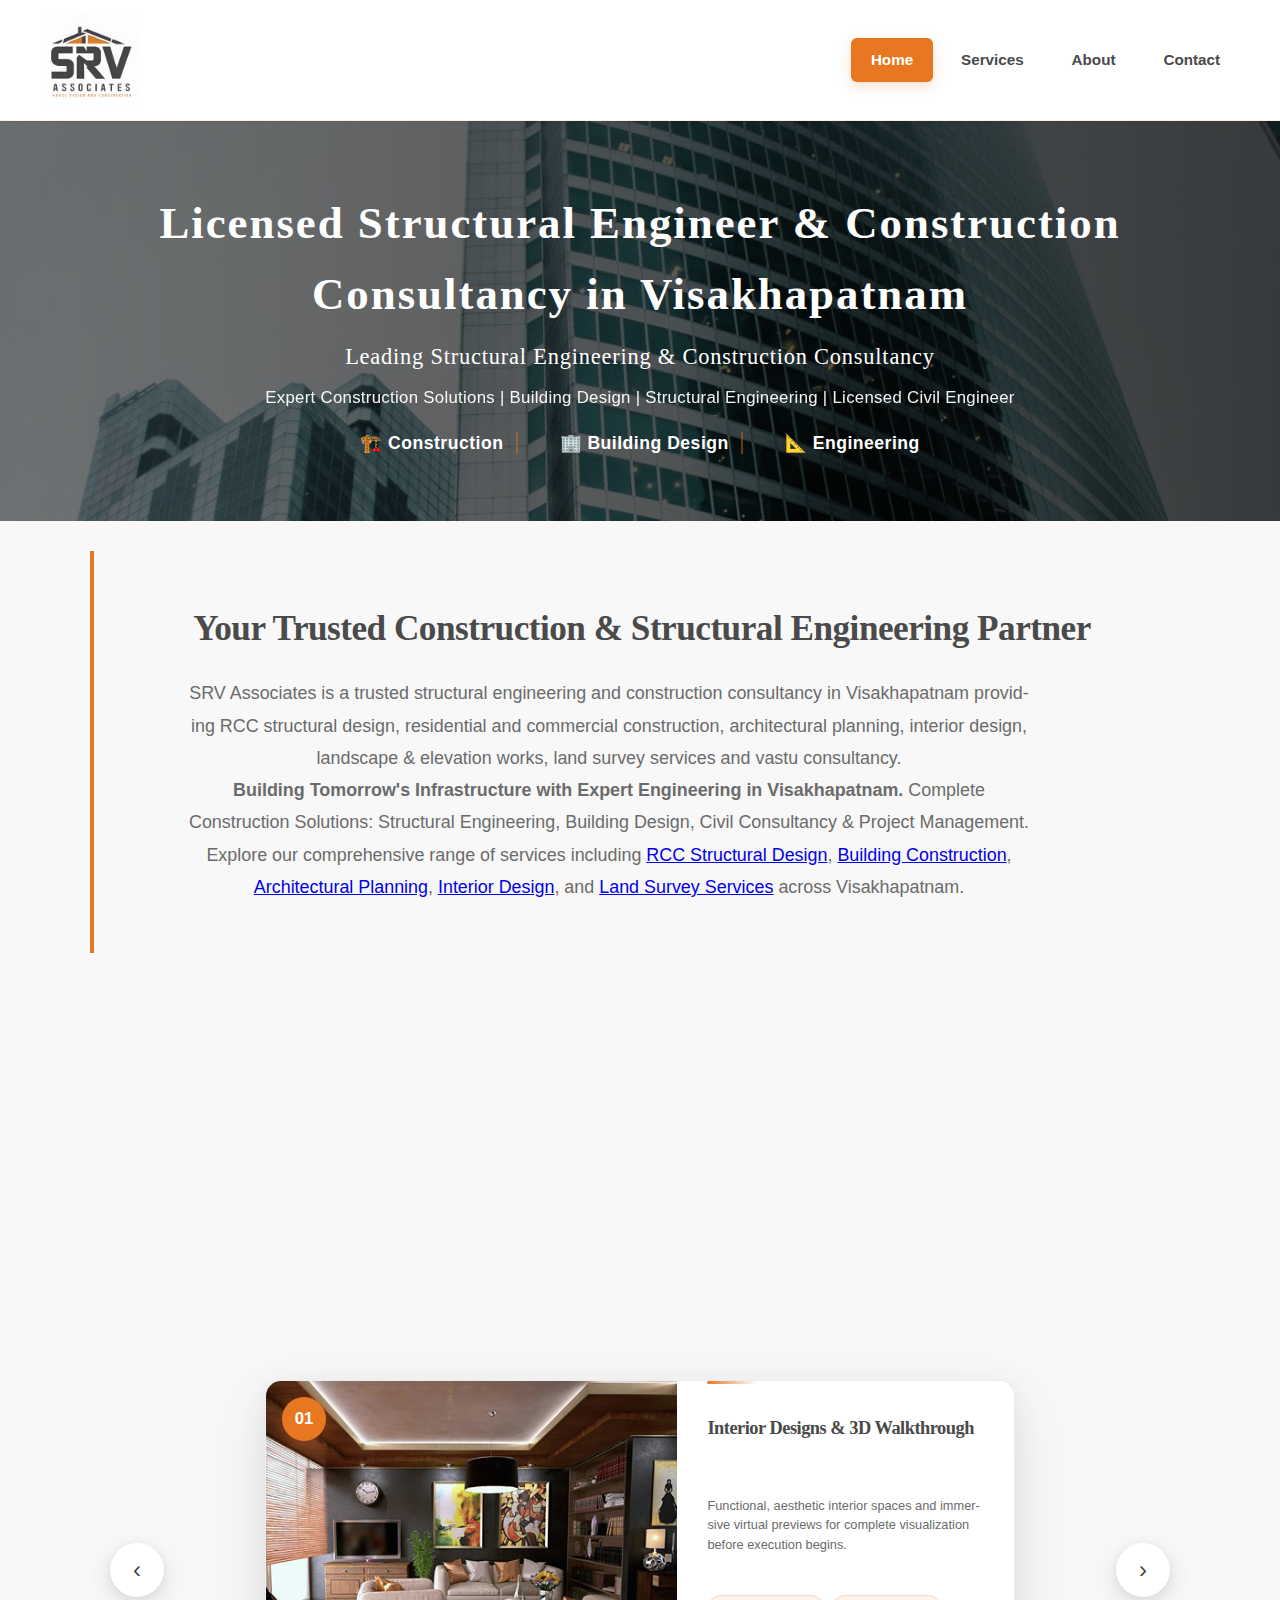
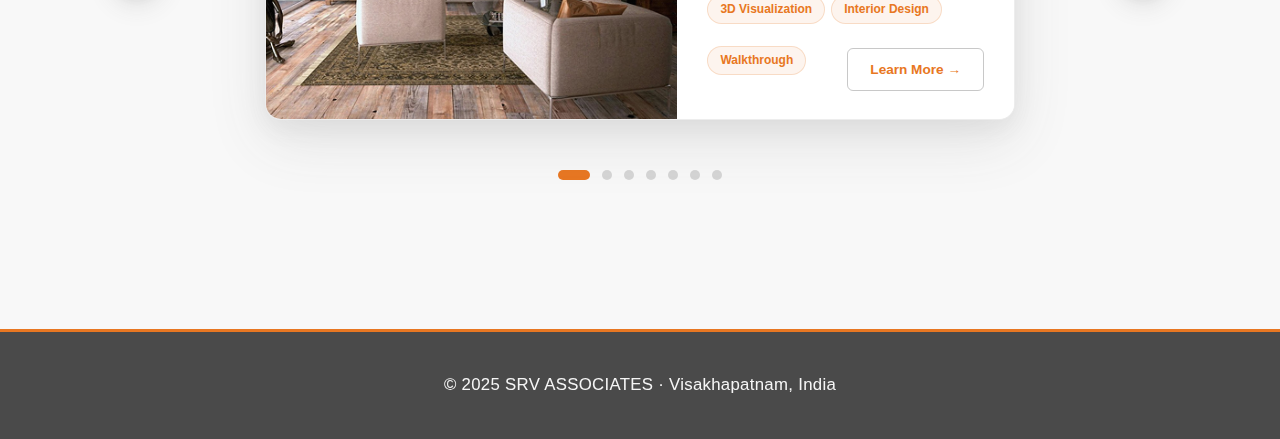
<file: index.html>
<!DOCTYPE html>
<html lang="en">
  <head>
    <meta charset="UTF-8" />
    <meta
      name="viewport"
      content="width=device-width, initial-scale=1.0, maximum-scale=5.0, user-scalable=yes"
    />
    <meta
      name="google-site-verification"
      content="CmpFTRmW2NUH2I3XG9VTDOl4GgUYjvoc9LlH9aEL-CY"
    />
    <meta
      name="description"
      content="SRV Associates is a licensed structural engineering and construction consultancy in Visakhapatnam offering RCC design, building construction, architectural planning, interior design and land survey services."
    />

    <meta
      name="keywords"
      content="Structural Engineer in Visakhapatnam, Construction Consultancy Vizag, RCC Design Engineer, Building Construction Services, SRV Associates"
    />
    <meta name="author" content="SRV Associates">
    <meta name="robots" content="index, follow">
    <meta name="geo.region" content="IN-AP">
    <meta name="geo.placename" content="Visakhapatnam">
    <meta name="geo.position" content="17.6868;83.2185">
    <meta name="ICBM" content="17.6868, 83.2185">
    <title>Structural Engineer in Visakhapatnam | SRV Associates Construction Consultancy</title>
    <link rel="stylesheet" href="styles.css" />
    <link rel="icon" href="logo.jpg" type="image/x-icon" />
  </head>
  <body>
    <header>
      <div class="header-container">
        <nav>
          <a href="index.html" class="logo">
            <img src="logo.jpg" alt="SRV Associates logo" class="logo-img" />
            <span class="logo-text">SRV ASSOCIATES</span>
          </a>
          <div class="nav-links">
            <a href="index.html" class="active">Home</a>
            <a href="services.html">Services</a>
            <a href="about.html">About</a>
            <a href="contact.html">Contact</a>
          </div>
        </nav>
      </div>
    </header>

    <div class="banner-hero">
      <img src="banner.jpg" alt="SRV Associates banner" class="banner-img" />
      <div class="banner-overlay">
        <div class="banner-content">
          <h1>Licensed Structural Engineer & Construction Consultancy in Visakhapatnam</h1>
          <h2>Leading Structural Engineering & Construction Consultancy</h2>
          <p>
            Expert Construction Solutions | Building Design | Structural
            Engineering | Licensed Civil Engineer
          </p>
          <div class="banner-features">
            <span class="feature-item">🏗️ Construction</span>
            <span class="feature-item">🏢 Building Design</span>
            <span class="feature-item">📐 Engineering</span>
          </div>
        </div>
      </div>
    </div>

    <main>
      <section class="intro">
        <h3>Your Trusted Construction & Structural Engineering Partner</h3>
        <p>
          SRV Associates is a trusted structural engineering and construction consultancy in Visakhapatnam providing RCC structural design, residential and commercial construction, architectural planning, interior design, landscape & elevation works, land survey services and vastu consultancy.
        </p>
        <p>
          <strong>Building Tomorrow's Infrastructure with Expert Engineering in Visakhapatnam.</strong> Complete Construction Solutions: Structural Engineering, Building Design, Civil Consultancy & Project Management.
        </p>
        <p>
          Explore our comprehensive range of services including <a href="service-structural.html">RCC Structural Design</a>, <a href="service-construction.html">Building Construction</a>, <a href="service-architectural.html">Architectural Planning</a>, <a href="service-interior.html">Interior Design</a>, and <a href="service-survey.html">Land Survey Services</a> across Visakhapatnam.
        </p>
      </section>

      <!-- Highlights Section - Only 3 Cards Matching Service Design -->
      <!-- <section class="highlights-section"> -->
      <div class="highlights-header">
        <span class="section-label">Construction & Engineering Services</span>
        <h2>Our Construction & Engineering Services in Visakhapatnam</h2>
        <p>
          Professional Construction, Structural Design & Civil Engineering
          Services
        </p>
      </div>

      <div class="services-slider" aria-label="Services slider">
        <div class="slides">
          <div class="slide active" data-index="0">
            <div class="highlight-card">
              <div class="card-number">01</div>
              <div class="card-image-wrapper">
                <img src="interior.png" alt="Interior Design" />
                <div class="image-overlay"></div>
              </div>
              <div class="card-content">
                <div class="card-header">
                  <h3>Interior Designs & 3D Walkthrough</h3>
                </div>
                <p>
                  Functional, aesthetic interior spaces and immersive virtual
                  previews for complete visualization before execution begins.
                </p>
                <div class="card-features">
                  <span class="feature-tag">3D Visualization</span>
                  <span class="feature-tag">Interior Design</span>
                  <span class="feature-tag">Walkthrough</span>
                  <a href="service-interior.html" class="service-link"
                    >Learn More →</a
                  >
                </div>
              </div>
            </div>
          </div>

          <div class="slide" data-index="1">
            <div class="highlight-card">
              <div class="card-number">02</div>
              <div class="card-image-wrapper">
                <img src="structural_design.png" alt="Structural Design" />
                <div class="image-overlay"></div>
              </div>
              <div class="card-content">
                <div class="card-header">
                  <h3>Structural Designs</h3>
                </div>
                <p>
                  Safe, optimized, and innovative building frameworks engineered
                  for durability and compliance with all safety standards.
                </p>
                <div class="card-features">
                  <span class="feature-tag">Structural Analysis</span>
                  <span class="feature-tag">Engineering</span>
                  <span class="feature-tag">Safety Compliance</span>
                  <a href="service-structural.html" class="service-link"
                    >Learn More →</a
                  >
                </div>
              </div>
            </div>
          </div>

          <div class="slide" data-index="2">
            <div class="highlight-card">
              <div class="card-number">03</div>
              <div class="card-image-wrapper">
                <img src="survey.png" alt="Survey Works" />
                <div class="image-overlay"></div>
              </div>
              <div class="card-content">
                <div class="card-header">
                  <h3>Survey Works</h3>
                </div>
                <p>
                  Precise topographic surveys, layout planning, and accurate
                  land measurements essential for successful construction
                  projects.
                </p>
                <div class="card-features">
                  <span class="feature-tag">Land Survey</span>
                  <span class="feature-tag">Topographic</span>
                  <span class="feature-tag">Layout Planning</span>
                  <a href="service-survey.html" class="service-link"
                    >Learn More →</a
                  >
                </div>
              </div>
            </div>
          </div>

          <!-- Added: Constructions -->
          <div class="slide" data-index="3">
            <div class="highlight-card">
              <div class="card-number">04</div>
              <div class="card-image-wrapper">
                <img src="construction.png" alt="Constructions" />
                <div class="image-overlay"></div>
              </div>
              <div class="card-content">
                <div class="card-header">
                  <h3>Constructions</h3>
                </div>
                <p>
                  End-to-end building solutions from foundation to finish —
                  residential, commercial, and infrastructure projects delivered
                  with precision.
                </p>
                <div class="card-features">
                  <span class="feature-tag">Residential</span>
                  <span class="feature-tag">Commercial</span>
                  <span class="feature-tag">Infrastructure</span>
                  <a href="service-construction.html" class="service-link"
                    >Learn More →</a
                  >
                </div>
              </div>
            </div>
          </div>

          <!-- Added: Landscape & Elevations -->
          <div class="slide" data-index="4">
            <div class="highlight-card">
              <div class="card-number">05</div>
              <div class="card-image-wrapper">
                <img src="landscape.png" alt="Landscape & Elevations" />
                <div class="image-overlay"></div>
              </div>
              <div class="card-content">
                <div class="card-header">
                  <h3>Landscape & Elevations</h3>
                </div>
                <p>
                  Sustainable outdoor environments and elegant elevation designs
                  that enhance your building's architectural appeal.
                </p>
                <div class="card-features">
                  <span class="feature-tag">Landscaping</span>
                  <span class="feature-tag">Elevation Design</span>
                  <span class="feature-tag">Outdoor Spaces</span>
                  <a href="service-landscape.html" class="service-link"
                    >Learn More →</a
                  >
                </div>
              </div>
            </div>
          </div>

          <!-- Added: Architectural Planning -->
          <div class="slide" data-index="5">
            <div class="highlight-card">
              <div class="card-number">06</div>
              <div class="card-image-wrapper">
                <img src="architecture.png" alt="Architectural Planning" />
                <div class="image-overlay"></div>
              </div>
              <div class="card-content">
                <div class="card-header">
                  <h3>Architectural Planning</h3>
                </div>
                <p>
                  Creative and functional plans balancing aesthetics with
                  practicality for modern living and working spaces.
                </p>
                <div class="card-features">
                  <span class="feature-tag">Architecture</span>
                  <span class="feature-tag">Planning</span>
                  <span class="feature-tag">Design</span>
                  <a href="service-architectural.html" class="service-link"
                    >Learn More →</a
                  >
                </div>
              </div>
            </div>
          </div>

          <!-- Added: Vastu Consultant & Architecture -->
          <div class="slide" data-index="6">
            <div class="highlight-card">
              <div class="card-number">07</div>
              <div class="card-image-wrapper">
                <img src="vastu.png" alt="Vastu Consultant & Architecture" />
              </div>
              <div class="card-content">
                <div class="card-header">
                  <h3>Vastu Consultant & Architecture</h3>
                </div>
                <p>
                  Harmonious designs aligned with traditional Vastu principles
                  combined with contemporary architectural innovation.
                </p>
                <div class="card-features">
                  <span class="feature-tag">Vastu Shastra</span>
                  <span class="feature-tag">Traditional Design</span>
                  <span class="feature-tag">Harmony</span>
                  <a href="service-vastu.html" class="service-link"
                    >Learn More →</a
                  >
                </div>
              </div>
            </div>
          </div>
        </div>

        <button class="slider-arrow prev" aria-label="Previous slide">‹</button>
        <button class="slider-arrow next" aria-label="Next slide">›</button>
        <div
          class="slider-dots"
          role="tablist"
          aria-label="Slide navigation"
        ></div>
      </div>
      <!-- </section> -->

      <section class="cta">
        <a href="services.html" class="cta-btn">Explore Our Services</a>
      </section>
    </main>

    <script>
      (function () {
        const slider = document.querySelector(".services-slider");
        if (!slider) return;
        const slides = Array.from(slider.querySelectorAll(".slide"));
        const nextBtn = slider.querySelector(".slider-arrow.next");
        const prevBtn = slider.querySelector(".slider-arrow.prev");
        const dotsContainer = slider.querySelector(".slider-dots");
        let current = 0;
        // build dots
        slides.forEach((s, i) => {
          const btn = document.createElement("button");
          btn.className = "dot" + (i === 0 ? " active" : "");
          btn.setAttribute("aria-label", "Go to slide " + (i + 1));
          btn.addEventListener("click", () => go(i));
          dotsContainer.appendChild(btn);
        });

        function update() {
          slides.forEach((s, i) => {
            s.classList.toggle("active", i === current);
            s.setAttribute("aria-hidden", i === current ? "false" : "true");
          });
          Array.from(dotsContainer.children).forEach((d, i) =>
            d.classList.toggle("active", i === current)
          );
        }

        function go(index) {
          current = (index + slides.length) % slides.length;
          update();
        }

        nextBtn.addEventListener("click", () => go(current + 1));
        prevBtn.addEventListener("click", () => go(current - 1));

        let autoplay = setInterval(() => go(current + 1), 5000);
        slider.addEventListener("mouseenter", () => clearInterval(autoplay));
        slider.addEventListener(
          "mouseleave",
          () => (autoplay = setInterval(() => go(current + 1), 5000))
        );

        document.addEventListener("keydown", (e) => {
          if (e.key === "ArrowRight") go(current + 1);
          if (e.key === "ArrowLeft") go(current - 1);
        });
        // initial
        update();
      })();
    </script>

    <footer>
      <p>&copy; 2025 SRV ASSOCIATES · Visakhapatnam, India</p>
    </footer>
    <script src="animations.js"></script>
  </body>
</html>
</file>
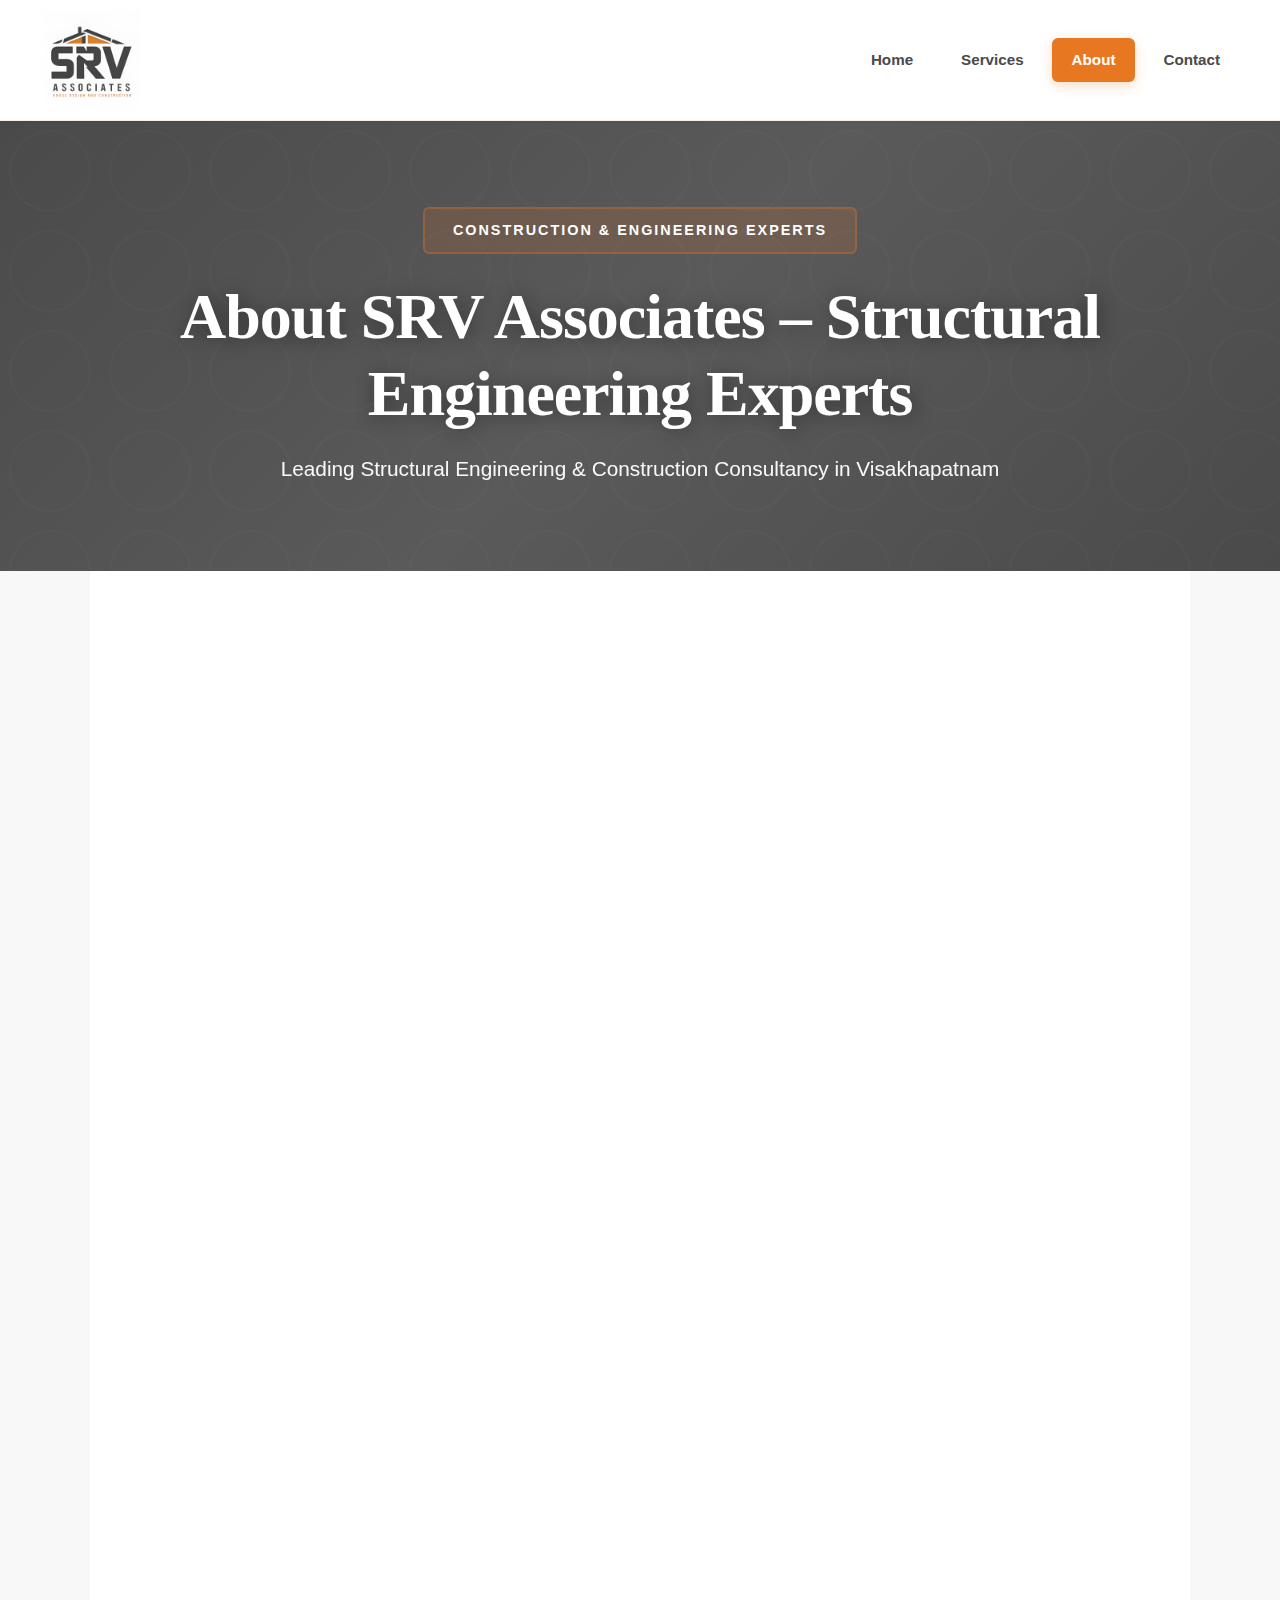
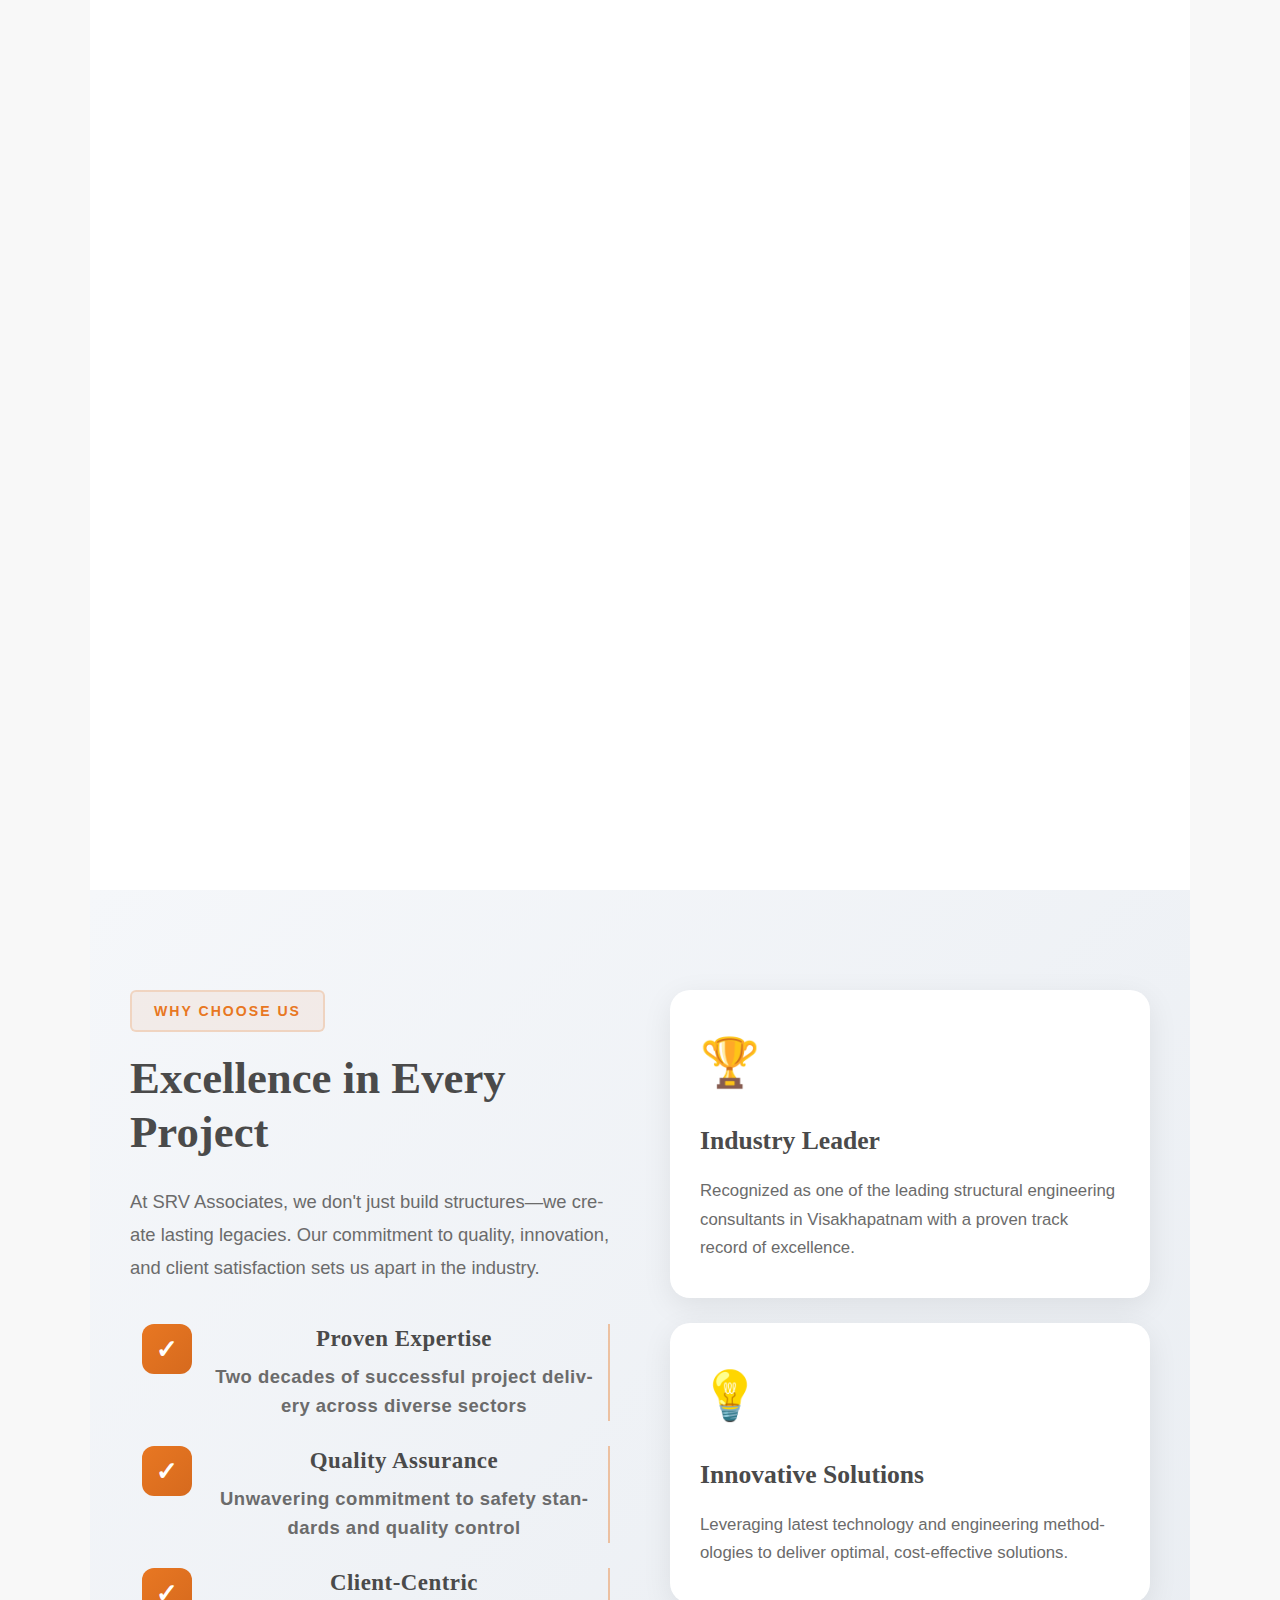
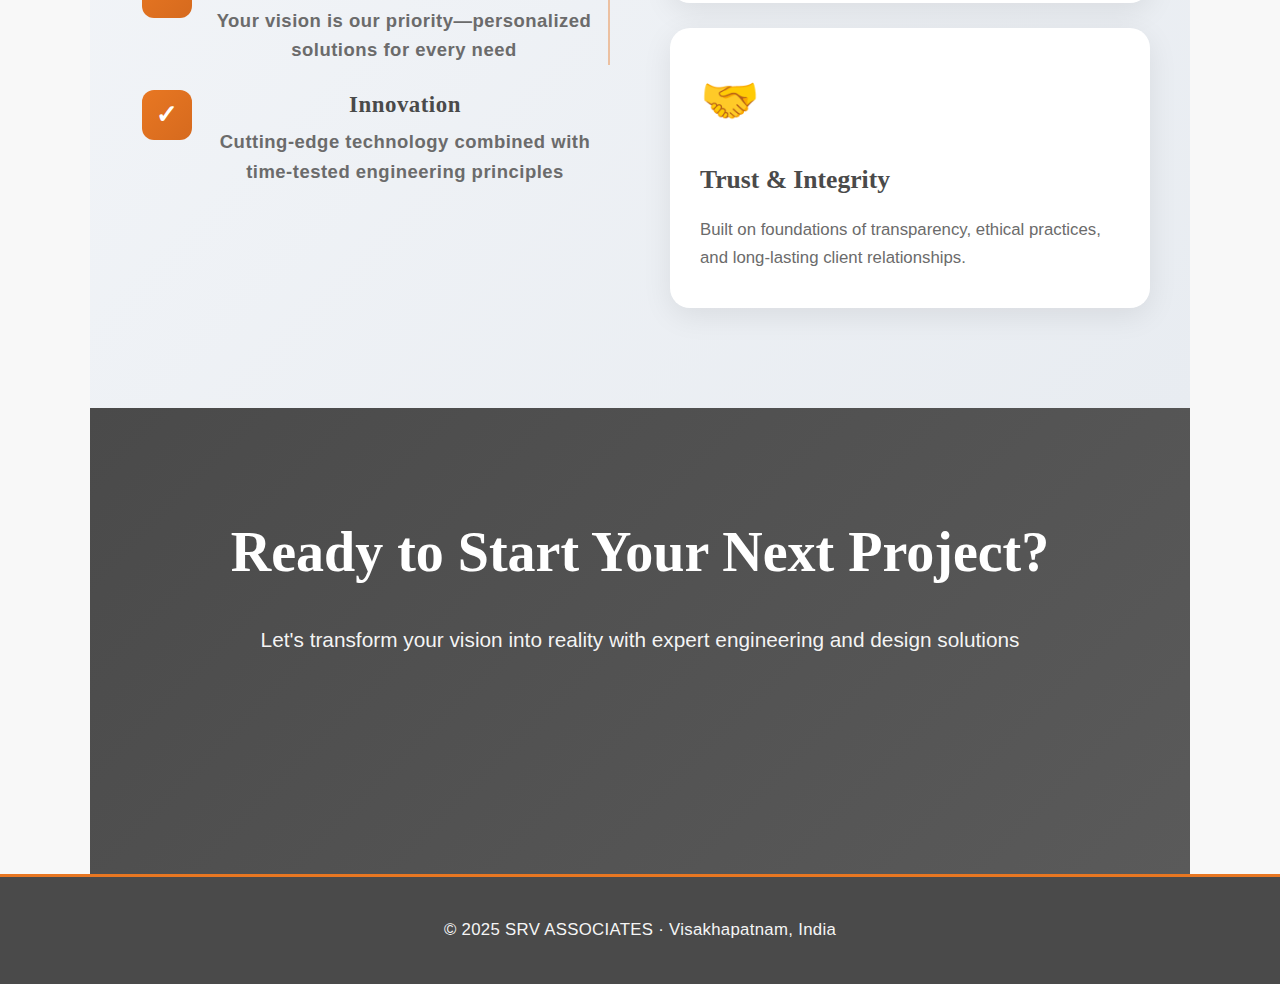
<file: about.html>
<!DOCTYPE html>
<html lang="en">
  <head>
    <meta charset="UTF-8" />
    <meta
      name="viewport"
      content="width=device-width, initial-scale=1.0, maximum-scale=5.0, user-scalable=yes"
    />
    <meta
      name="google-site-verification"
      content="CmpFTRmW2NUH2I3XG9VTDOl4GgUYjvoc9LlH9aEL-CY"
    />
    <meta
      name="description"
      content="Learn about SRV Associates, a trusted structural engineering and construction consultancy in Visakhapatnam led by licensed M.Tech structural engineer with 20+ years of experience."
    />
    <meta
      name="keywords"
      content="About SRV Associates, Structural Engineer Vizag, Licensed Structural Engineer Visakhapatnam"
    />
    <meta name="author" content="SRV Associates">
    <meta name="robots" content="index, follow">
    <meta name="geo.region" content="IN-AP">
    <meta name="geo.placename" content="Visakhapatnam">
    <meta name="geo.position" content="17.6868;83.2185">
    <meta name="ICBM" content="17.6868, 83.2185">
    <title>About SRV Associates | Structural Engineering Experts in Visakhapatnam</title>
    <link rel="stylesheet" href="styles.css" />
    <link rel="icon" href="logo.jpg" type="image/x-icon" />
  </head>
  <body>
    <header>
      <div class="header-container">
        <nav>
          <a href="index.html" class="logo">
            <img src="logo.jpg" alt="SRV Associates logo" class="logo-img" />
            <span class="logo-text">SRV ASSOCIATES</span>
          </a>
          <div class="nav-links">
            <a href="index.html">Home</a>
            <a href="services.html">Services</a>
            <a href="about.html" class="active">About</a>
            <a href="contact.html">Contact</a>
          </div>
        </nav>
      </div>
    </header>

    <!-- Hero Section with Background -->
    <section class="about-hero-section">
      <div class="about-hero-overlay">
        <div class="about-hero-content">
          <span class="hero-label">Construction & Engineering Experts</span>
          <h1>About SRV Associates – Structural Engineering Experts</h1>
          <p>
            Leading Structural Engineering & Construction Consultancy in
            Visakhapatnam
          </p>
        </div>
      </div>
    </section>

    <main class="about-main">
      <!-- Profile Section -->
      <section class="profile-section">
        <div class="profile-wrapper">
          <div class="profile-bio-card">
            <div class="bio-header">
              <div class="bio-avatar" aria-hidden="true">
                <img
                  src="profile.png"
                  alt="P. Narasimha Murthy"
                  class="bio-avatar-img"
                />
              </div>
              <div class="bio-title">
                <h2>P. Narasimha Murthy</h2>
                <p class="designation">
                  Principal Structural Engineer & Founder
                </p>
                <p class="bio-subtitle">
                  Structural Engineering · Construction · Consultancy
                </p>
                <div class="qualification-badges">
                  <div class="badge">
                    <span class="badge-icon">🎓</span>
                    <span class="badge-text">M.Tech (Structures)</span>
                  </div>
                  <div class="badge">
                    <span class="badge-icon">✅</span>
                    <span class="badge-text">Licensed Engineer</span>
                  </div>
                </div>
              </div>
              <div class="bio-cta">
                <a href="contact.html" class="btn small primary">Hire Us</a>
                <a href="services.html" class="btn small outline"
                  >View Services</a
                >
              </div>
            </div>

            <div class="expertise-tags" aria-label="Key expertise areas">
              <span class="chip">Structural Design</span>
              <span class="chip">Construction Management</span>
              <span class="chip">Architectural Planning</span>
              <span class="chip">Survey & Layout</span>
            </div>

            <div class="bio-body">
              <div class="bio-left">
                <!-- <div class="qualification-badges">
                  <div class="badge">
                    <span class="badge-icon">🎓</span>
                    <span class="badge-text">M.Tech (Structures)</span>
                  </div>
                  <div class="badge">
                    <span class="badge-icon">✅</span>
                    <span class="badge-text">Licensed Engineer</span>
                  </div>
                </div> -->

                <div class="about-text">
                  <p>
                    With over 20 years of distinguished experience in structural
                    engineering, P. Narasimha Murthy has been the driving force
                    behind SRV Associates' success in the Visakhapatnam region.
                    His expertise spans across residential, commercial, and
                    infrastructure projects, bringing innovative solutions and
                    unwavering commitment to quality.
                  </p>
                  <p>
                    As a licensed structural engineer with an M.Tech
                    specialization, he combines technical excellence with a deep
                    understanding of client needs, ensuring every project is
                    delivered with precision, safety, and aesthetic appeal.
                  </p>
                  <p>
                    Our comprehensive service portfolio includes <a href="service-structural.html">RCC structural design</a>, <a href="service-construction.html">building construction</a>, <a href="service-architectural.html">architectural planning</a>, <a href="service-interior.html">interior design</a>, <a href="service-landscape.html">landscape development</a>, <a href="service-survey.html">land surveying</a>, and <a href="service-vastu.html">Vastu consultancy</a> throughout Visakhapatnam.
                  </p>
                </div>
              </div>

              <div class="bio-right">
                <div class="stat-grid">
                  <div class="stat-card">
                    <div class="stat-number">10+</div>
                    <div class="stat-label">Years Excellence</div>
                  </div>
                  <div class="stat-card">
                    <div class="stat-number">50+</div>
                    <div class="stat-label">Projects Delivered</div>
                  </div>
                  <div class="stat-card">
                    <div class="stat-number">10+</div>
                    <div class="stat-label">Years Experience</div>
                  </div>
                  <div class="stat-card">
                    <div class="stat-number">100%</div>
                    <div class="stat-label">Client Satisfaction</div>
                  </div>
                </div>
              </div>
            </div>

            <div class="bio-quote" aria-label="Professional statement">
              “Engineering safe, efficient, and elegant structures — balancing
              innovation with practical execution for every project.”
            </div>
          </div>
        </div>
      </section>

      <!-- Services Overview -->
      <section class="services-overview-section">
        <div class="section-title-center">
          <span class="title-label">What We Do</span>
          <h2>Comprehensive Engineering Solutions</h2>
          <p>
            From concept to completion, we deliver excellence across all aspects
            of construction
          </p>
        </div>

        <div class="services-grid-about">
          <div class="service-item-about">
            <h3>Structural Engineering</h3>
            <p>
              Expert structural design, analysis, and consultation for buildings
              of all types and scales.
            </p>
          </div>

          <div class="service-item-about">
            <h3>Architectural Design</h3>
            <p>
              Creative architectural solutions blending functionality with
              stunning aesthetics.
            </p>
          </div>

          <div class="service-item-about">
            <h3>Interior Design</h3>
            <p>
              Transform spaces with personalized interior designs and 3D
              visualizations.
            </p>
          </div>

          <div class="service-item-about">
            <h3>Vastu Consultancy</h3>
            <p>
              Harmonize traditional Vastu principles with modern engineering
              excellence.
            </p>
          </div>

          <div class="service-item-about">
            <h3>Survey & Planning</h3>
            <p>
              Precise land surveys, topographic mapping, and comprehensive site
              planning.
            </p>
          </div>

          <div class="service-item-about">
            <h3>Project Management</h3>
            <p>
              End-to-end project oversight ensuring timely delivery and quality
              assurance.
            </p>
          </div>
        </div>
      </section>

      <!-- Why Choose Us -->
      <section class="why-us-section">
        <div class="why-us-content">
          <div class="why-us-left">
            <span class="title-label">Why Choose Us</span>
            <h2>Excellence in Every Project</h2>
            <p>
              At SRV Associates, we don't just build structures—we create
              lasting legacies. Our commitment to quality, innovation, and
              client satisfaction sets us apart in the industry.
            </p>

            <div class="features-list">
              <div class="feature-item">
                <div class="feature-icon">✓</div>
                <div class="feature-text">
                  <h4>Proven Expertise</h4>
                  <p>
                    Two decades of successful project delivery across diverse
                    sectors
                  </p>
                </div>
              </div>

              <div class="feature-item">
                <div class="feature-icon">✓</div>
                <div class="feature-text">
                  <h4>Quality Assurance</h4>
                  <p>
                    Unwavering commitment to safety standards and quality
                    control
                  </p>
                </div>
              </div>

              <div class="feature-item">
                <div class="feature-icon">✓</div>
                <div class="feature-text">
                  <h4>Client-Centric</h4>
                  <p>
                    Your vision is our priority—personalized solutions for every
                    need
                  </p>
                </div>
              </div>

              <div class="feature-item">
                <div class="feature-icon">✓</div>
                <div class="feature-text">
                  <h4>Innovation</h4>
                  <p>
                    Cutting-edge technology combined with time-tested
                    engineering principles
                  </p>
                </div>
              </div>
            </div>
          </div>

          <div class="why-us-right">
            <div class="why-card">
              <div class="why-card-icon">🏆</div>
              <h3>Industry Leader</h3>
              <p>
                Recognized as one of the leading structural engineering
                consultants in Visakhapatnam with a proven track record of
                excellence.
              </p>
            </div>

            <div class="why-card">
              <div class="why-card-icon">💡</div>
              <h3>Innovative Solutions</h3>
              <p>
                Leveraging latest technology and engineering methodologies to
                deliver optimal, cost-effective solutions.
              </p>
            </div>

            <div class="why-card">
              <div class="why-card-icon">🤝</div>
              <h3>Trust & Integrity</h3>
              <p>
                Built on foundations of transparency, ethical practices, and
                long-lasting client relationships.
              </p>
            </div>
          </div>
        </div>
      </section>

      <!-- Call to Action -->
      <section class="final-cta-section">
        <div class="cta-inner">
          <h2>Ready to Start Your Next Project?</h2>
          <p>
            Let's transform your vision into reality with expert engineering and
            design solutions
          </p>
          <div class="cta-button-group">
            <a href="contact.html" class="btn-primary-cta"
              >Get Free Consultation</a
            >
            <a href="services.html" class="btn-secondary-cta"
              >View All Services</a
            >
          </div>
        </div>
      </section>
    </main>

    <footer>
      <p>&copy; 2025 SRV ASSOCIATES · Visakhapatnam, India</p>
    </footer>
    <script src="animations.js"></script>
    <script>
      (function () {
        const prefersReduced =
          window.matchMedia &&
          window.matchMedia("(prefers-reduced-motion: reduce)").matches;
        const counters = document.querySelectorAll(".stat-number");

        function parseValue(text) {
          const m = String(text)
            .trim()
            .match(/^(\d+(?:\.\d+)?)(.*)$/);
          if (!m) return { value: 0, suffix: "" };
          return { value: parseFloat(m[1]), suffix: m[2] };
        }

        function animate(el) {
          const target = parseFloat(el.dataset.target || "0");
          const suffix = el.dataset.suffix || "";
          const duration = 1500; // ms
          const start = performance.now();

          function easeOutCubic(t) {
            return 1 - Math.pow(1 - t, 3);
          }

          function step(now) {
            const p = Math.min((now - start) / duration, 1);
            const eased = easeOutCubic(p);
            const current = Math.round(eased * target);
            el.textContent = current + suffix;
            if (p < 1) requestAnimationFrame(step);
          }
          requestAnimationFrame(step);
        }

        function init(el) {
          const { value, suffix } = parseValue(el.textContent);
          el.dataset.target = String(value);
          el.dataset.suffix = suffix;
          // Set initial state
          el.textContent = (prefersReduced ? value : 0) + suffix;
        }

        if (!counters.length) return;

        counters.forEach(init);

        if (prefersReduced) return; // Respect reduced motion

        const observer = new IntersectionObserver(
          (entries) => {
            entries.forEach((entry) => {
              if (entry.isIntersecting) {
                const el = entry.target;
                if (!el.dataset.animated) {
                  el.dataset.animated = "true";
                  animate(el);
                }
                observer.unobserve(el);
              }
            });
          },
          { threshold: 0.3, rootMargin: "0px 0px -10% 0px" }
        );

        counters.forEach((el) => observer.observe(el));
      })();
    </script>
  </body>
</html>
</file>
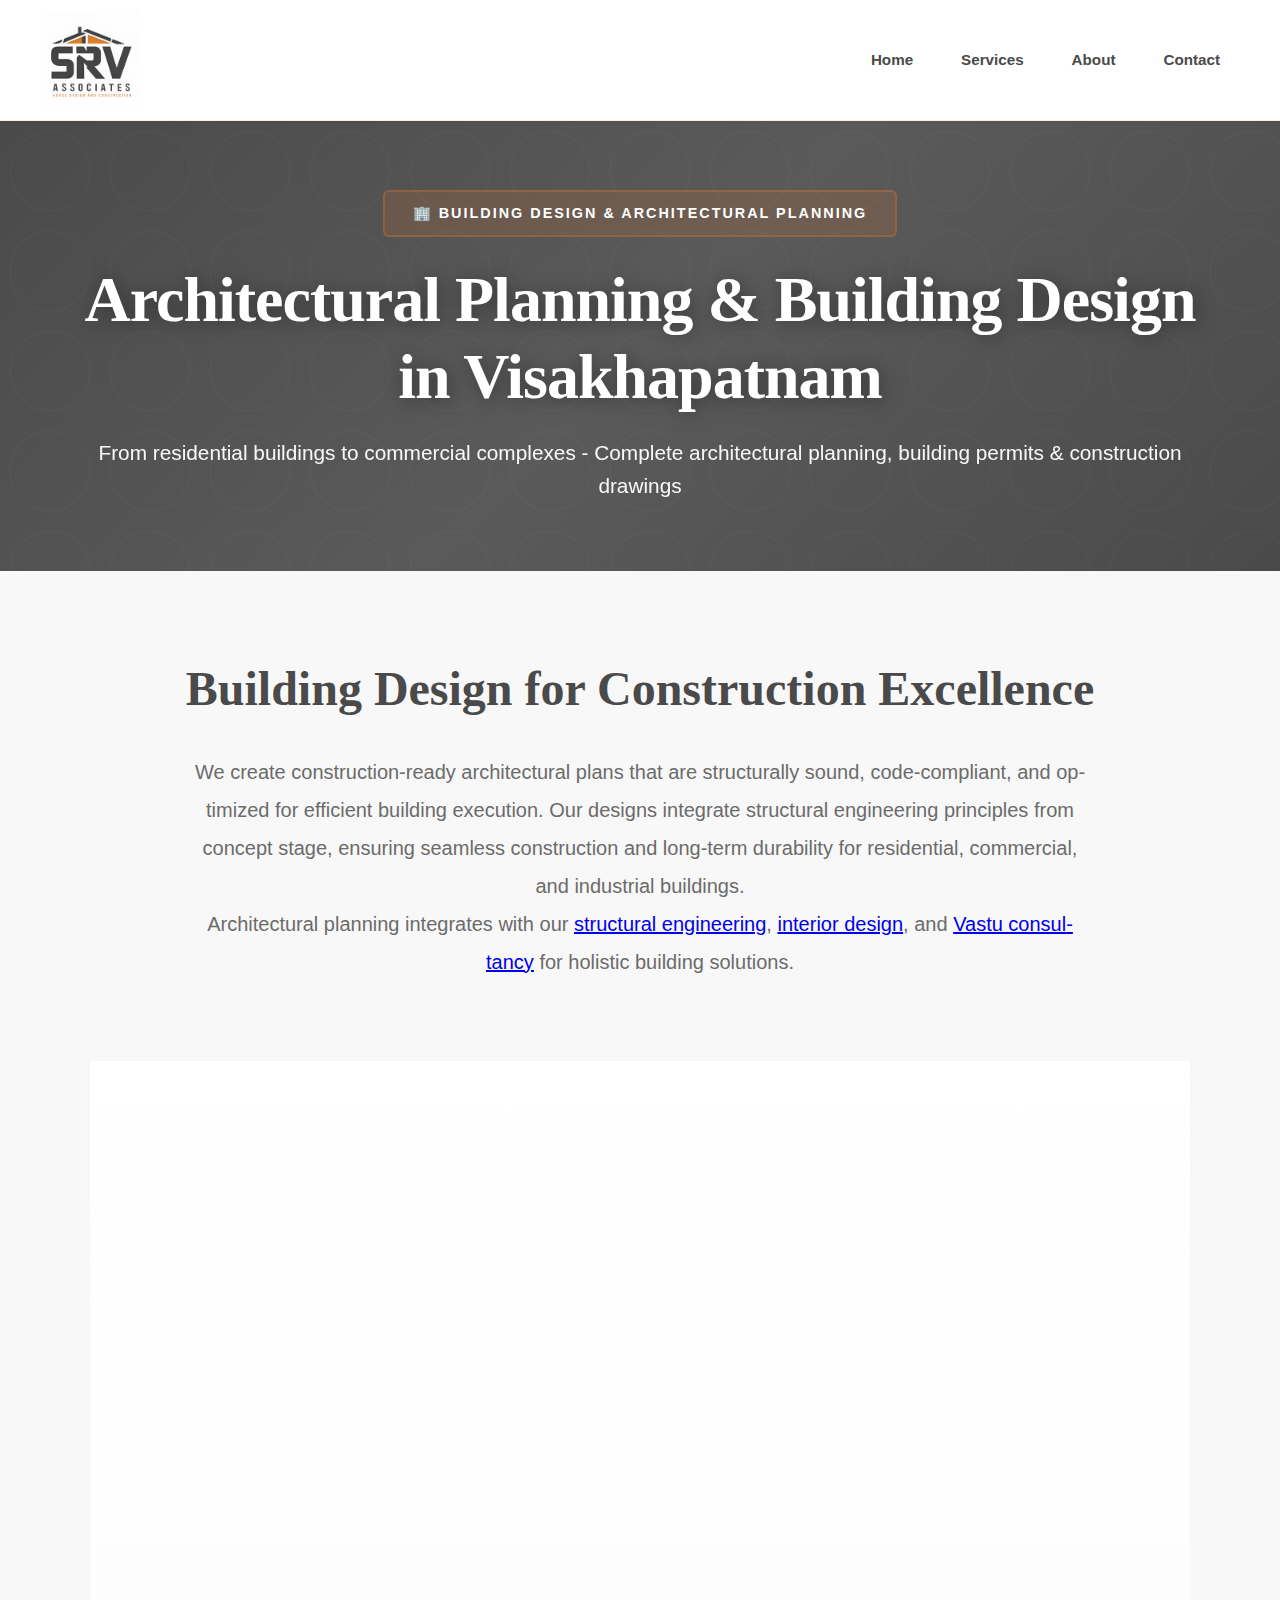
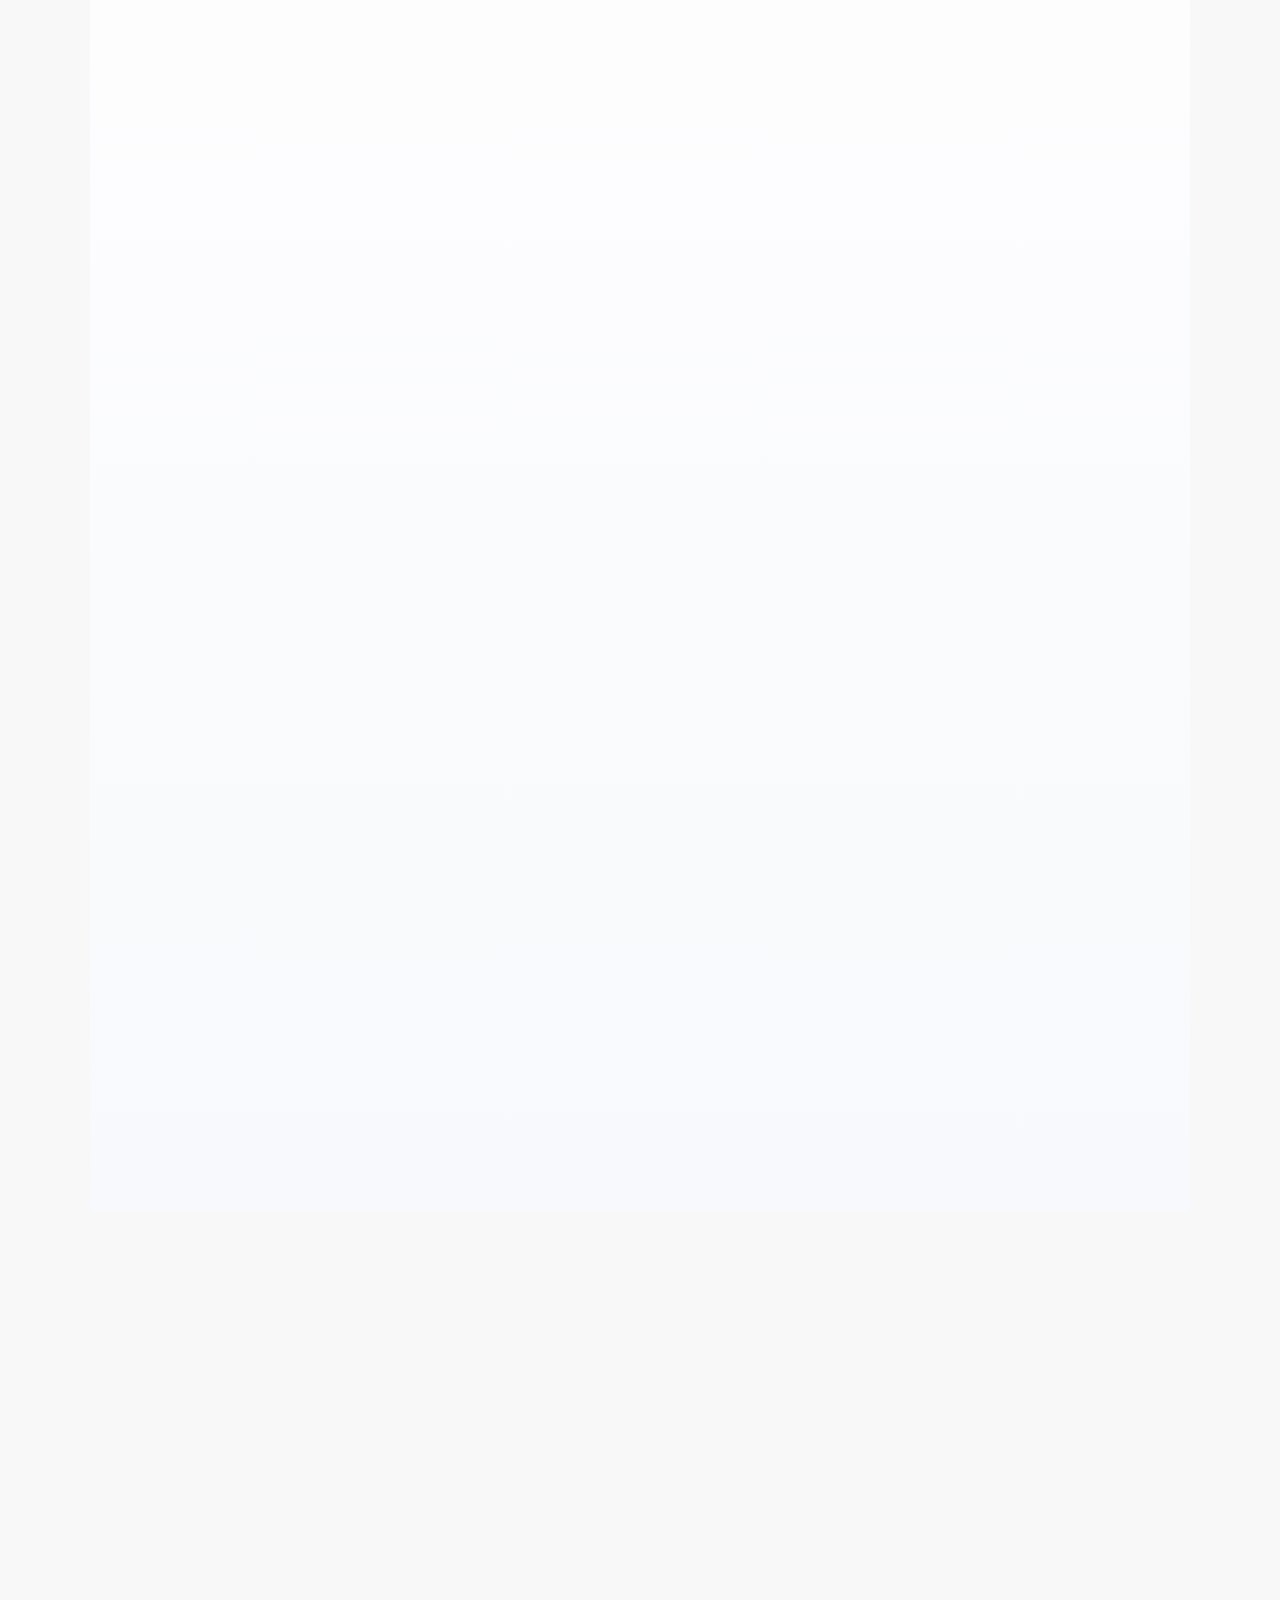
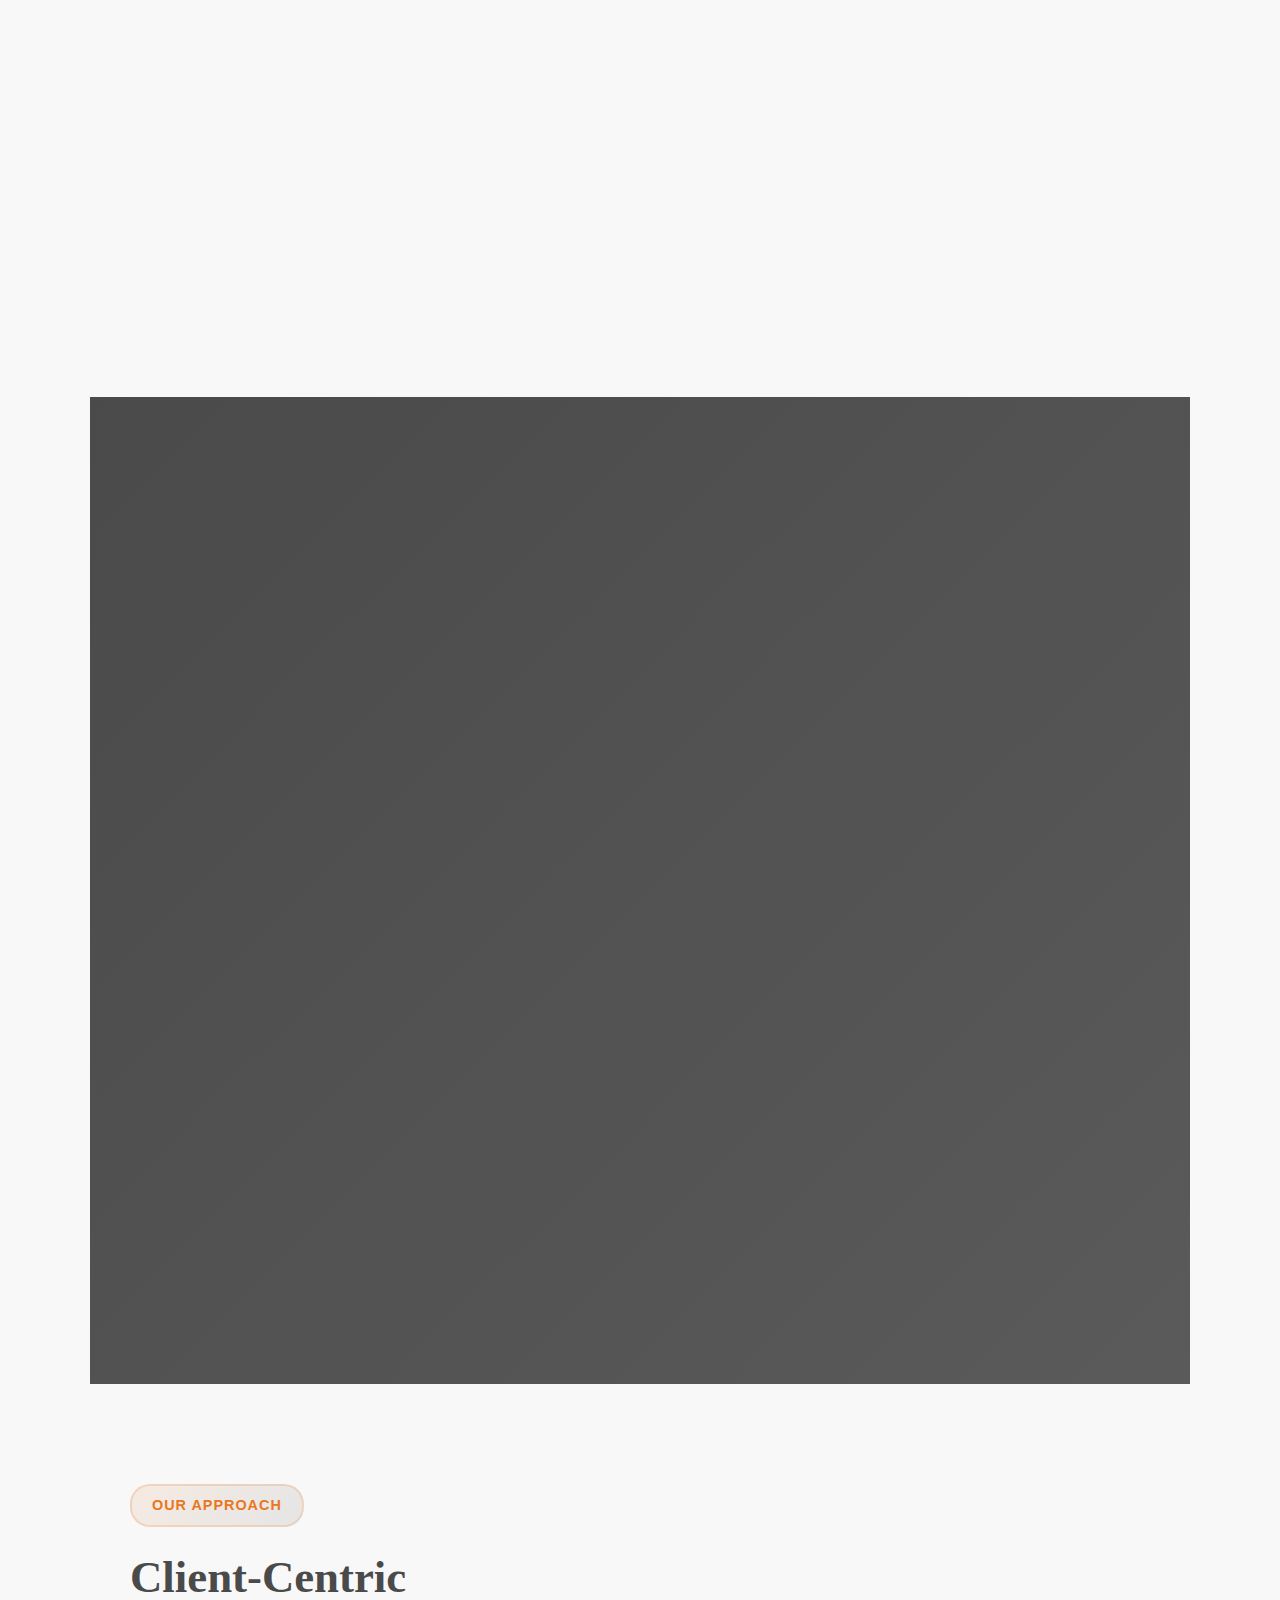
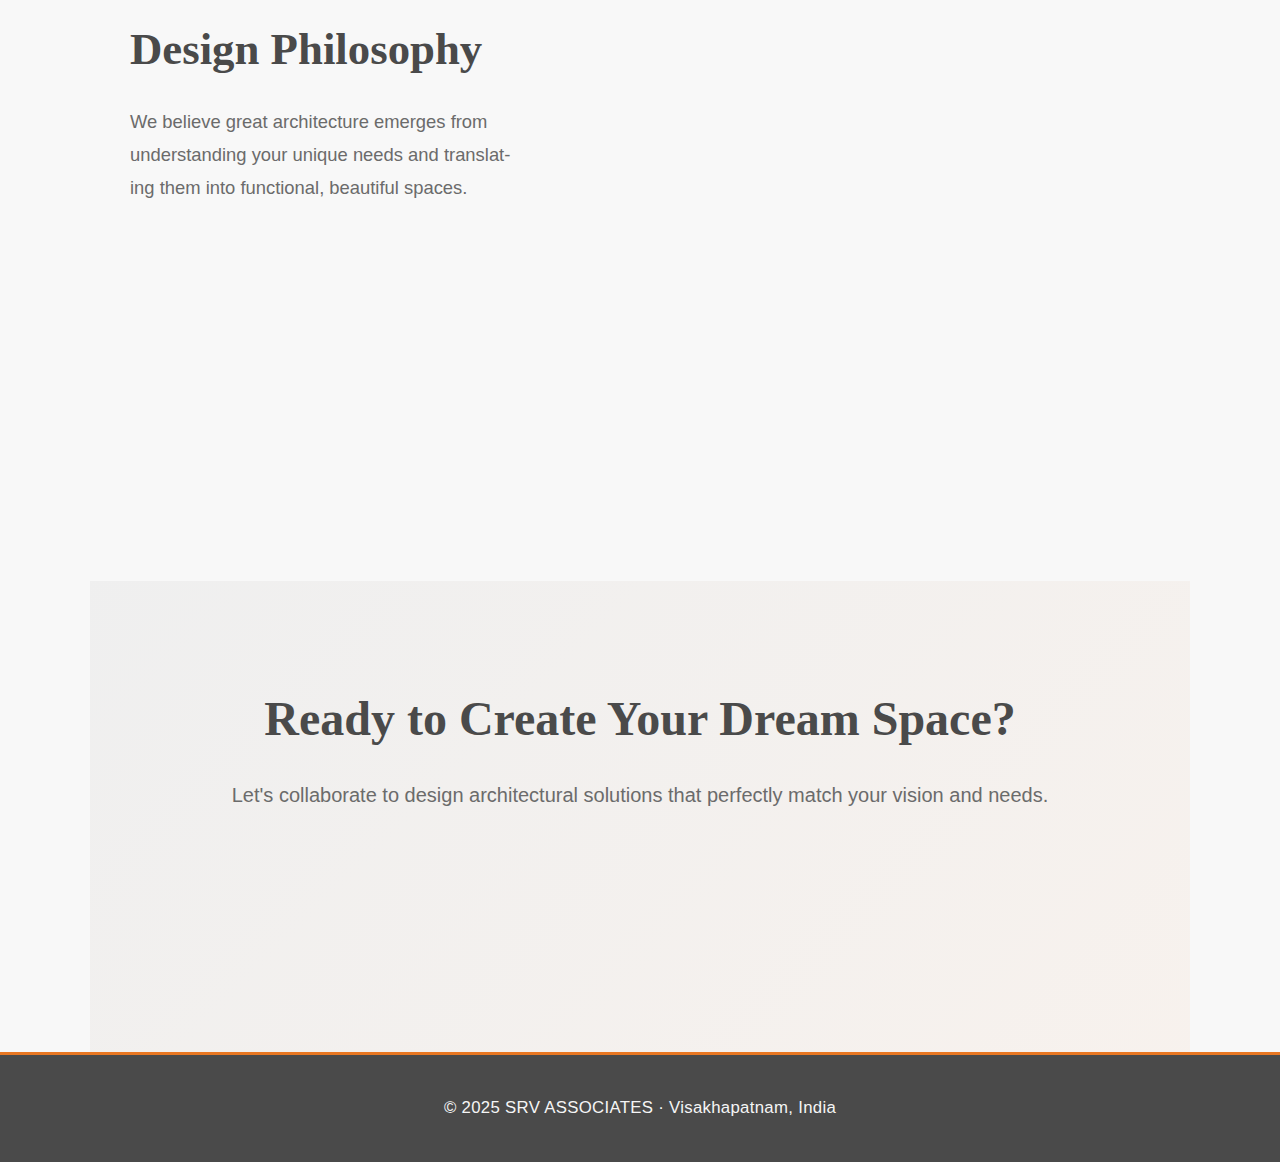
<file: service-architectural.html>
<!DOCTYPE html>
<html lang="en">
<head>
  <meta charset="UTF-8">
  <meta name="viewport" content="width=device-width, initial-scale=1.0, maximum-scale=5.0, user-scalable=yes">
  <meta name="google-site-verification" content="CmpFTRmW2NUH2I3XG9VTDOl4GgUYjvoc9LlH9aEL-CY" />
  <meta name="description" content="Architectural planning, building design, approval drawings and construction-ready plans in Visakhapatnam by SRV Associates.">
  <meta name="author" content="SRV Associates">
  <meta name="robots" content="index, follow">
  <meta name="geo.region" content="IN-AP">
  <meta name="geo.placename" content="Visakhapatnam">
  <meta name="geo.position" content="17.6868;83.2185">
  <meta name="ICBM" content="17.6868, 83.2185">
  <title>Architectural Planning & Building Design in Visakhapatnam | SRV Associates</title>
  <link rel="stylesheet" href="styles.css">
  <link rel="icon" href="logo.jpg" type="image/x-icon" />
</head>
<body>
        <header>
          <div class="header-container">
            <nav>
              <a href="index.html" class="logo">
                <img src="logo.jpg" alt="SRV Associates logo" class="logo-img" />
                <span class="logo-text">SRV ASSOCIATES</span>
              </a>
              <div class="nav-links">
                <a href="index.html">Home</a>
                <a href="services.html">Services</a>
                <a href="about.html">About</a>
                <a href="contact.html">Contact</a>
              </div>
            </nav>
          </div>
        </header>
    
    <!-- Hero Section -->
    <section class="about-hero-section services-hero">
      <div class="about-hero-overlay">
        <div class="about-hero-content">
          <span class="hero-label">🏢 Building Design & Architectural Planning</span>
          <h1>Architectural Planning & Building Design in Visakhapatnam</h1>
          <p>From residential buildings to commercial complexes - Complete architectural planning, building permits & construction drawings</p>
        </div>
      </div>
    </div>
  </section>
  
  <main>
    <!-- Service Overview -->
    <section class="service-detail-intro">
      <div class="service-intro-content">
        <h2>Building Design for Construction Excellence</h2>
        <p class="lead-text">We create construction-ready architectural plans that are structurally sound, code-compliant, and optimized for efficient building execution. Our designs integrate structural engineering principles from concept stage, ensuring seamless construction and long-term durability for residential, commercial, and industrial buildings.</p>
        <p class="lead-text">Architectural planning integrates with our <a href="service-structural.html">structural engineering</a>, <a href="service-interior.html">interior design</a>, and <a href="service-vastu.html">Vastu consultancy</a> for holistic building solutions.</p>
      </div>
    </section>
    
    <!-- What We Offer -->
    <section class="service-offerings">
      <div class="section-title-center">
        <span class="section-label">Our Services</span>
        <h2>Complete Architectural Solutions</h2>
      </div>
      
      <div class="offerings-grid">
        <div class="offering-card">
          <div class="offering-icon">📐</div>
          <h3>Architectural Design</h3>
          <p>Comprehensive architectural planning from concept to construction documents, creating spaces that inspire and function perfectly for your needs.</p>
          <ul class="offering-features">
            <li>Conceptual Design</li>
            <li>Space Planning</li>
            <li>Floor Plans & Layouts</li>
            <li>Working Drawings</li>
          </ul>
        </div>
        
        <div class="offering-card">
          <div class="offering-icon">🏛️</div>
          <h3>Building Permits & Approvals</h3>
          <p>Complete documentation and liaison services for obtaining building permits and municipal approvals, ensuring compliance with all regulations.</p>
          <ul class="offering-features">
            <li>Municipal Approvals</li>
            <li>Building Permits</li>
            <li>NOC Processing</li>
            <li>Completion Certificates</li>
          </ul>
        </div>
        
        <div class="offering-card">
          <div class="offering-icon">🌱</div>
          <h3>Sustainable Design</h3>
          <p>Eco-friendly architectural solutions incorporating natural lighting, ventilation, energy efficiency, and sustainable materials for green buildings.</p>
          <ul class="offering-features">
            <li>Energy Efficient Design</li>
            <li>Natural Ventilation</li>
            <li>Sustainable Materials</li>
            <li>Green Building Concepts</li>
          </ul>
        </div>
      </div>
    </section>
    
    <!-- Design Specializations -->
    <section class="service-specialties">
      <div class="section-title-center">
        <span class="section-label">Design Expertise</span>
        <h2>Project Types We Handle</h2>
      </div>
      
      <div class="specialties-grid">
        <div class="specialty-item">
          <h3>🏠 Residential Projects</h3>
          <p>Individual homes, villas, apartments, and residential complexes with modern amenities.</p>
        </div>
        
        <div class="specialty-item">
          <h3>🏢 Commercial Buildings</h3>
          <p>Office spaces, retail stores, showrooms, and mixed-use developments.</p>
        </div>
        
        <div class="specialty-item">
          <h3>🏥 Institutional Buildings</h3>
          <p>Schools, hospitals, community centers, and public facilities.</p>
        </div>
        
        <div class="specialty-item">
          <h3>🏭 Industrial Facilities</h3>
          <p>Warehouses, factories, and industrial structures with functional layouts.</p>
        </div>
      </div>
    </section>
    
    <!-- Our Process -->
    <section class="service-process">
      <div class="section-title-center">
        <span class="section-label">Design Process</span>
        <h2>From Vision to Reality</h2>
        <p>Collaborative approach bringing your architectural dreams to life</p>
      </div>
      
      <div class="process-timeline">
        <div class="process-step">
          <div class="step-number">01</div>
          <div class="step-content">
            <h3>Client Briefing</h3>
            <p>Understanding your requirements, preferences, budget, and project goals through detailed discussions.</p>
          </div>
        </div>
        
        <div class="process-step">
          <div class="step-number">02</div>
          <div class="step-content">
            <h3>Site Analysis</h3>
            <p>Evaluating site conditions, climate factors, views, and local regulations affecting design.</p>
          </div>
        </div>
        
        <div class="process-step">
          <div class="step-number">03</div>
          <div class="step-content">
            <h3>Concept Development</h3>
            <p>Creating initial design concepts with sketches, mood boards, and preliminary layouts.</p>
          </div>
        </div>
        
        <div class="process-step">
          <div class="step-number">04</div>
          <div class="step-content">
            <h3>Design Development</h3>
            <p>Refining approved concept with detailed floor plans, elevations, and 3D visualizations.</p>
          </div>
        </div>
        
        <div class="process-step">
          <div class="step-number">05</div>
          <div class="step-content">
            <h3>Construction Documents</h3>
            <p>Preparing complete working drawings with specifications for construction and approvals.</p>
          </div>
        </div>
        
        <div class="process-step">
          <div class="step-number">06</div>
          <div class="step-content">
            <h3>Construction Support</h3>
            <p>Providing clarifications, site visits, and design support during construction phase.</p>
          </div>
        </div>
      </div>
    </section>
    
    <!-- Why Choose Us -->
    <section class="service-why-choose">
      <div class="why-choose-content">
        <div class="why-left">
          <span class="section-label">Our Approach</span>
          <h2>Client-Centric Design Philosophy</h2>
          <p>We believe great architecture emerges from understanding your unique needs and translating them into functional, beautiful spaces.</p>
        </div>
        
        <div class="why-right">
          <div class="why-feature-item">
            <div class="why-icon">✓</div>
            <div>
              <h4>Functional Design</h4>
              <p>Spaces designed for optimal use and daily living comfort</p>
            </div>
          </div>
          
          <div class="why-feature-item">
            <div class="why-icon">✓</div>
            <div>
              <h4>Modern Aesthetics</h4>
              <p>Contemporary designs with timeless appeal and character</p>
            </div>
          </div>
          
          <div class="why-feature-item">
            <div class="why-icon">✓</div>
            <div>
              <h4>Complete Documentation</h4>
              <p>Thorough drawings and specifications for smooth approvals</p>
            </div>
          </div>
          
          <div class="why-feature-item">
            <div class="why-icon">✓</div>
            <div>
              <h4>Personalized Service</h4>
              <p>Direct interaction with principal architect throughout the project</p>
            </div>
          </div>
        </div>
      </div>
    </section>
    
    <!-- CTA Section -->
    <section class="service-cta">
      <div class="cta-inner">
        <h2>Ready to Create Your Dream Space?</h2>
        <p>Let's collaborate to design architectural solutions that perfectly match your vision and needs.</p>
        <div class="cta-buttons">
          <a href="contact.html" class="cta-btn primary">Start Your Project</a>
          <a href="services.html" class="cta-btn secondary">View All Services</a>
        </div>
      </div>
    </section>
  </main>
  
  <footer>
    <p>&copy; 2025 SRV ASSOCIATES · Visakhapatnam, India</p>
  </footer>
  <script src="animations.js"></script>
</body>
</html>
</file>
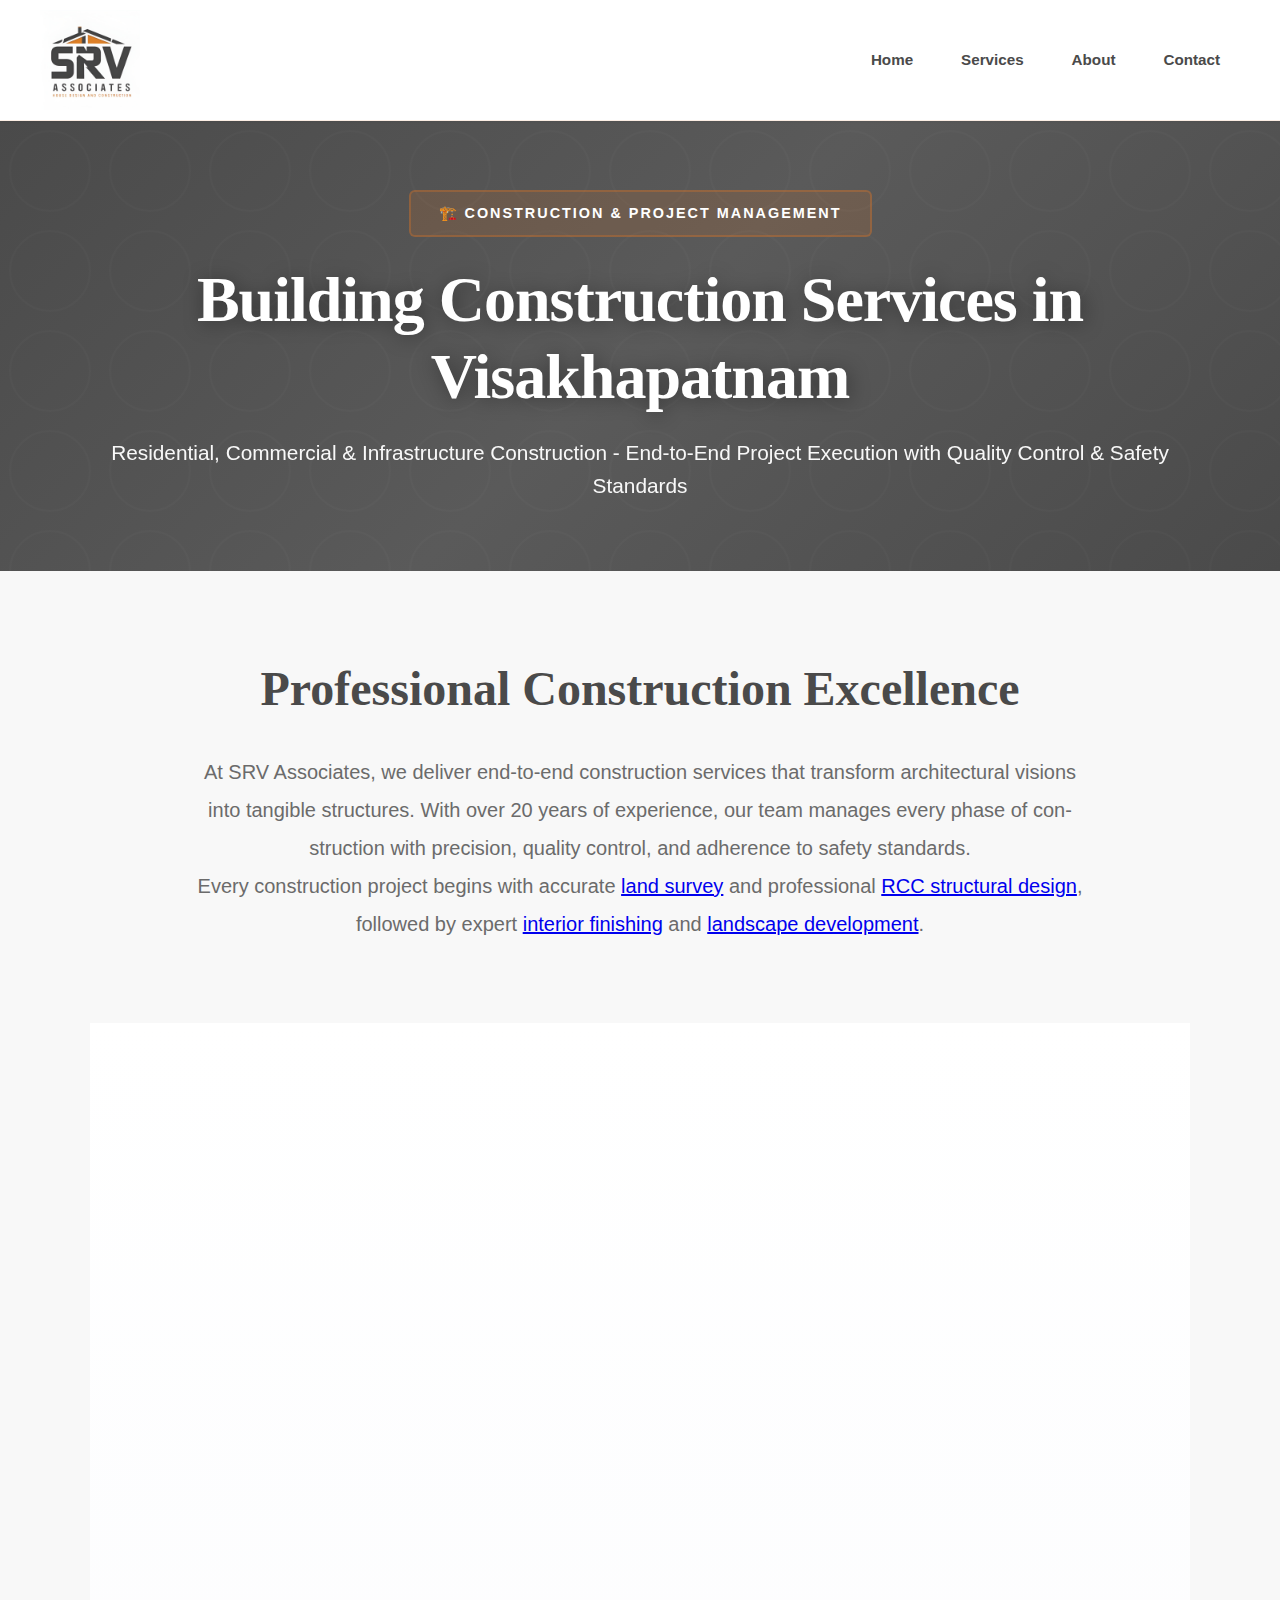
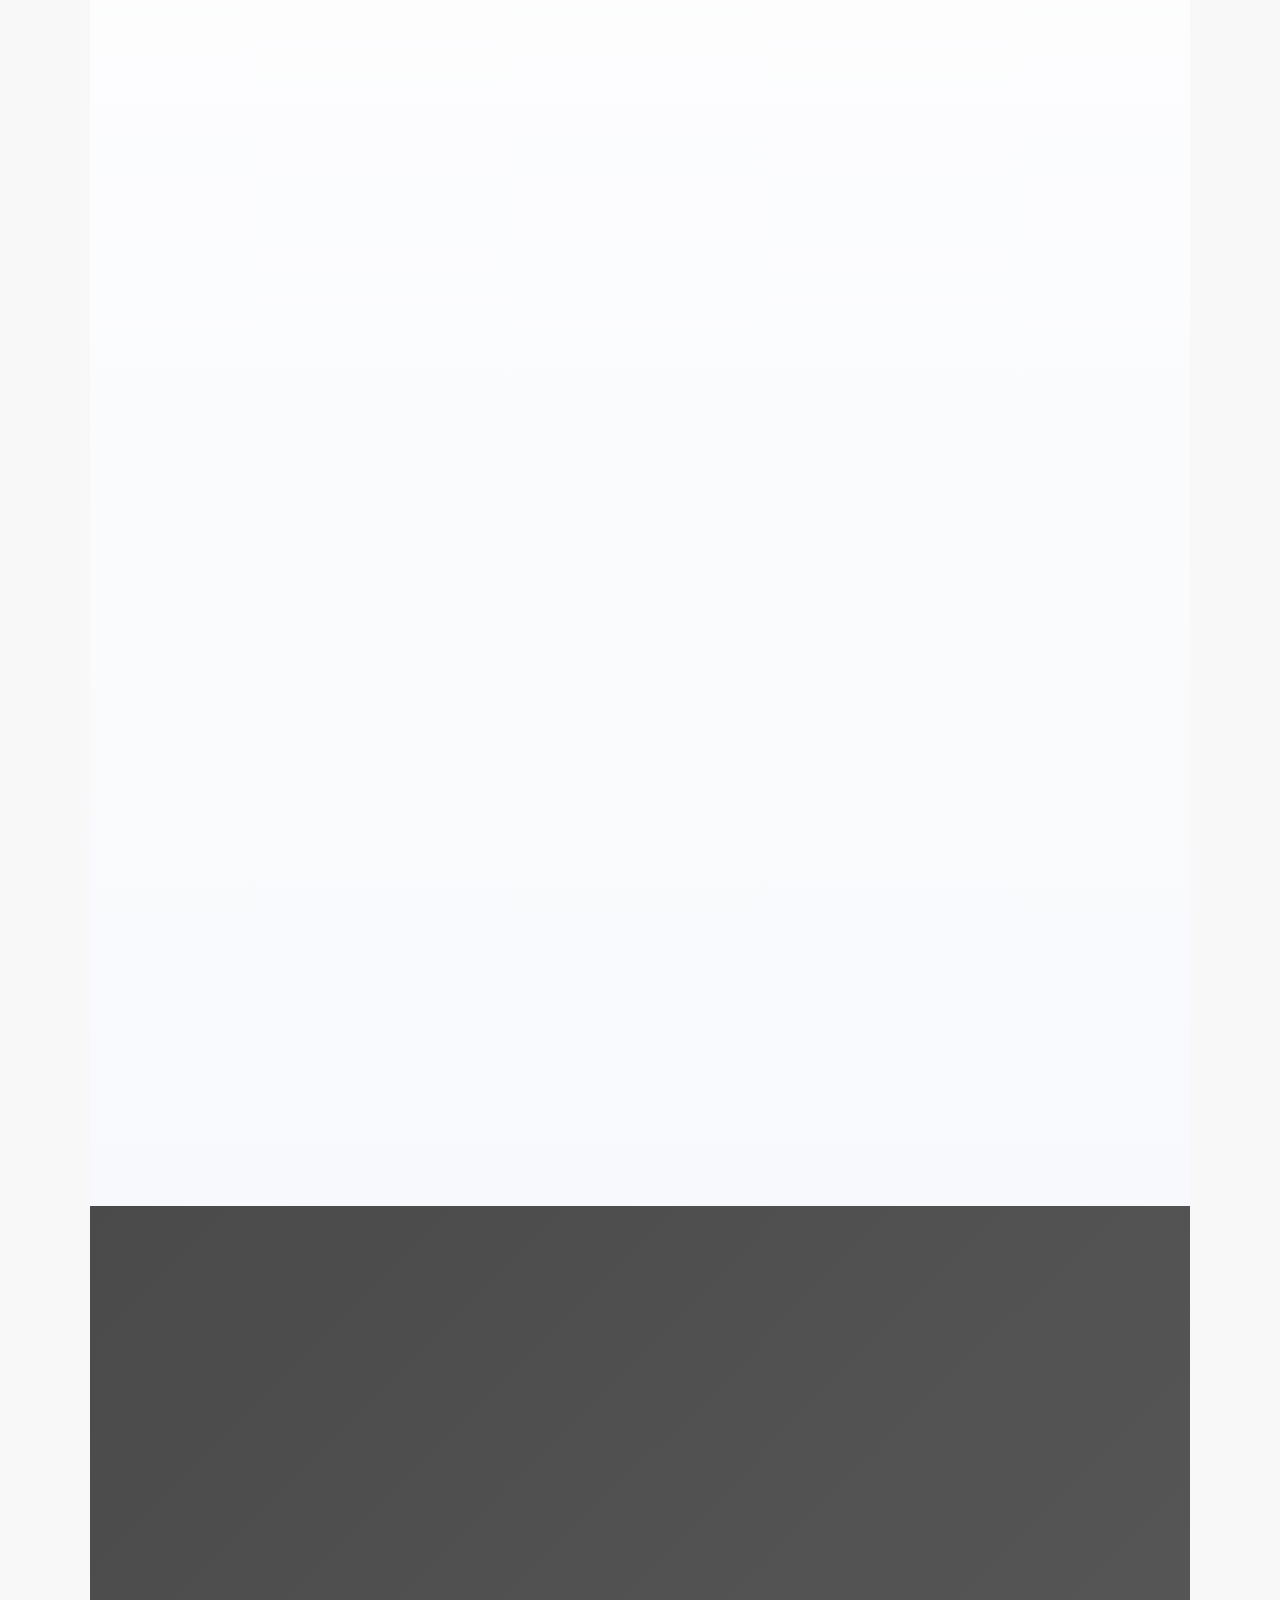
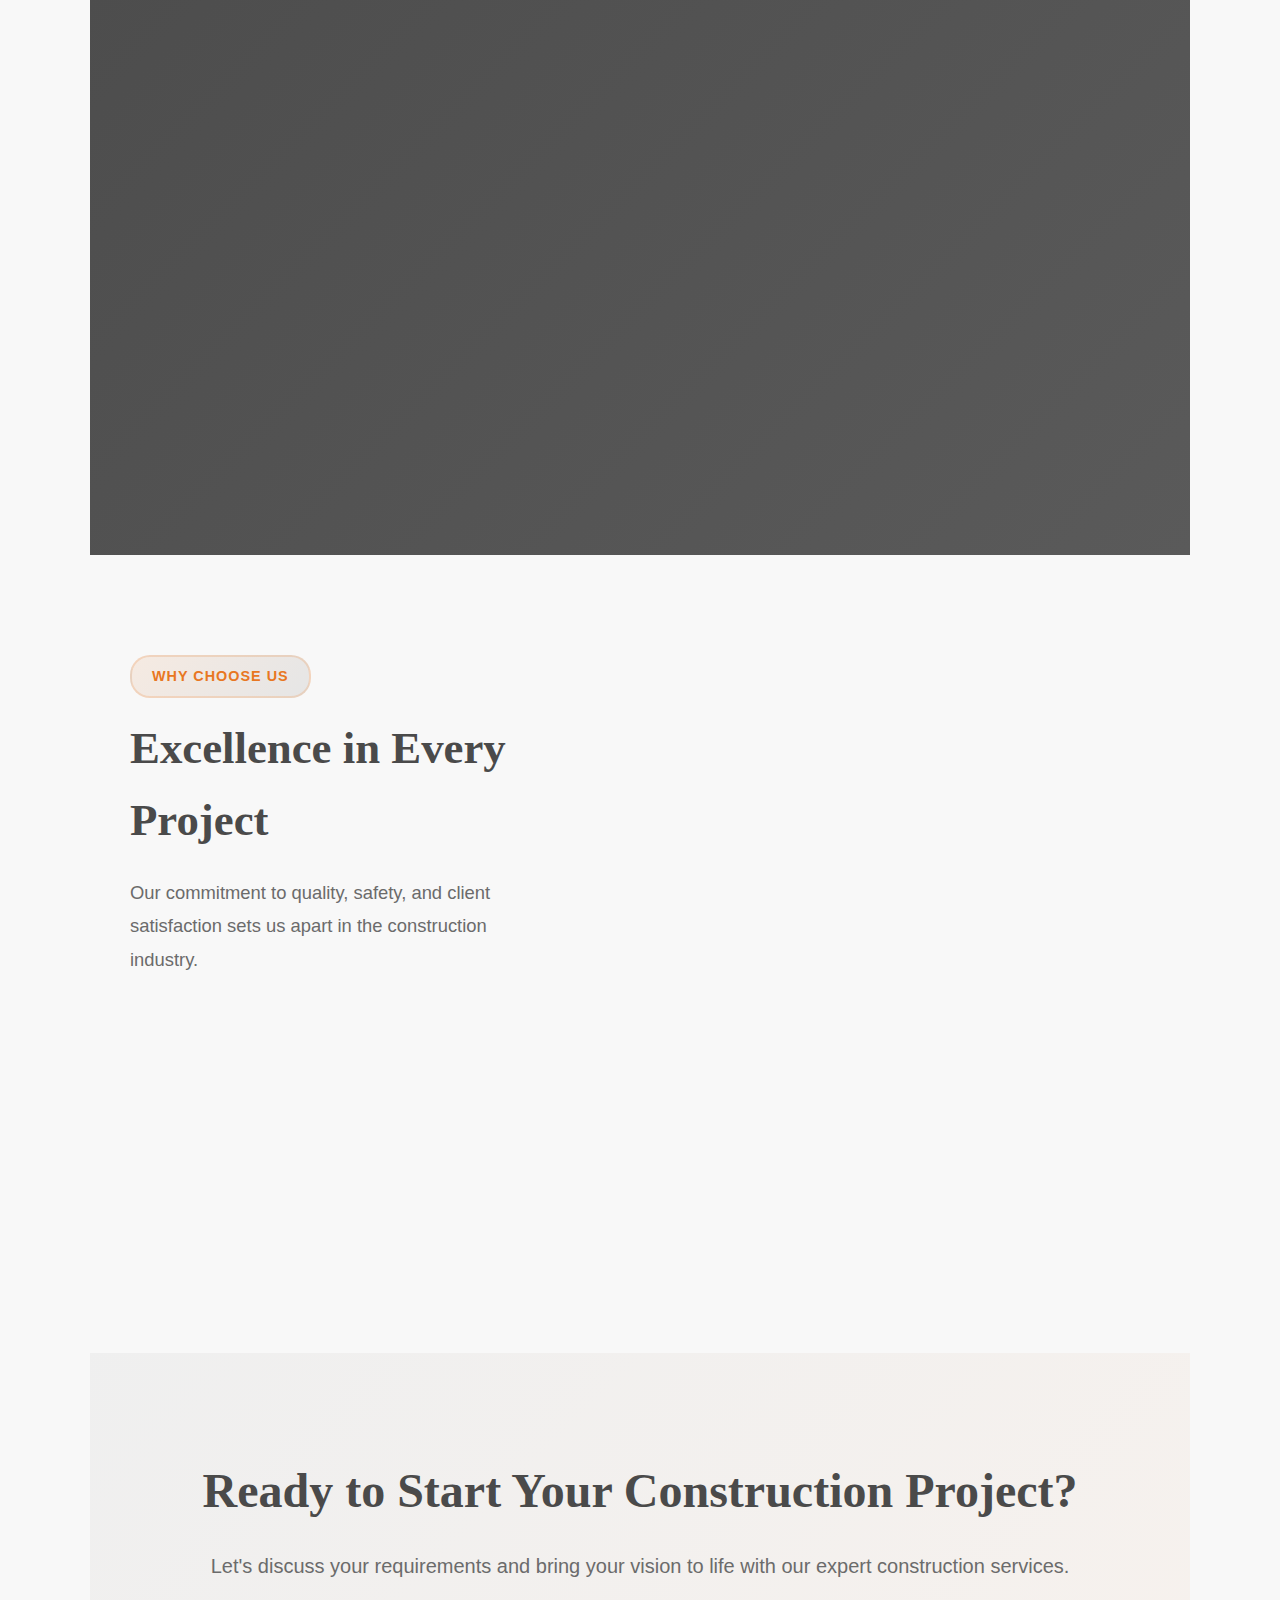
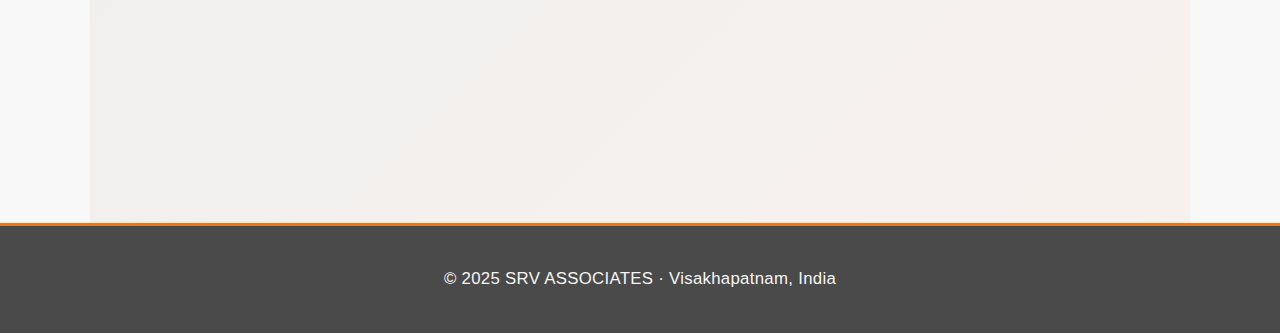
<file: service-construction.html>
<!DOCTYPE html>
<html lang="en">
<head>
  <meta charset="UTF-8">
  <meta name="viewport" content="width=device-width, initial-scale=1.0, maximum-scale=5.0, user-scalable=yes">
  <meta name="google-site-verification" content="CmpFTRmW2NUH2I3XG9VTDOl4GgUYjvoc9LlH9aEL-CY" />
  <meta name="description" content="SRV Associates offers residential and commercial building construction services in Visakhapatnam with quality control, safety standards and project management.">
  <meta name="author" content="SRV Associates">
  <meta name="robots" content="index, follow">
  <meta name="geo.region" content="IN-AP">
  <meta name="geo.placename" content="Visakhapatnam">
  <meta name="geo.position" content="17.6868;83.2185">
  <meta name="ICBM" content="17.6868, 83.2185">
  <title>Building Construction Services in Visakhapatnam | SRV Associates</title>
  <link rel="stylesheet" href="styles.css">
  <link rel="icon" href="logo.jpg" type="image/x-icon" />
</head>
<body>
        <header>
          <div class="header-container">
            <nav>
              <a href="index.html" class="logo">
                <img src="logo.jpg" alt="SRV Associates logo" class="logo-img" />
                <span class="logo-text">SRV ASSOCIATES</span>
              </a>
              <div class="nav-links">
                <a href="index.html">Home</a>
                <a href="services.html">Services</a>
                <a href="about.html">About</a>
                <a href="contact.html">Contact</a>
              </div>
            </nav>
          </div>
        </header>
    
    <!-- Hero Section -->
    <section class="about-hero-section services-hero">
      <div class="about-hero-overlay">
        <div class="about-hero-content">
          <span class="hero-label">🏗️ Construction & Project Management</span>
          <h1>Building Construction Services in Visakhapatnam</h1>
          <p>Residential, Commercial & Infrastructure Construction - End-to-End Project Execution with Quality Control & Safety Standards</p>
        </div>
      </div>
    </div>
  </section>
  
  <main>
    <!-- Service Overview -->
    <section class="service-detail-intro">
      <div class="service-intro-content">
        <h2>Professional Construction Excellence</h2>
        <p class="lead-text">At SRV Associates, we deliver end-to-end construction services that transform architectural visions into tangible structures. With over 20 years of experience, our team manages every phase of construction with precision, quality control, and adherence to safety standards.</p>
        <p class="lead-text">Every construction project begins with accurate <a href="service-survey.html">land survey</a> and professional <a href="service-structural.html">RCC structural design</a>, followed by expert <a href="service-interior.html">interior finishing</a> and <a href="service-landscape.html">landscape development</a>.</p>
      </div>
    </section>
    
    <!-- What We Offer -->
    <section class="service-offerings">
      <div class="section-title-center">
        <span class="section-label">Our Offerings</span>
        <h2>Comprehensive Construction Solutions</h2>
      </div>
      
      <div class="offerings-grid">
        <div class="offering-card">
          <div class="offering-icon">🏠</div>
          <h3>Residential Construction</h3>
          <p>Custom homes, villas, and apartments built with attention to detail, modern amenities, and sustainable practices. We create living spaces that reflect your lifestyle and aspirations.</p>
          <ul class="offering-features">
            <li>Custom Home Design & Build</li>
            <li>Villa Construction</li>
            <li>Apartment Complexes</li>
            <li>Home Renovations & Extensions</li>
          </ul>
        </div>
        
        <div class="offering-card">
          <div class="offering-icon">🏢</div>
          <h3>Commercial Construction</h3>
          <p>Office buildings, retail spaces, and commercial complexes designed for functionality and business success. We understand the importance of timely delivery and budget management.</p>
          <ul class="offering-features">
            <li>Office Buildings</li>
            <li>Retail Spaces & Malls</li>
            <li>Warehouses & Factories</li>
            <li>Hospitality Projects</li>
          </ul>
        </div>
        
        <div class="offering-card">
          <div class="offering-icon">🌉</div>
          <h3>Infrastructure Projects</h3>
          <p>Large-scale infrastructure development including roads, bridges, and public facilities. Our expertise ensures structural integrity and long-term durability.</p>
          <ul class="offering-features">
            <li>Road Construction</li>
            <li>Bridges & Flyovers</li>
            <li>Public Facilities</li>
            <li>Water Management Systems</li>
          </ul>
        </div>
      </div>
    </section>
    
    <!-- Our Process -->
    <section class="service-process">
      <div class="section-title-center">
        <span class="section-label">How We Work</span>
        <h2>Our Construction Process</h2>
        <p>A systematic approach ensuring quality at every stage</p>
      </div>
      
      <div class="process-timeline">
        <div class="process-step">
          <div class="step-number">01</div>
          <div class="step-content">
            <h3>Planning & Design</h3>
            <p>Detailed project planning, architectural design, and structural engineering to establish a solid foundation for construction.</p>
          </div>
        </div>
        
        <div class="process-step">
          <div class="step-number">02</div>
          <div class="step-content">
            <h3>Permits & Approvals</h3>
            <p>Handling all regulatory requirements, building permits, and necessary approvals from local authorities.</p>
          </div>
        </div>
        
        <div class="process-step">
          <div class="step-number">03</div>
          <div class="step-content">
            <h3>Site Preparation</h3>
            <p>Land clearing, excavation, and foundation work ensuring proper ground preparation for construction.</p>
          </div>
        </div>
        
        <div class="process-step">
          <div class="step-number">04</div>
          <div class="step-content">
            <h3>Construction Execution</h3>
            <p>Systematic building phase with quality materials, skilled labor, and continuous supervision.</p>
          </div>
        </div>
        
        <div class="process-step">
          <div class="step-number">05</div>
          <div class="step-content">
            <h3>Quality Inspection</h3>
            <p>Rigorous quality checks, safety inspections, and compliance verification at every milestone.</p>
          </div>
        </div>
        
        <div class="process-step">
          <div class="step-number">06</div>
          <div class="step-content">
            <h3>Handover & Support</h3>
            <p>Final inspection, documentation, project handover, and post-construction support services.</p>
          </div>
        </div>
      </div>
    </section>
    
    <!-- Why Choose Us -->
    <section class="service-why-choose">
      <div class="why-choose-content">
        <div class="why-left">
          <span class="section-label">Why Choose Us</span>
          <h2>Excellence in Every Project</h2>
          <p>Our commitment to quality, safety, and client satisfaction sets us apart in the construction industry.</p>
        </div>
        
        <div class="why-right">
          <div class="why-feature-item">
            <div class="why-icon">✓</div>
            <div>
              <h4>20+ Years Experience</h4>
              <p>Decades of proven expertise in diverse construction projects</p>
            </div>
          </div>
          
          <div class="why-feature-item">
            <div class="why-icon">✓</div>
            <div>
              <h4>Licensed Structural Engineer</h4>
              <p>P. Narasimha Murthy (M.Tech, Structures) leads every project</p>
            </div>
          </div>
          
          <div class="why-feature-item">
            <div class="why-icon">✓</div>
            <div>
              <h4>Quality Assurance</h4>
              <p>Rigorous quality control and safety standards on every site</p>
            </div>
          </div>
          
          <div class="why-feature-item">
            <div class="why-icon">✓</div>
            <div>
              <h4>Timely Delivery</h4>
              <p>Project completion within agreed timelines and budgets</p>
            </div>
          </div>
        </div>
      </div>
    </section>
    
    <!-- CTA Section -->
    <section class="service-cta">
      <div class="cta-inner">
        <h2>Ready to Start Your Construction Project?</h2>
        <p>Let's discuss your requirements and bring your vision to life with our expert construction services.</p>
        <div class="cta-buttons">
          <a href="contact.html" class="cta-btn primary">Get Started</a>
          <a href="services.html" class="cta-btn secondary">View All Services</a>
        </div>
      </div>
    </section>
  </main>
  
  <footer>
    <p>&copy; 2025 SRV ASSOCIATES · Visakhapatnam, India</p>
  </footer>
  <script src="animations.js"></script>
</body>
</html>
</file>
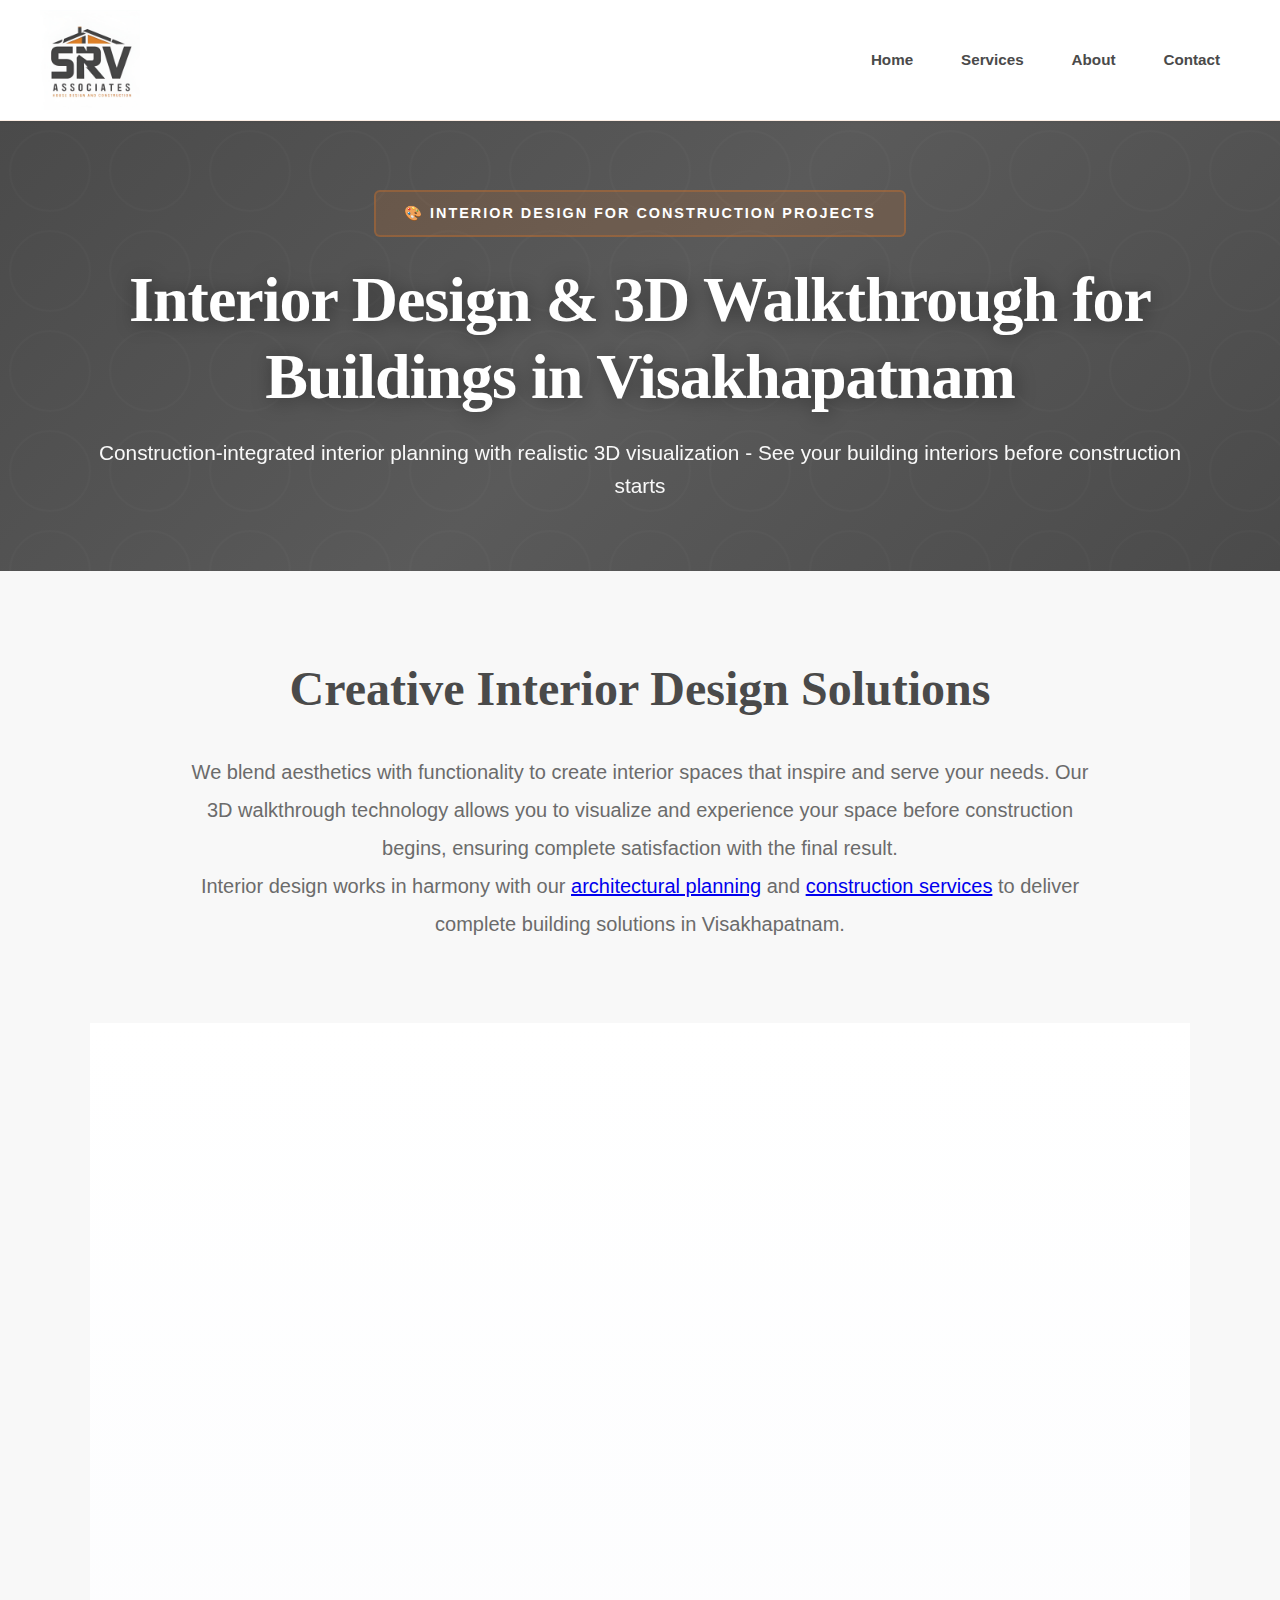
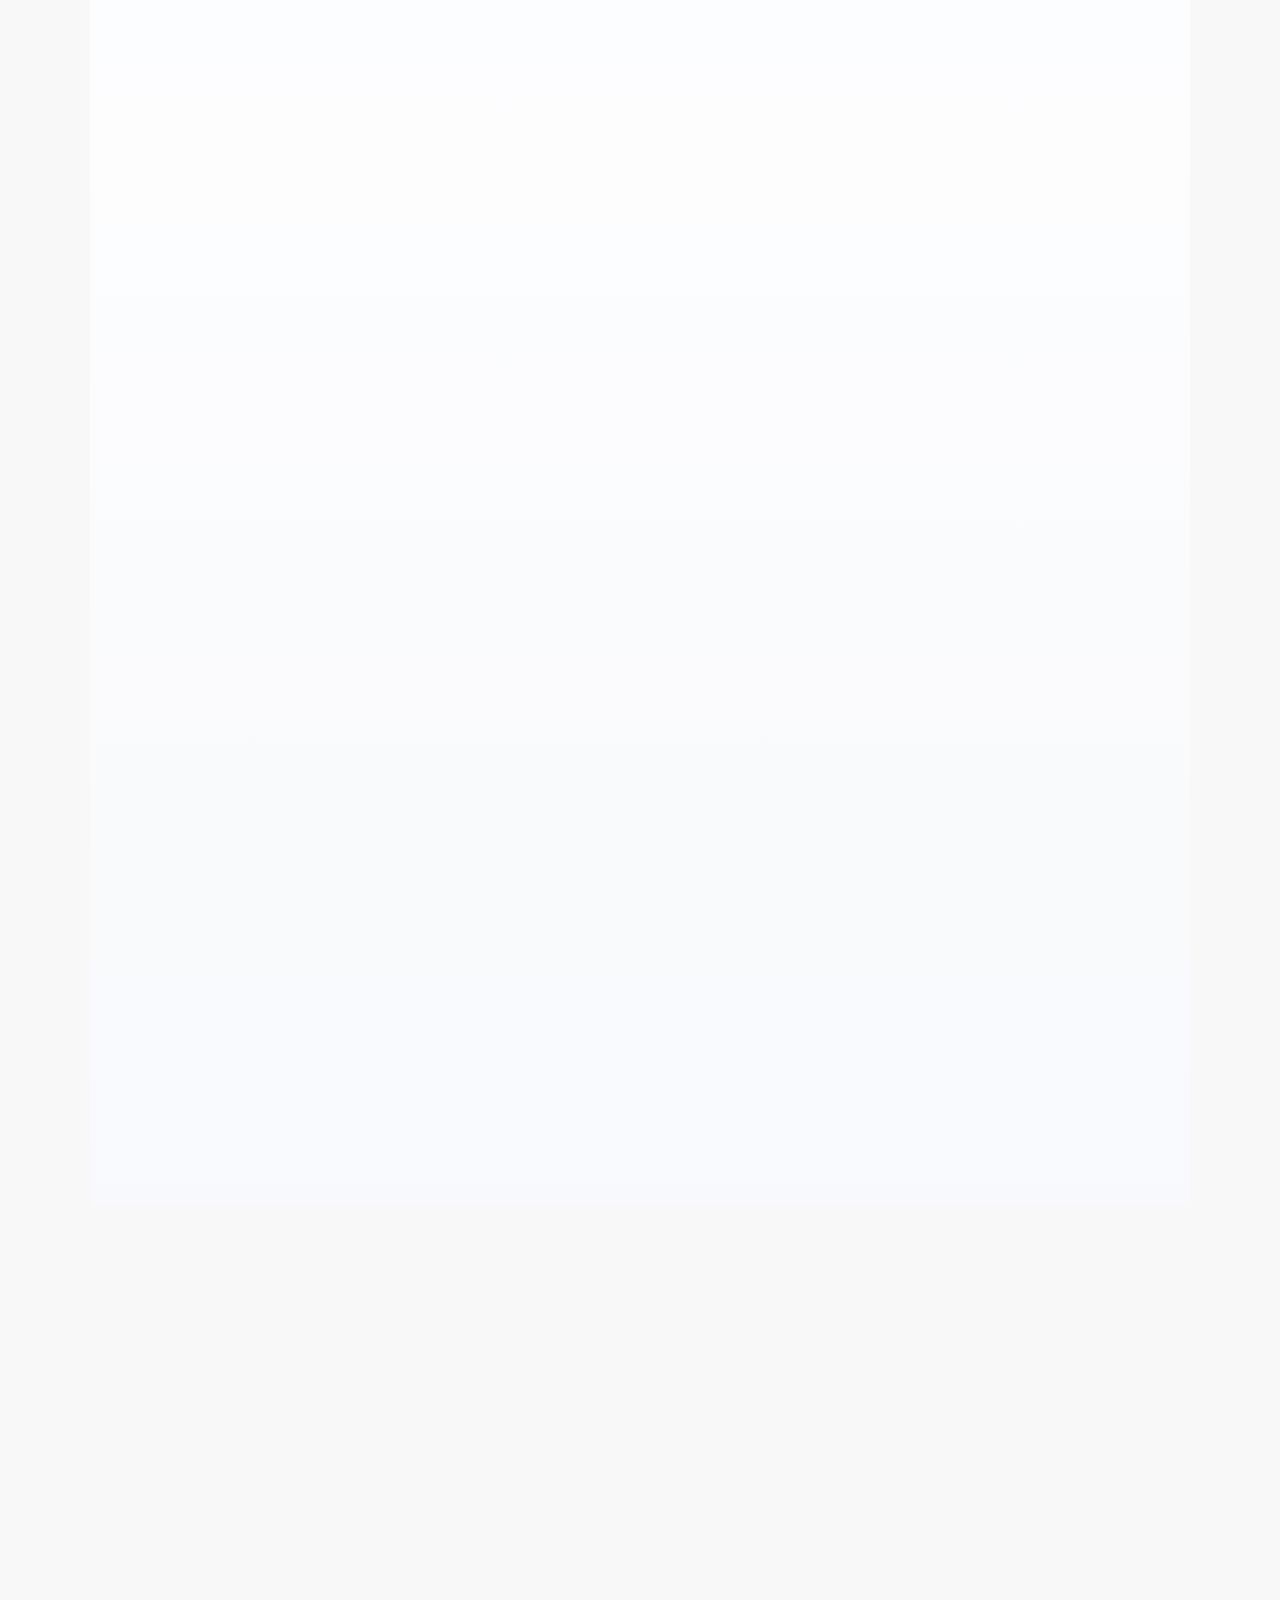
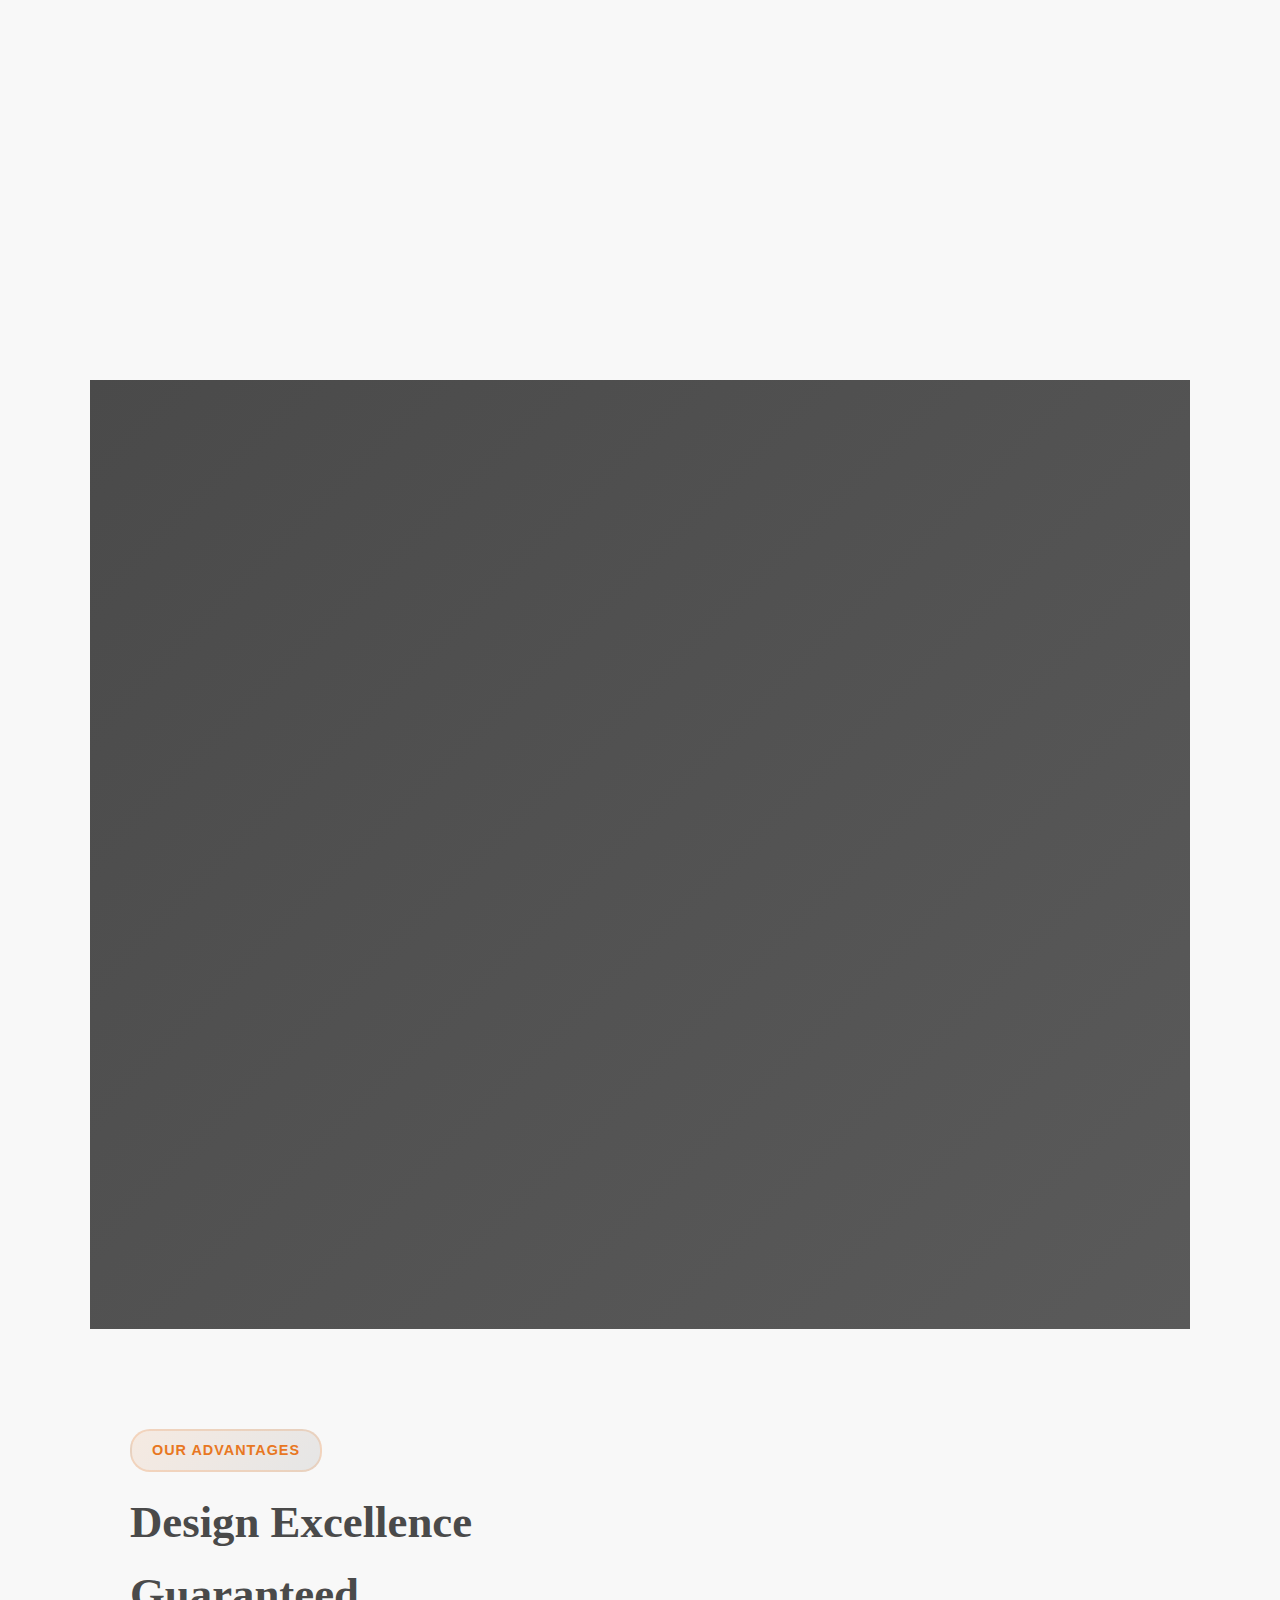
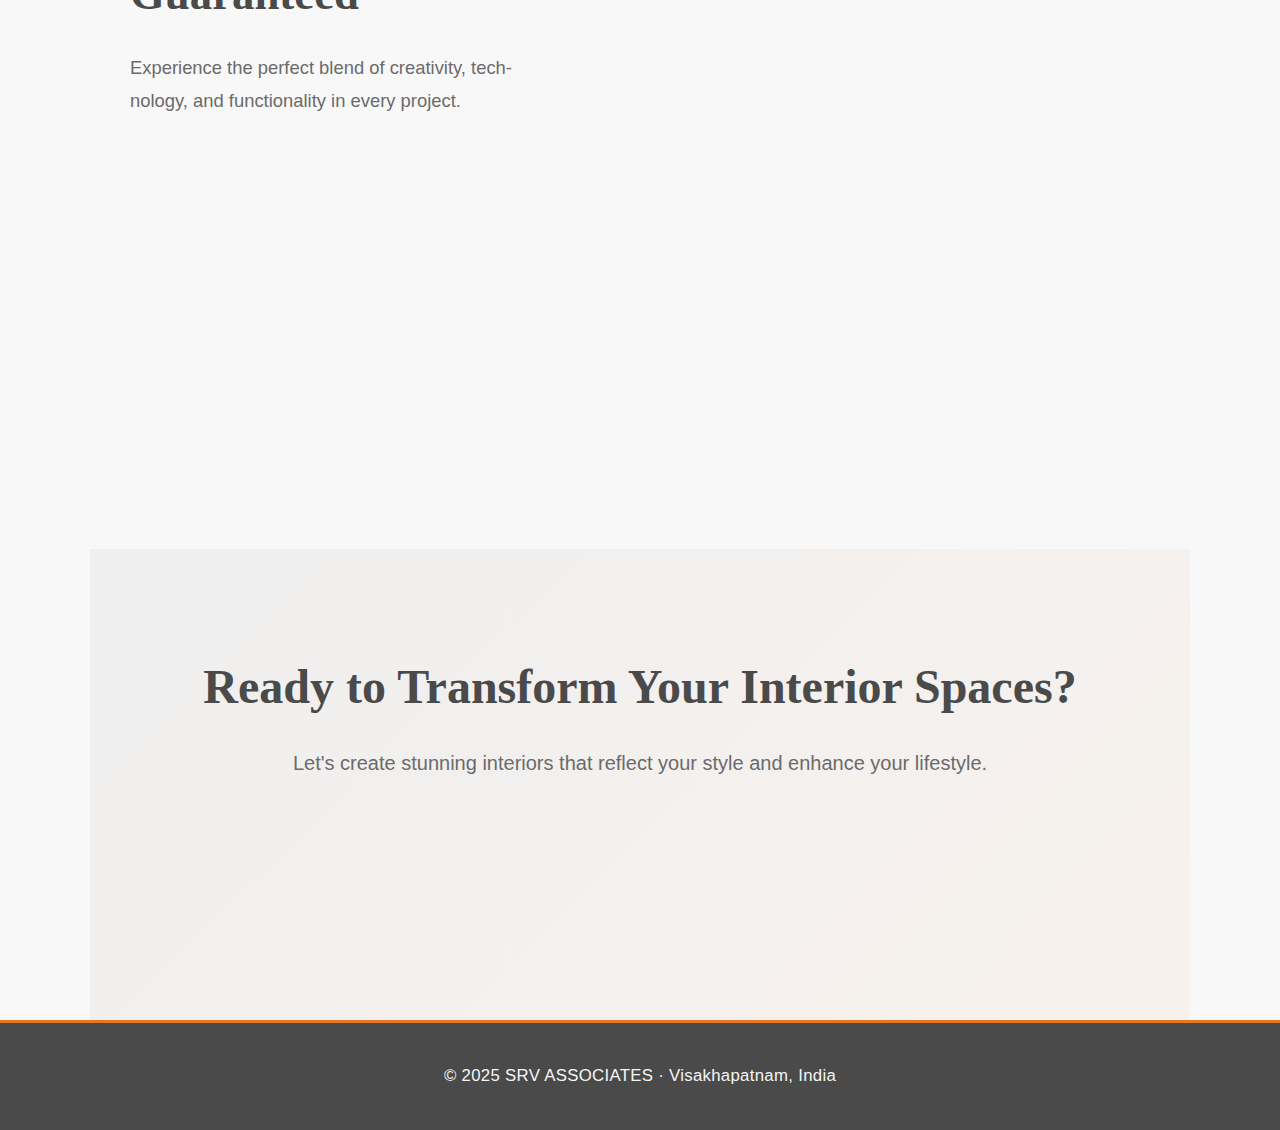
<file: service-interior.html>
<!DOCTYPE html>
<html lang="en">
<head>
  <meta charset="UTF-8">
  <meta name="viewport" content="width=device-width, initial-scale=1.0, maximum-scale=5.0, user-scalable=yes">
  <meta name="google-site-verification" content="CmpFTRmW2NUH2I3XG9VTDOl4GgUYjvoc9LlH9aEL-CY" />
  <meta name="description" content="Professional interior design and 3D walkthrough services for residential and commercial buildings in Visakhapatnam by SRV Associates.">
  <meta name="author" content="SRV Associates">
  <meta name="robots" content="index, follow">
  <meta name="geo.region" content="IN-AP">
  <meta name="geo.placename" content="Visakhapatnam">
  <meta name="geo.position" content="17.6868;83.2185">
  <meta name="ICBM" content="17.6868, 83.2185">
  <title>Interior Design & 3D Walkthrough for Buildings in Vizag | SRV Associates</title>
  <link rel="stylesheet" href="styles.css">
  <link rel="icon" href="logo.jpg" type="image/x-icon" />
</head>
<body>
        <header>
          <div class="header-container">
            <nav>
              <a href="index.html" class="logo">
                <img src="logo.jpg" alt="SRV Associates logo" class="logo-img" />
                <span class="logo-text">SRV ASSOCIATES</span>
              </a>
              <div class="nav-links">
                <a href="index.html">Home</a>
                <a href="services.html">Services</a>
                <a href="about.html">About</a>
                <a href="contact.html">Contact</a>
              </div>
            </nav>
          </div>
        </header>
    
    <!-- Hero Section -->
    <section class="about-hero-section services-hero">
      <div class="about-hero-overlay">
        <div class="about-hero-content">
          <span class="hero-label">🎨 Interior Design for Construction Projects</span>
          <h1>Interior Design & 3D Walkthrough for Buildings in Visakhapatnam</h1>
          <p>Construction-integrated interior planning with realistic 3D visualization - See your building interiors before construction starts</p>
        </div>
      </div>
    </div>
  </section>
  
  <main>
    <!-- Service Overview -->
    <section class="service-detail-intro">
      <div class="service-intro-content">
        <h2>Creative Interior Design Solutions</h2>
        <p class="lead-text">We blend aesthetics with functionality to create interior spaces that inspire and serve your needs. Our 3D walkthrough technology allows you to visualize and experience your space before construction begins, ensuring complete satisfaction with the final result.</p>
        <p class="lead-text">Interior design works in harmony with our <a href="service-architectural.html">architectural planning</a> and <a href="service-construction.html">construction services</a> to deliver complete building solutions in Visakhapatnam.</p>
      </div>
    </section>
    
    <!-- What We Offer -->
    <section class="service-offerings">
      <div class="section-title-center">
        <span class="section-label">Our Services</span>
        <h2>Complete Interior Design Package</h2>
      </div>
      
      <div class="offerings-grid">
        <div class="offering-card">
          <div class="offering-icon">🎨</div>
          <h3>Interior Design Consultation</h3>
          <p>Expert consultation to understand your vision, lifestyle, and functional requirements. We create design concepts that perfectly match your personality and needs.</p>
          <ul class="offering-features">
            <li>Space Planning & Layout</li>
            <li>Color Schemes & Material Selection</li>
            <li>Furniture & Fixture Design</li>
            <li>Lighting Design</li>
          </ul>
        </div>
        
        <div class="offering-card">
          <div class="offering-icon">🖼️</div>
          <h3>3D Visualization & Rendering</h3>
          <p>Photorealistic 3D renders that bring your interior design to life. See every detail before making final decisions, from textures to lighting effects.</p>
          <ul class="offering-features">
            <li>Photorealistic 3D Renders</li>
            <li>Multiple Design Options</li>
            <li>Material & Texture Visualization</li>
            <li>Day & Night Views</li>
          </ul>
        </div>
        
        <div class="offering-card">
          <div class="offering-icon">🎬</div>
          <h3>3D Walkthrough Animation</h3>
          <p>Immersive virtual tours allowing you to walk through your space digitally. Experience the flow, proportions, and ambiance of your designed interiors.</p>
          <ul class="offering-features">
            <li>Virtual Reality Tours</li>
            <li>Animated Walkthroughs</li>
            <li>360° Views</li>
            <li>Interactive Experience</li>
          </ul>
        </div>
      </div>
    </section>
    
    <!-- Design Specialties -->
    <section class="service-specialties">
      <div class="section-title-center">
        <span class="section-label">Design Specialties</span>
        <h2>Spaces We Transform</h2>
      </div>
      
      <div class="specialties-grid">
        <div class="specialty-item">
          <h3>🏠 Residential Interiors</h3>
          <p>Living rooms, bedrooms, kitchens, bathrooms, and complete home interiors designed for comfort and style.</p>
        </div>
        
        <div class="specialty-item">
          <h3>🏢 Commercial Spaces</h3>
          <p>Office interiors, retail stores, restaurants, and hospitality spaces designed for business success.</p>
        </div>
        
        <div class="specialty-item">
          <h3>🛋️ Modular Furniture</h3>
          <p>Custom-designed modular furniture solutions for optimal space utilization and modern aesthetics.</p>
        </div>
        
        <div class="specialty-item">
          <h3>💡 Smart Lighting</h3>
          <p>Intelligent lighting design creating the perfect ambiance for every space and mood.</p>
        </div>
      </div>
    </section>
    
    <!-- Our Process -->
    <section class="service-process">
      <div class="section-title-center">
        <span class="section-label">Our Process</span>
        <h2>From Concept to Completion</h2>
        <p>A collaborative approach to bring your interior vision to life</p>
      </div>
      
      <div class="process-timeline">
        <div class="process-step">
          <div class="step-number">01</div>
          <div class="step-content">
            <h3>Consultation & Briefing</h3>
            <p>Understanding your requirements, preferences, budget, and timeline through detailed discussions.</p>
          </div>
        </div>
        
        <div class="process-step">
          <div class="step-number">02</div>
          <div class="step-content">
            <h3>Concept Development</h3>
            <p>Creating initial design concepts with mood boards, color palettes, and style directions.</p>
          </div>
        </div>
        
        <div class="process-step">
          <div class="step-number">03</div>
          <div class="step-content">
            <h3>3D Design & Rendering</h3>
            <p>Developing detailed 3D models and photorealistic renders for your approval.</p>
          </div>
        </div>
        
        <div class="process-step">
          <div class="step-number">04</div>
          <div class="step-content">
            <h3>Walkthrough Creation</h3>
            <p>Producing immersive 3D walkthroughs for a virtual tour of your designed space.</p>
          </div>
        </div>
        
        <div class="process-step">
          <div class="step-number">05</div>
          <div class="step-content">
            <h3>Design Refinement</h3>
            <p>Incorporating your feedback and making necessary adjustments to perfect the design.</p>
          </div>
        </div>
        
        <div class="process-step">
          <div class="step-number">06</div>
          <div class="step-content">
            <h3>Execution Support</h3>
            <p>Providing detailed drawings, specifications, and on-site support during implementation.</p>
          </div>
        </div>
      </div>
    </section>
    
    <!-- Why Choose Us -->
    <section class="service-why-choose">
      <div class="why-choose-content">
        <div class="why-left">
          <span class="section-label">Our Advantages</span>
          <h2>Design Excellence Guaranteed</h2>
          <p>Experience the perfect blend of creativity, technology, and functionality in every project.</p>
        </div>
        
        <div class="why-right">
          <div class="why-feature-item">
            <div class="why-icon">✓</div>
            <div>
              <h4>Experienced Designers</h4>
              <p>Creative team with extensive experience in diverse interior styles</p>
            </div>
          </div>
          
          <div class="why-feature-item">
            <div class="why-icon">✓</div>
            <div>
              <h4>Advanced 3D Technology</h4>
              <p>State-of-the-art visualization tools for photorealistic previews</p>
            </div>
          </div>
          
          <div class="why-feature-item">
            <div class="why-icon">✓</div>
            <div>
              <h4>Personalized Approach</h4>
              <p>Every design tailored to your unique style and requirements</p>
            </div>
          </div>
          
          <div class="why-feature-item">
            <div class="why-icon">✓</div>
            <div>
              <h4>Budget-Friendly Solutions</h4>
              <p>Premium designs within your budget without compromising quality</p>
            </div>
          </div>
        </div>
      </div>
    </section>
    
    <!-- CTA Section -->
    <section class="service-cta">
      <div class="cta-inner">
        <h2>Ready to Transform Your Interior Spaces?</h2>
        <p>Let's create stunning interiors that reflect your style and enhance your lifestyle.</p>
        <div class="cta-buttons">
          <a href="contact.html" class="cta-btn primary">Start Your Project</a>
          <a href="services.html" class="cta-btn secondary">View All Services</a>
        </div>
      </div>
    </section>
  </main>
  
  <footer>
    <p>&copy; 2025 SRV ASSOCIATES · Visakhapatnam, India</p>
  </footer>
  <script src="animations.js"></script>
</body>
</html>
</file>
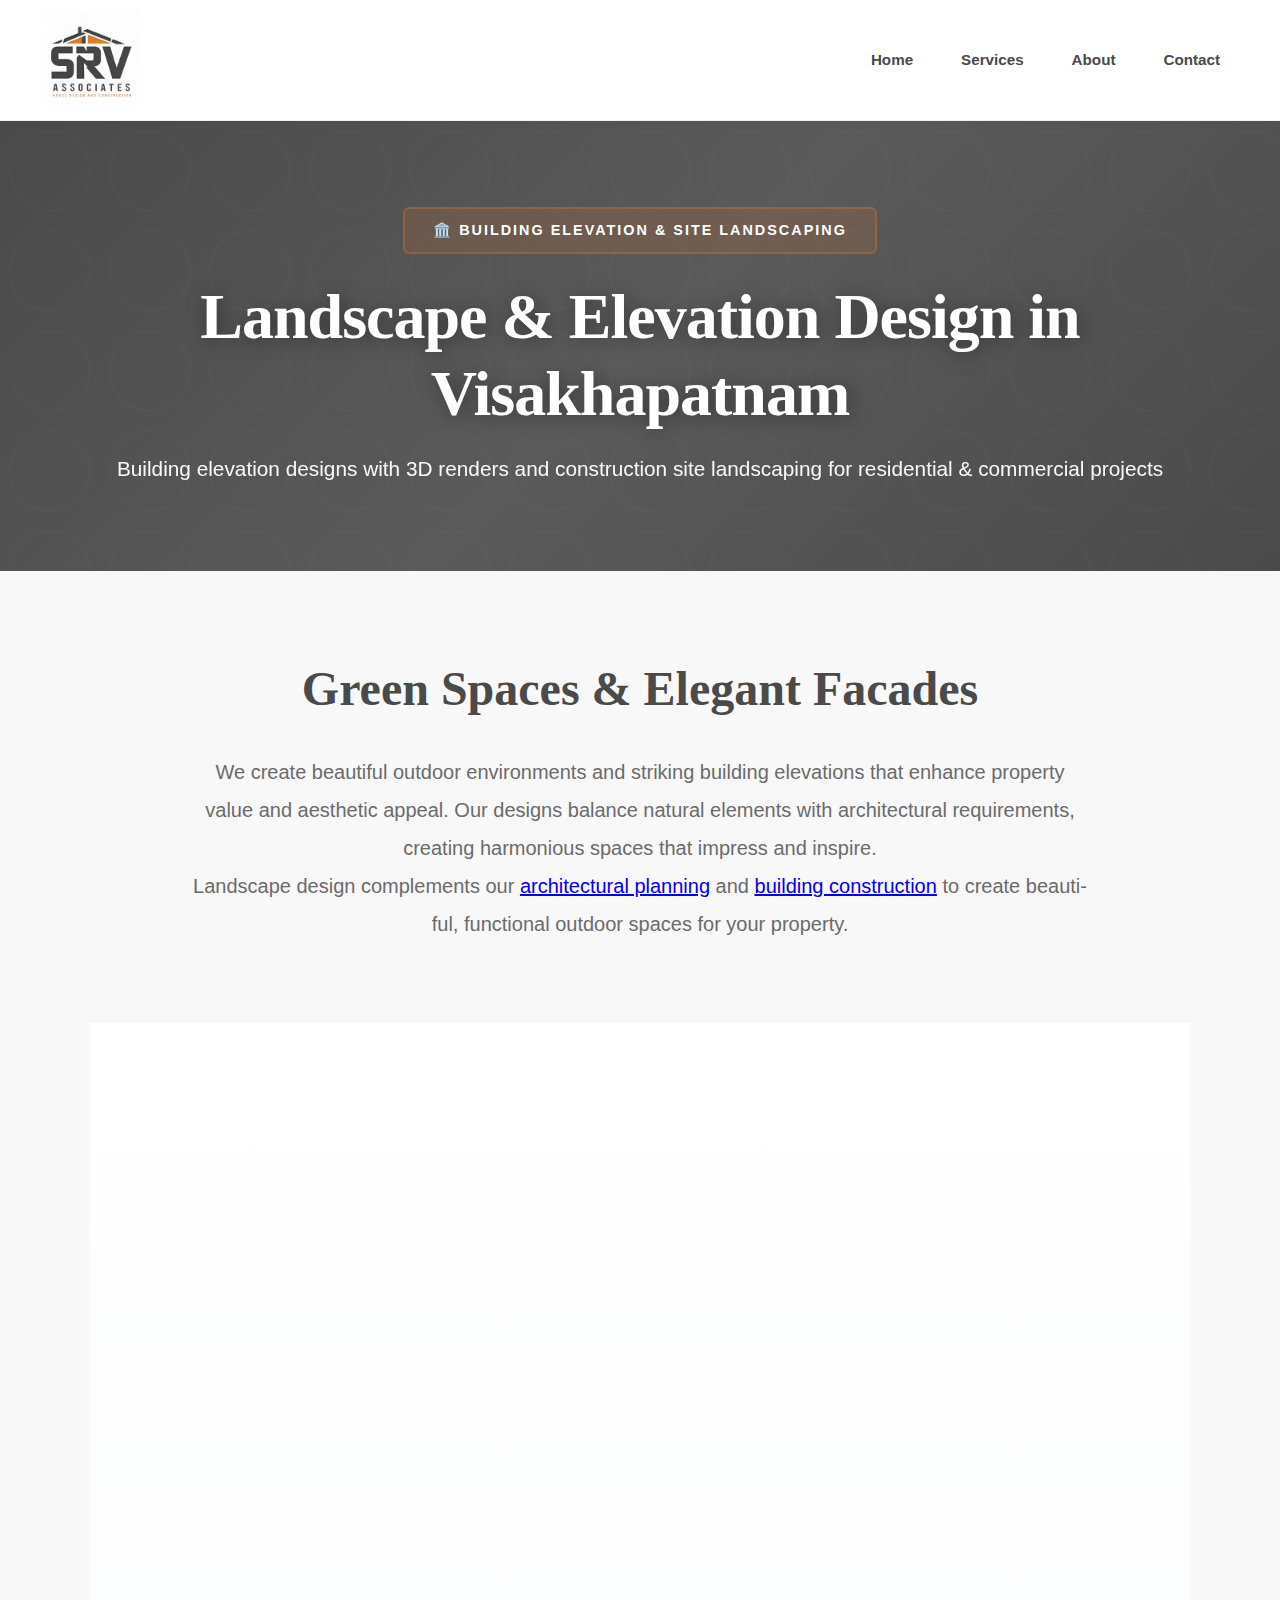
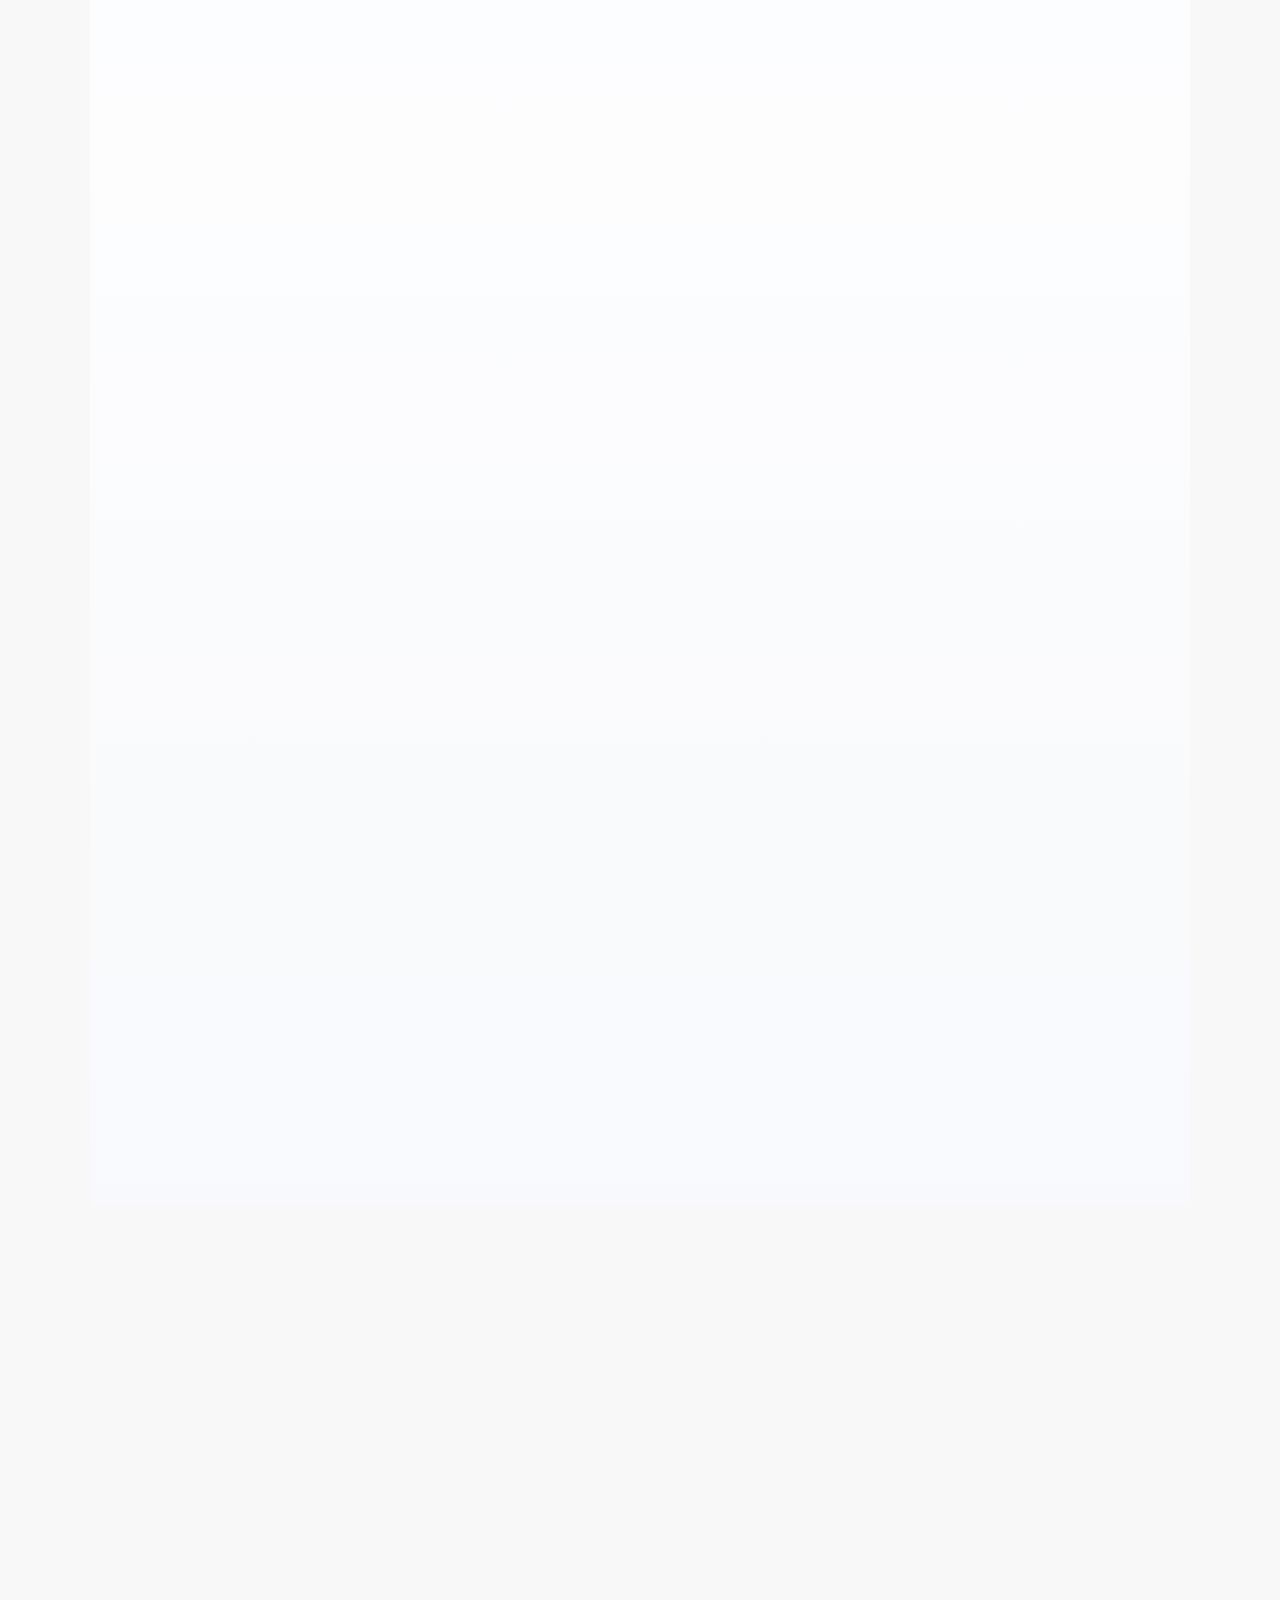
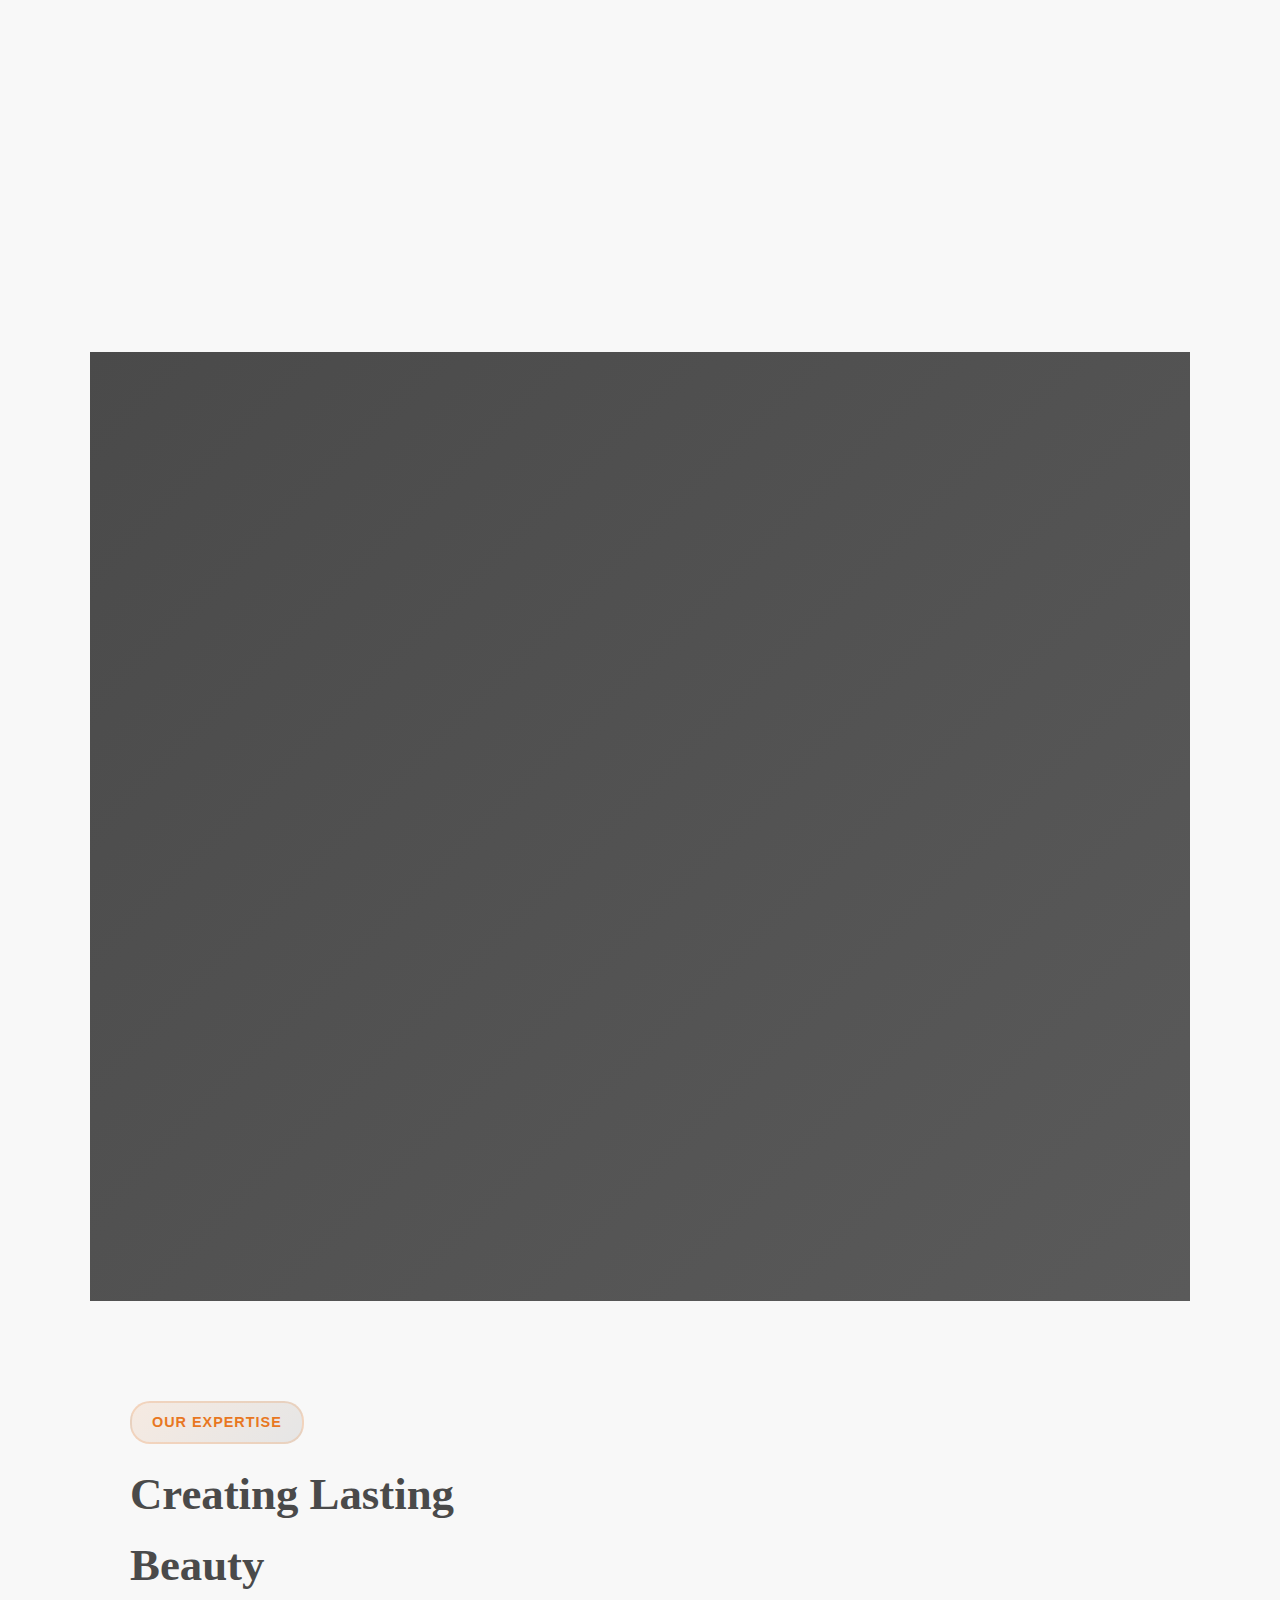
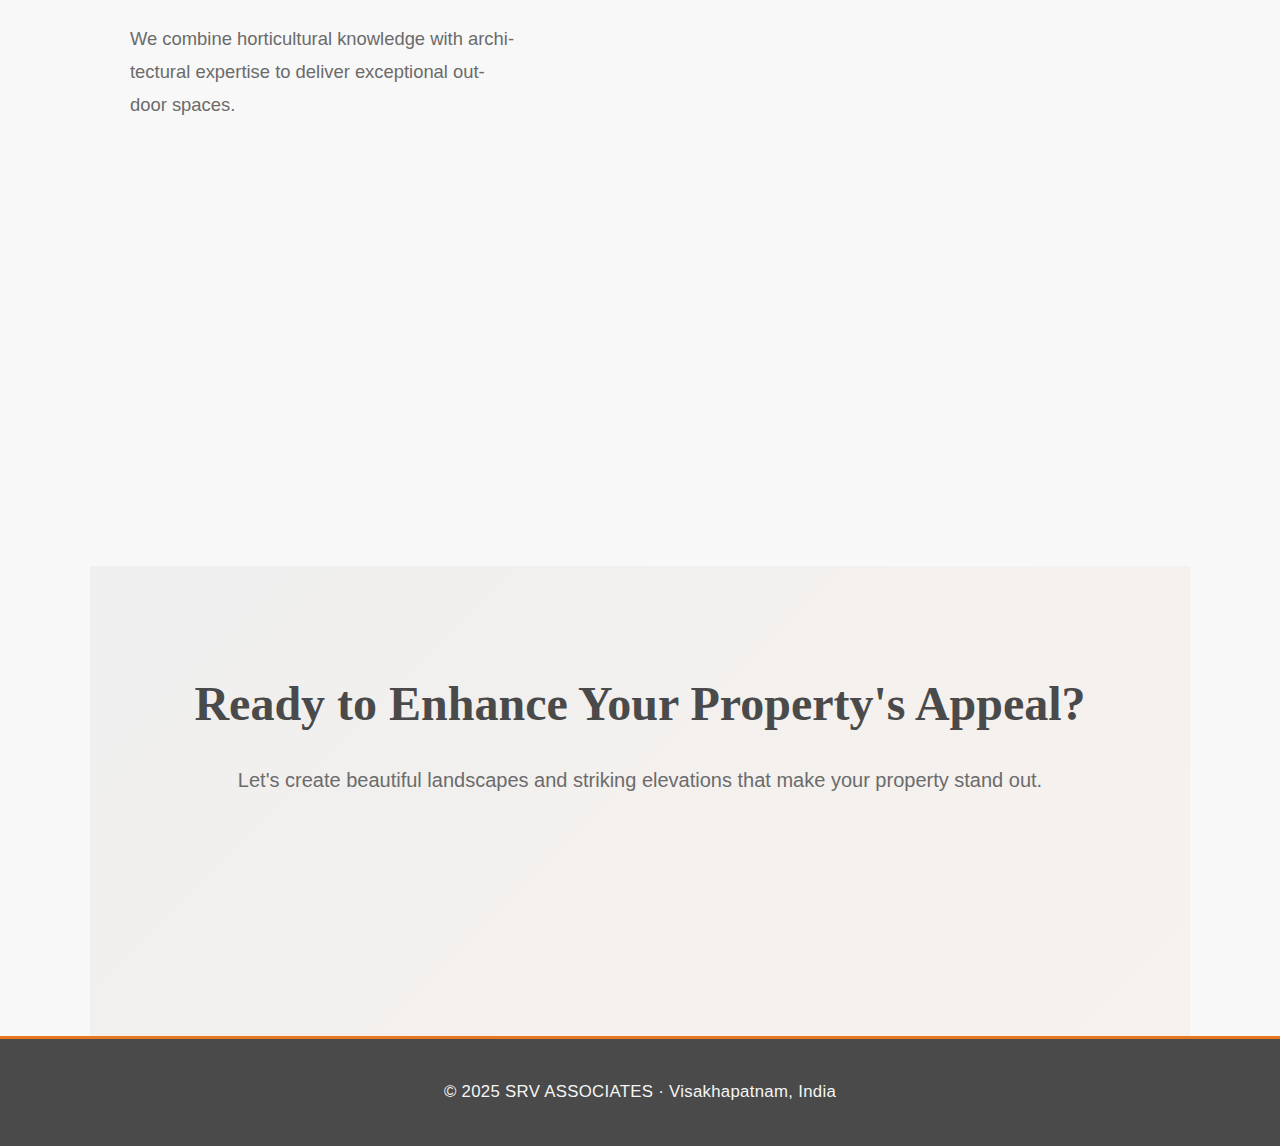
<file: service-landscape.html>
<!DOCTYPE html>
<html lang="en">
<head>
  <meta charset="UTF-8">
  <meta name="viewport" content="width=device-width, initial-scale=1.0, maximum-scale=5.0, user-scalable=yes">
  <meta name="google-site-verification" content="CmpFTRmW2NUH2I3XG9VTDOl4GgUYjvoc9LlH9aEL-CY" />
  <meta name="description" content="SRV Associates provides landscape design, elevation design and facade planning for residential and commercial buildings in Visakhapatnam.">
  <meta name="author" content="SRV Associates">
  <meta name="robots" content="index, follow">
  <meta name="geo.region" content="IN-AP">
  <meta name="geo.placename" content="Visakhapatnam">
  <meta name="geo.position" content="17.6868;83.2185">
  <meta name="ICBM" content="17.6868, 83.2185">
  <title>Landscape & Elevation Design in Visakhapatnam | SRV Associates</title>
  <link rel="stylesheet" href="styles.css">
  <link rel="icon" href="logo.jpg" type="image/x-icon" />
</head>
<body>
        <header>
          <div class="header-container">
            <nav>
              <a href="index.html" class="logo">
                <img src="logo.jpg" alt="SRV Associates logo" class="logo-img" />
                <span class="logo-text">SRV ASSOCIATES</span>
              </a>
              <div class="nav-links">
                <a href="index.html">Home</a>
                <a href="services.html">Services</a>
                <a href="about.html">About</a>
                <a href="contact.html">Contact</a>
              </div>
            </nav>
          </div>
        </header>
    
    <!-- Hero Section -->
    <section class="about-hero-section services-hero">
      <div class="about-hero-overlay">
        <div class="about-hero-content">
          <span class="hero-label">🏛️ Building Elevation & Site Landscaping</span>
          <h1>Landscape & Elevation Design in Visakhapatnam</h1>
          <p>Building elevation designs with 3D renders and construction site landscaping for residential & commercial projects</p>
        </div>
      </div>
    </div>
  </section>
  
  <main>
    <!-- Service Overview -->
    <section class="service-detail-intro">
      <div class="service-intro-content">
        <h2>Green Spaces & Elegant Facades</h2>
        <p class="lead-text">We create beautiful outdoor environments and striking building elevations that enhance property value and aesthetic appeal. Our designs balance natural elements with architectural requirements, creating harmonious spaces that impress and inspire.</p>
        <p class="lead-text">Landscape design complements our <a href="service-architectural.html">architectural planning</a> and <a href="service-construction.html">building construction</a> to create beautiful, functional outdoor spaces for your property.</p>
      </div>
    </section>
    
    <!-- What We Offer -->
    <section class="service-offerings">
      <div class="section-title-center">
        <span class="section-label">Our Services</span>
        <h2>Comprehensive Landscape & Elevation Solutions</h2>
      </div>
      
      <div class="offerings-grid">
        <div class="offering-card">
          <div class="offering-icon">🌳</div>
          <h3>Landscape Design</h3>
          <p>Creative outdoor space planning with sustainable plant selection, water features, and hardscaping elements that create peaceful, functional environments.</p>
          <ul class="offering-features">
            <li>Garden Design & Planning</li>
            <li>Plant Selection & Placement</li>
            <li>Irrigation Systems</li>
            <li>Outdoor Lighting</li>
          </ul>
        </div>
        
        <div class="offering-card">
          <div class="offering-icon">🏛️</div>
          <h3>Elevation Design</h3>
          <p>Stunning facade designs that define your building's character. We create elevations that balance aesthetics with structural requirements and climate considerations.</p>
          <ul class="offering-features">
            <li>Front & Side Elevations</li>
            <li>Material Selection</li>
            <li>Architectural Details</li>
            <li>3D Elevation Renders</li>
          </ul>
        </div>
        
        <div class="offering-card">
          <div class="offering-icon">💧</div>
          <h3>Hardscaping & Features</h3>
          <p>Pathways, patios, retaining walls, and water features that add functionality and visual interest to your outdoor spaces.</p>
          <ul class="offering-features">
            <li>Paving & Pathways</li>
            <li>Retaining Walls</li>
            <li>Water Features</li>
            <li>Outdoor Structures</li>
          </ul>
        </div>
      </div>
    </section>
    
    <!-- Design Elements -->
    <section class="service-specialties">
      <div class="section-title-center">
        <span class="section-label">Design Elements</span>
        <h2>Features We Incorporate</h2>
      </div>
      
      <div class="specialties-grid">
        <div class="specialty-item">
          <h3>🌺 Native Plants</h3>
          <p>Climate-appropriate plants that thrive with minimal maintenance and enhance local biodiversity.</p>
        </div>
        
        <div class="specialty-item">
          <h3>♻️ Sustainable Design</h3>
          <p>Eco-friendly landscaping with water conservation and natural drainage solutions.</p>
        </div>
        
        <div class="specialty-item">
          <h3>🎭 Modern Elevations</h3>
          <p>Contemporary facade designs with clean lines, premium materials, and attention to detail.</p>
        </div>
        
        <div class="specialty-item">
          <h3>🌙 Outdoor Lighting</h3>
          <p>Strategic lighting design to highlight landscape features and enhance security.</p>
        </div>
      </div>
    </section>
    
    <!-- Our Process -->
    <section class="service-process">
      <div class="section-title-center">
        <span class="section-label">Design Process</span>
        <h2>Creating Your Outdoor Paradise</h2>
        <p>Systematic approach from concept to completed landscape</p>
      </div>
      
      <div class="process-timeline">
        <div class="process-step">
          <div class="step-number">01</div>
          <div class="step-content">
            <h3>Site Analysis</h3>
            <p>Evaluating soil conditions, sunlight patterns, drainage, and existing features.</p>
          </div>
        </div>
        
        <div class="process-step">
          <div class="step-number">02</div>
          <div class="step-content">
            <h3>Concept Design</h3>
            <p>Creating initial landscape and elevation concepts based on your preferences.</p>
          </div>
        </div>
        
        <div class="process-step">
          <div class="step-number">03</div>
          <div class="step-content">
            <h3>Detailed Planning</h3>
            <p>Developing comprehensive plans with plant schedules, material specifications, and 3D visualizations.</p>
          </div>
        </div>
        
        <div class="process-step">
          <div class="step-number">04</div>
          <div class="step-content">
            <h3>Material Selection</h3>
            <p>Choosing appropriate plants, hardscape materials, and facade finishes.</p>
          </div>
        </div>
        
        <div class="process-step">
          <div class="step-number">05</div>
          <div class="step-content">
            <h3>Implementation</h3>
            <p>Coordinating with contractors for proper execution of landscape and elevation work.</p>
          </div>
        </div>
        
        <div class="process-step">
          <div class="step-number">06</div>
          <div class="step-content">
            <h3>Maintenance Guidance</h3>
            <p>Providing care instructions and maintenance schedules for long-term beauty.</p>
          </div>
        </div>
      </div>
    </section>
    
    <!-- Why Choose Us -->
    <section class="service-why-choose">
      <div class="why-choose-content">
        <div class="why-left">
          <span class="section-label">Our Expertise</span>
          <h2>Creating Lasting Beauty</h2>
          <p>We combine horticultural knowledge with architectural expertise to deliver exceptional outdoor spaces.</p>
        </div>
        
        <div class="why-right">
          <div class="why-feature-item">
            <div class="why-icon">✓</div>
            <div>
              <h4>Climate-Smart Design</h4>
              <p>Plants and materials selected for Visakhapatnam's tropical climate</p>
            </div>
          </div>
          
          <div class="why-feature-item">
            <div class="why-icon">✓</div>
            <div>
              <h4>3D Visualization</h4>
              <p>See your landscape and elevation design before implementation</p>
            </div>
          </div>
          
          <div class="why-feature-item">
            <div class="why-icon">✓</div>
            <div>
              <h4>Sustainable Practices</h4>
              <p>Water-efficient designs with native plants and organic methods</p>
            </div>
          </div>
          
          <div class="why-feature-item">
            <div class="why-icon">✓</div>
            <div>
              <h4>Complete Solutions</h4>
              <p>From design to installation, we handle every aspect professionally</p>
            </div>
          </div>
        </div>
      </div>
    </section>
    
    <!-- CTA Section -->
    <section class="service-cta">
      <div class="cta-inner">
        <h2>Ready to Enhance Your Property's Appeal?</h2>
        <p>Let's create beautiful landscapes and striking elevations that make your property stand out.</p>
        <div class="cta-buttons">
          <a href="contact.html" class="cta-btn primary">Get Started</a>
          <a href="services.html" class="cta-btn secondary">View All Services</a>
        </div>
      </div>
    </section>
  </main>
  
  <footer>
    <p>&copy; 2025 SRV ASSOCIATES · Visakhapatnam, India</p>
  </footer>
  <script src="animations.js"></script>
</body>
</html>
</file>
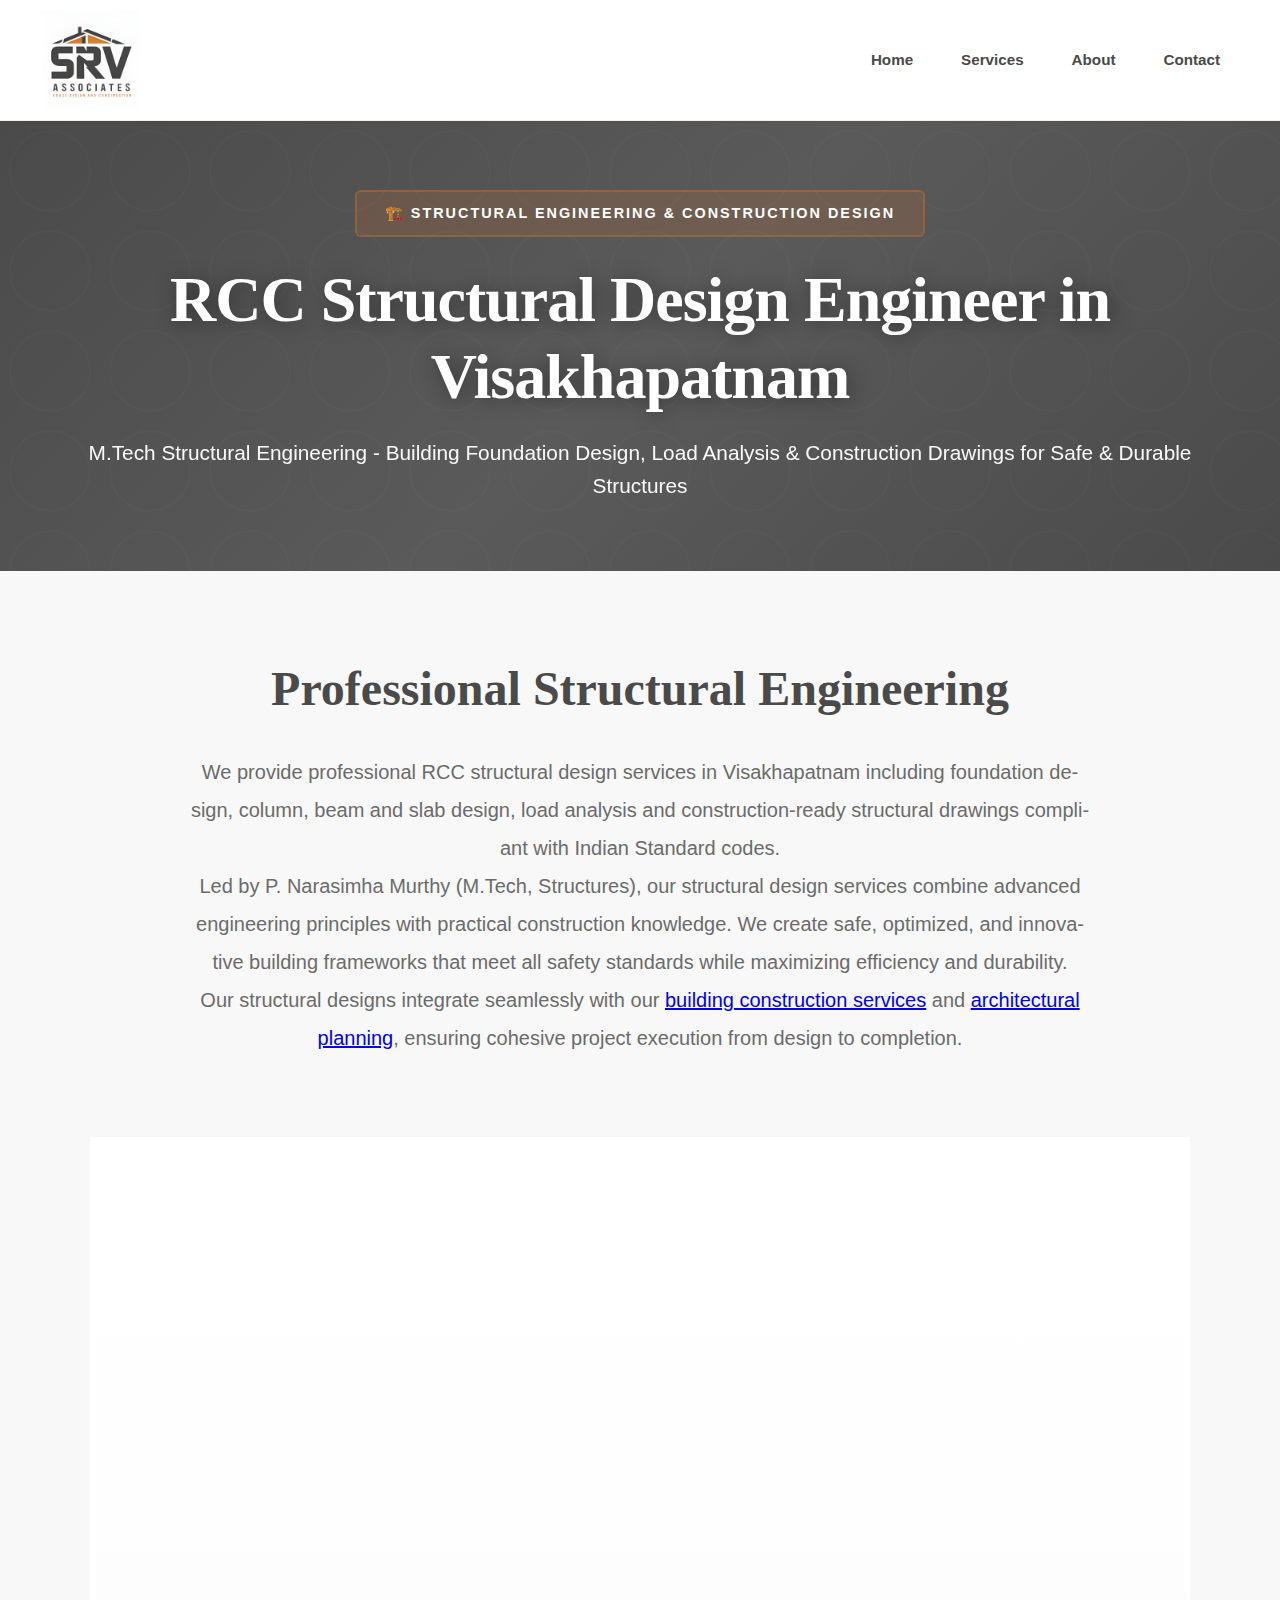
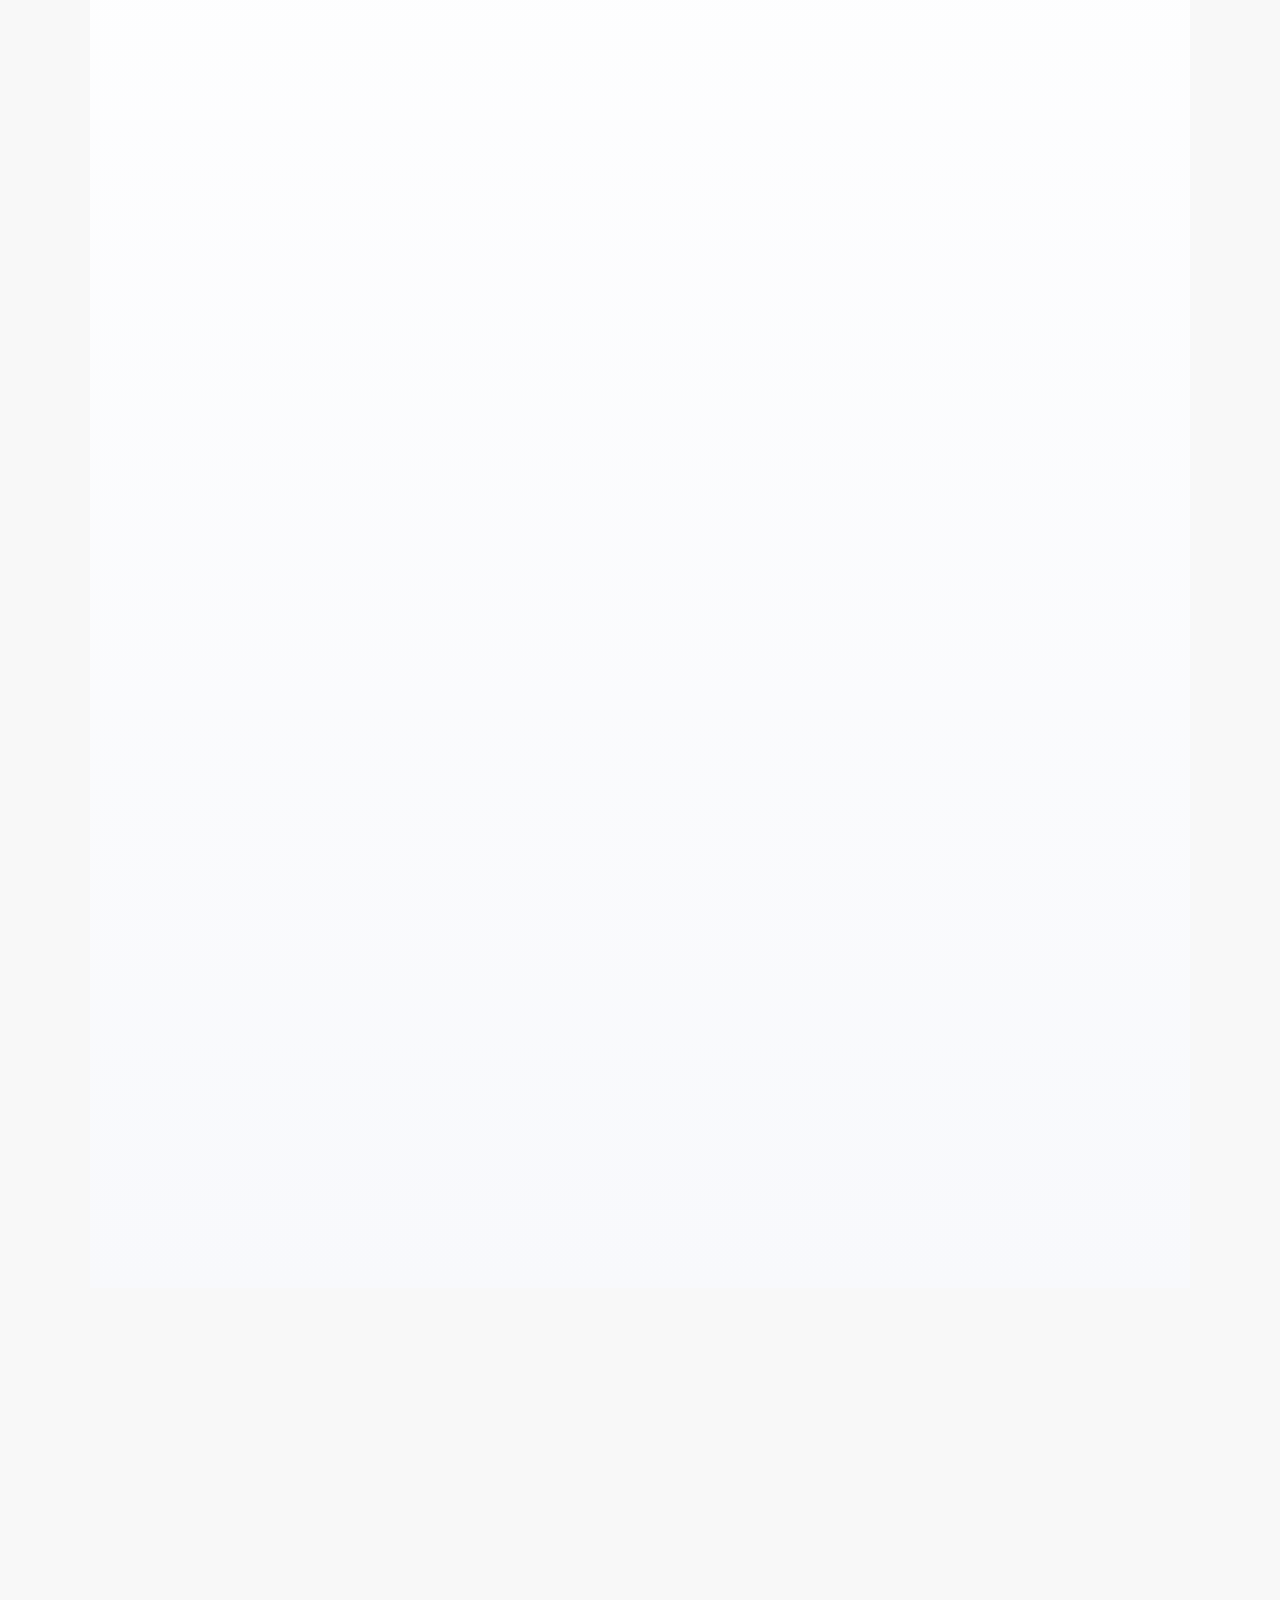
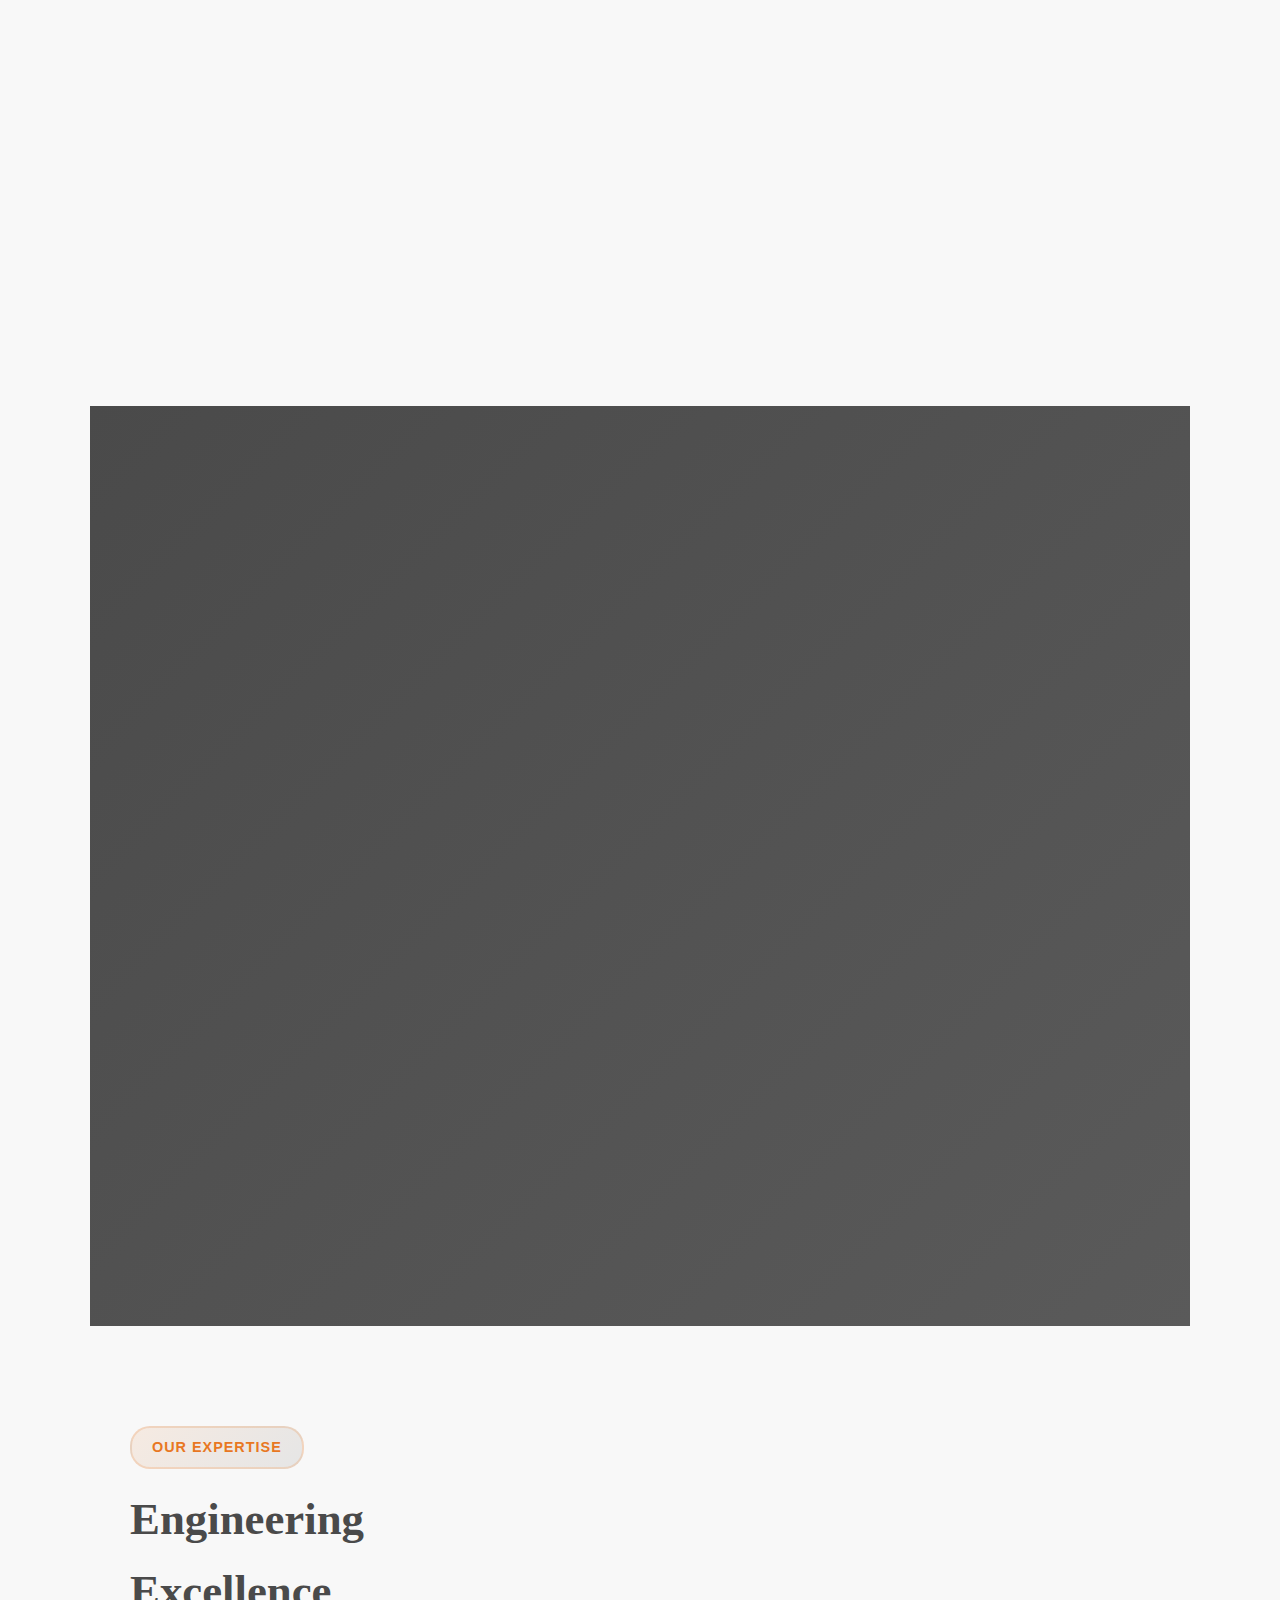
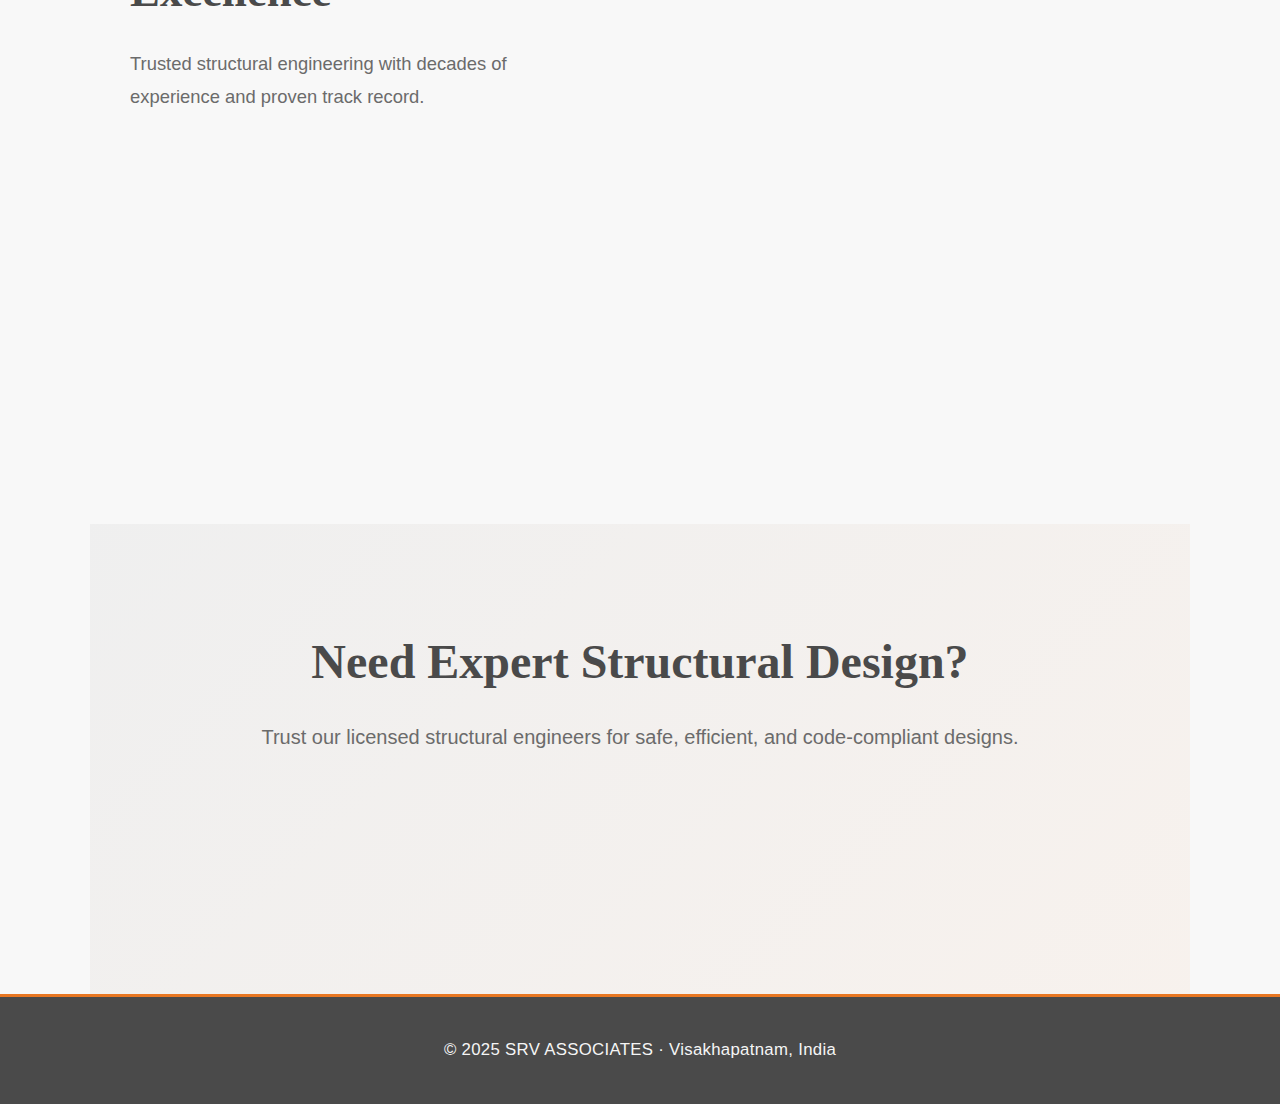
<file: service-structural.html>
<!DOCTYPE html>
<html lang="en">
<head>
  <meta charset="UTF-8">
  <meta name="viewport" content="width=device-width, initial-scale=1.0, maximum-scale=5.0, user-scalable=yes">
  <meta name="google-site-verification" content="CmpFTRmW2NUH2I3XG9VTDOl4GgUYjvoc9LlH9aEL-CY" />
  <meta name="description" content="SRV Associates provides RCC structural design, foundation design, load calculations and structural drawings by licensed M.Tech structural engineers in Visakhapatnam.">
  <meta name="author" content="SRV Associates">
  <meta name="robots" content="index, follow">
  <meta name="geo.region" content="IN-AP">
  <meta name="geo.placename" content="Visakhapatnam">
  <meta name="geo.position" content="17.6868;83.2185">
  <meta name="ICBM" content="17.6868, 83.2185">
  <title>RCC Structural Design Engineer in Visakhapatnam | SRV Associates</title>
  <link rel="stylesheet" href="styles.css">
  <link rel="icon" href="logo.jpg" type="image/x-icon" />
</head>
<body>
        <header>
          <div class="header-container">
            <nav>
              <a href="index.html" class="logo">
                <img src="logo.jpg" alt="SRV Associates logo" class="logo-img" />
                <span class="logo-text">SRV ASSOCIATES</span>
              </a>
              <div class="nav-links">
                <a href="index.html">Home</a>
                <a href="services.html">Services</a>
                <a href="about.html">About</a>
                <a href="contact.html">Contact</a>
              </div>
            </nav>
          </div>
        </header>
    
    <!-- Hero Section -->
    <section class="about-hero-section services-hero">
      <div class="about-hero-overlay">
        <div class="about-hero-content">
          <span class="hero-label">🏗️ Structural Engineering & Construction Design</span>
          <h1>RCC Structural Design Engineer in Visakhapatnam</h1>
          <p>M.Tech Structural Engineering - Building Foundation Design, Load Analysis & Construction Drawings for Safe & Durable Structures</p>
        </div>
      </div>
    </div>
  </section>
  
  <main>
    <!-- Service Overview -->
    <section class="service-detail-intro">
      <div class="service-intro-content">
        <h2>Professional Structural Engineering</h2>
        <p class="lead-text">We provide professional RCC structural design services in Visakhapatnam including foundation design, column, beam and slab design, load analysis and construction-ready structural drawings compliant with Indian Standard codes.</p>
        <p class="lead-text">Led by P. Narasimha Murthy (M.Tech, Structures), our structural design services combine advanced engineering principles with practical construction knowledge. We create safe, optimized, and innovative building frameworks that meet all safety standards while maximizing efficiency and durability.</p>
        <p class="lead-text">Our structural designs integrate seamlessly with our <a href="service-construction.html">building construction services</a> and <a href="service-architectural.html">architectural planning</a>, ensuring cohesive project execution from design to completion.</p>
      </div>
    </section>
    
    <!-- What We Offer -->
    <section class="service-offerings">
      <div class="section-title-center">
        <span class="section-label">Our Services</span>
        <h2>Comprehensive Structural Solutions</h2>
      </div>
      
      <div class="offerings-grid">
        <div class="offering-card">
          <div class="offering-icon">🏗️</div>
          <h3>Structural Analysis & Design</h3>
          <p>Complete structural engineering for buildings including load calculations, member sizing, and detailed structural drawings for all construction types.</p>
          <ul class="offering-features">
            <li>RCC Design (Beams, Columns, Slabs)</li>
            <li>Steel Structure Design</li>
            <li>Foundation Design</li>
            <li>Load Analysis & Calculations</li>
          </ul>
        </div>
        
        <div class="offering-card">
          <div class="offering-icon">📋</div>
          <h3>Structural Drawings</h3>
          <p>Detailed construction drawings with bar bending schedules, reinforcement details, and specifications for accurate construction execution.</p>
          <ul class="offering-features">
            <li>Working Drawings</li>
            <li>Reinforcement Details</li>
            <li>Bar Bending Schedules</li>
            <li>Connection Details</li>
          </ul>
        </div>
        
        <div class="offering-card">
          <div class="offering-icon">🔍</div>
          <h3>Structural Audit & Assessment</h3>
          <p>Evaluation of existing structures for safety, load-bearing capacity, and recommendations for repairs or strengthening.</p>
          <ul class="offering-features">
            <li>Building Health Assessment</li>
            <li>Load Capacity Evaluation</li>
            <li>Damage Assessment</li>
            <li>Retrofit Design</li>
          </ul>
        </div>
      </div>
    </section>
    
    <!-- Design Standards -->
    <section class="service-specialties">
      <div class="section-title-center">
        <span class="section-label">Our Standards</span>
        <h2>Compliance & Quality Assurance</h2>
      </div>
      
      <div class="specialties-grid">
        <div class="specialty-item">
          <h3>📖 IS Codes</h3>
          <p>Designs compliant with Indian Standard codes (IS 456, IS 875, IS 1893, etc.)</p>
        </div>
        
        <div class="specialty-item">
          <h3>🌊 Seismic Design</h3>
          <p>Earthquake-resistant structures as per seismic zone requirements</p>
        </div>
        
        <div class="specialty-item">
          <h3>💻 Software Tools</h3>
          <p>STAAD Pro, ETABS, and other advanced structural analysis software</p>
        </div>
        
        <div class="specialty-item">
          <h3>✅ Quality Checks</h3>
          <p>Multiple verification stages ensuring design accuracy and safety</p>
        </div>
      </div>
    </section>
    
    <!-- Our Process -->
    <section class="service-process">
      <div class="section-title-center">
        <span class="section-label">Design Process</span>
        <h2>Systematic Engineering Approach</h2>
        <p>From concept to construction-ready designs</p>
      </div>
      
      <div class="process-timeline">
        <div class="process-step">
          <div class="step-number">01</div>
          <div class="step-content">
            <h3>Project Understanding</h3>
            <p>Reviewing architectural plans, site conditions, and project requirements.</p>
          </div>
        </div>
        
        <div class="process-step">
          <div class="step-number">02</div>
          <div class="step-content">
            <h3>Structural Planning</h3>
            <p>Developing structural system, selecting materials, and planning load paths.</p>
          </div>
        </div>
        
        <div class="process-step">
          <div class="step-number">03</div>
          <div class="step-content">
            <h3>Load Analysis</h3>
            <p>Calculating dead loads, live loads, wind loads, and seismic forces.</p>
          </div>
        </div>
        
        <div class="process-step">
          <div class="step-number">04</div>
          <div class="step-content">
            <h3>Structural Design</h3>
            <p>Designing all structural elements using software and manual calculations.</p>
          </div>
        </div>
        
        <div class="process-step">
          <div class="step-number">05</div>
          <div class="step-content">
            <h3>Drawing Preparation</h3>
            <p>Creating detailed construction drawings with specifications and schedules.</p>
          </div>
        </div>
        
        <div class="process-step">
          <div class="step-number">06</div>
          <div class="step-content">
            <h3>Site Support</h3>
            <p>Providing clarifications, site visits, and technical support during construction.</p>
          </div>
        </div>
      </div>
    </section>
    
    <!-- Why Choose Us -->
    <section class="service-why-choose">
      <div class="why-choose-content">
        <div class="why-left">
          <span class="section-label">Our Expertise</span>
          <h2>Engineering Excellence</h2>
          <p>Trusted structural engineering with decades of experience and proven track record.</p>
        </div>
        
        <div class="why-right">
          <div class="why-feature-item">
            <div class="why-icon">✓</div>
            <div>
              <h4>Licensed Structural Engineer</h4>
              <p>P. Narasimha Murthy (M.Tech, Structures) - Expert Leadership</p>
            </div>
          </div>
          
          <div class="why-feature-item">
            <div class="why-icon">✓</div>
            <div>
              <h4>20+ Years Experience</h4>
              <p>Extensive experience in diverse structural projects</p>
            </div>
          </div>
          
          <div class="why-feature-item">
            <div class="why-icon">✓</div>
            <div>
              <h4>Code Compliant Designs</h4>
              <p>All designs meeting IS codes and safety standards</p>
            </div>
          </div>
          
          <div class="why-feature-item">
            <div class="why-icon">✓</div>
            <div>
              <h4>Optimized Solutions</h4>
              <p>Cost-effective designs without compromising safety</p>
            </div>
          </div>
        </div>
      </div>
    </section>
    
    <!-- CTA Section -->
    <section class="service-cta">
      <div class="cta-inner">
        <h2>Need Expert Structural Design?</h2>
        <p>Trust our licensed structural engineers for safe, efficient, and code-compliant designs.</p>
        <div class="cta-buttons">
          <a href="contact.html" class="cta-btn primary">Get Started</a>
          <a href="services.html" class="cta-btn secondary">View All Services</a>
        </div>
      </div>
    </section>
  </main>
  
  <footer>
    <p>&copy; 2025 SRV ASSOCIATES · Visakhapatnam, India</p>
  </footer>
  <script src="animations.js"></script>
</body>
</html>
</file>
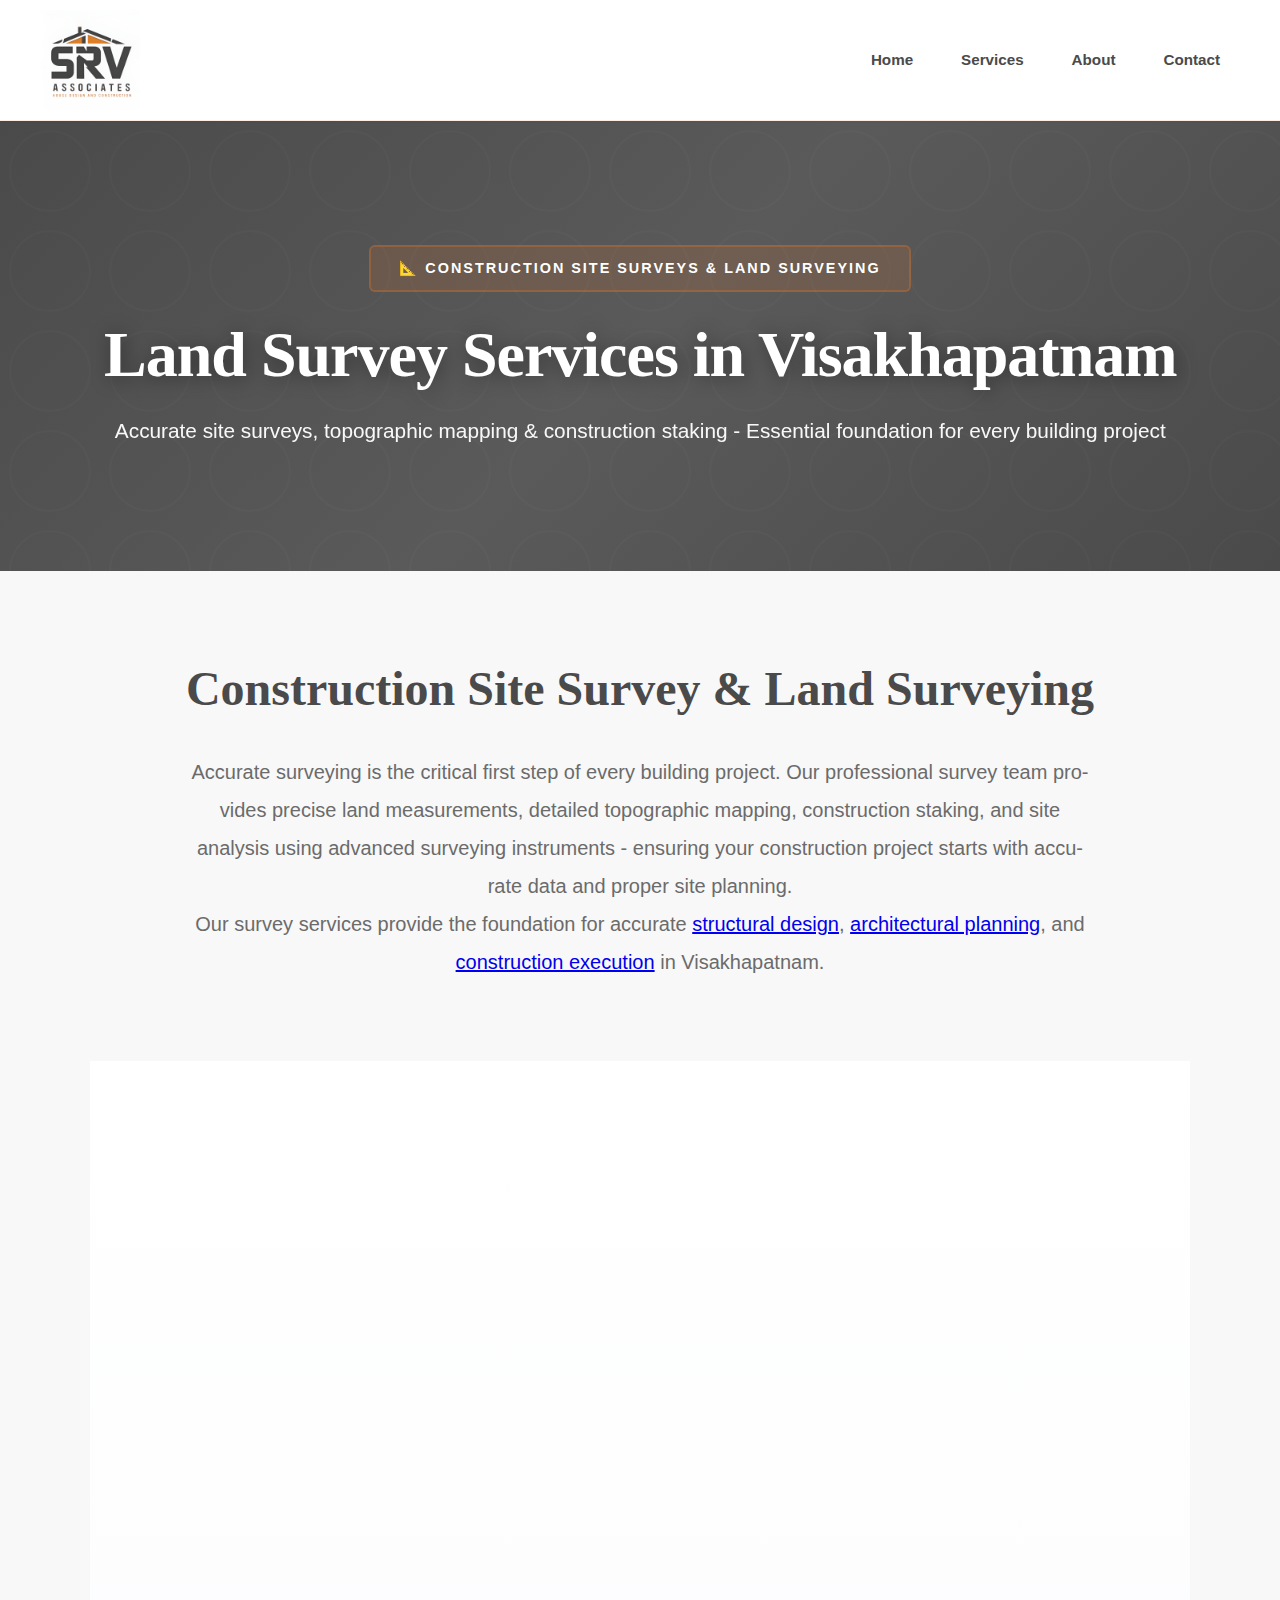
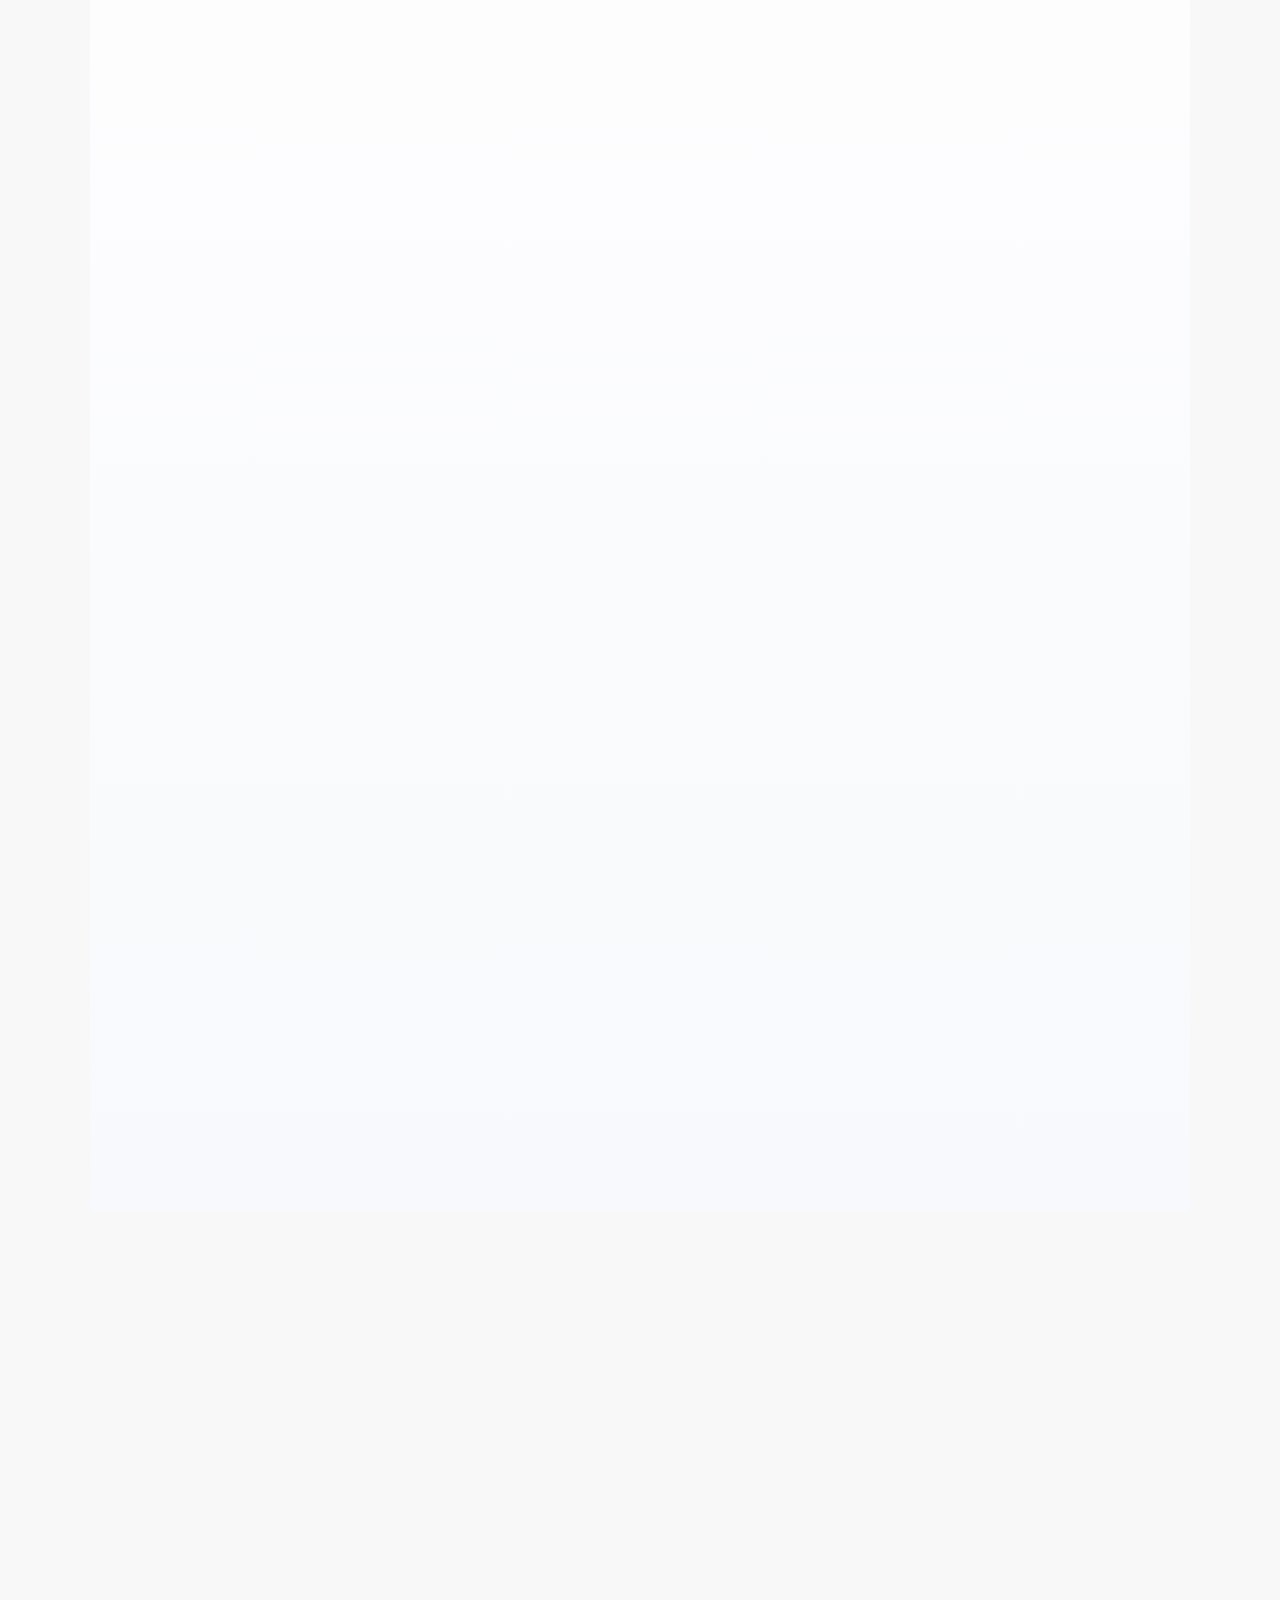
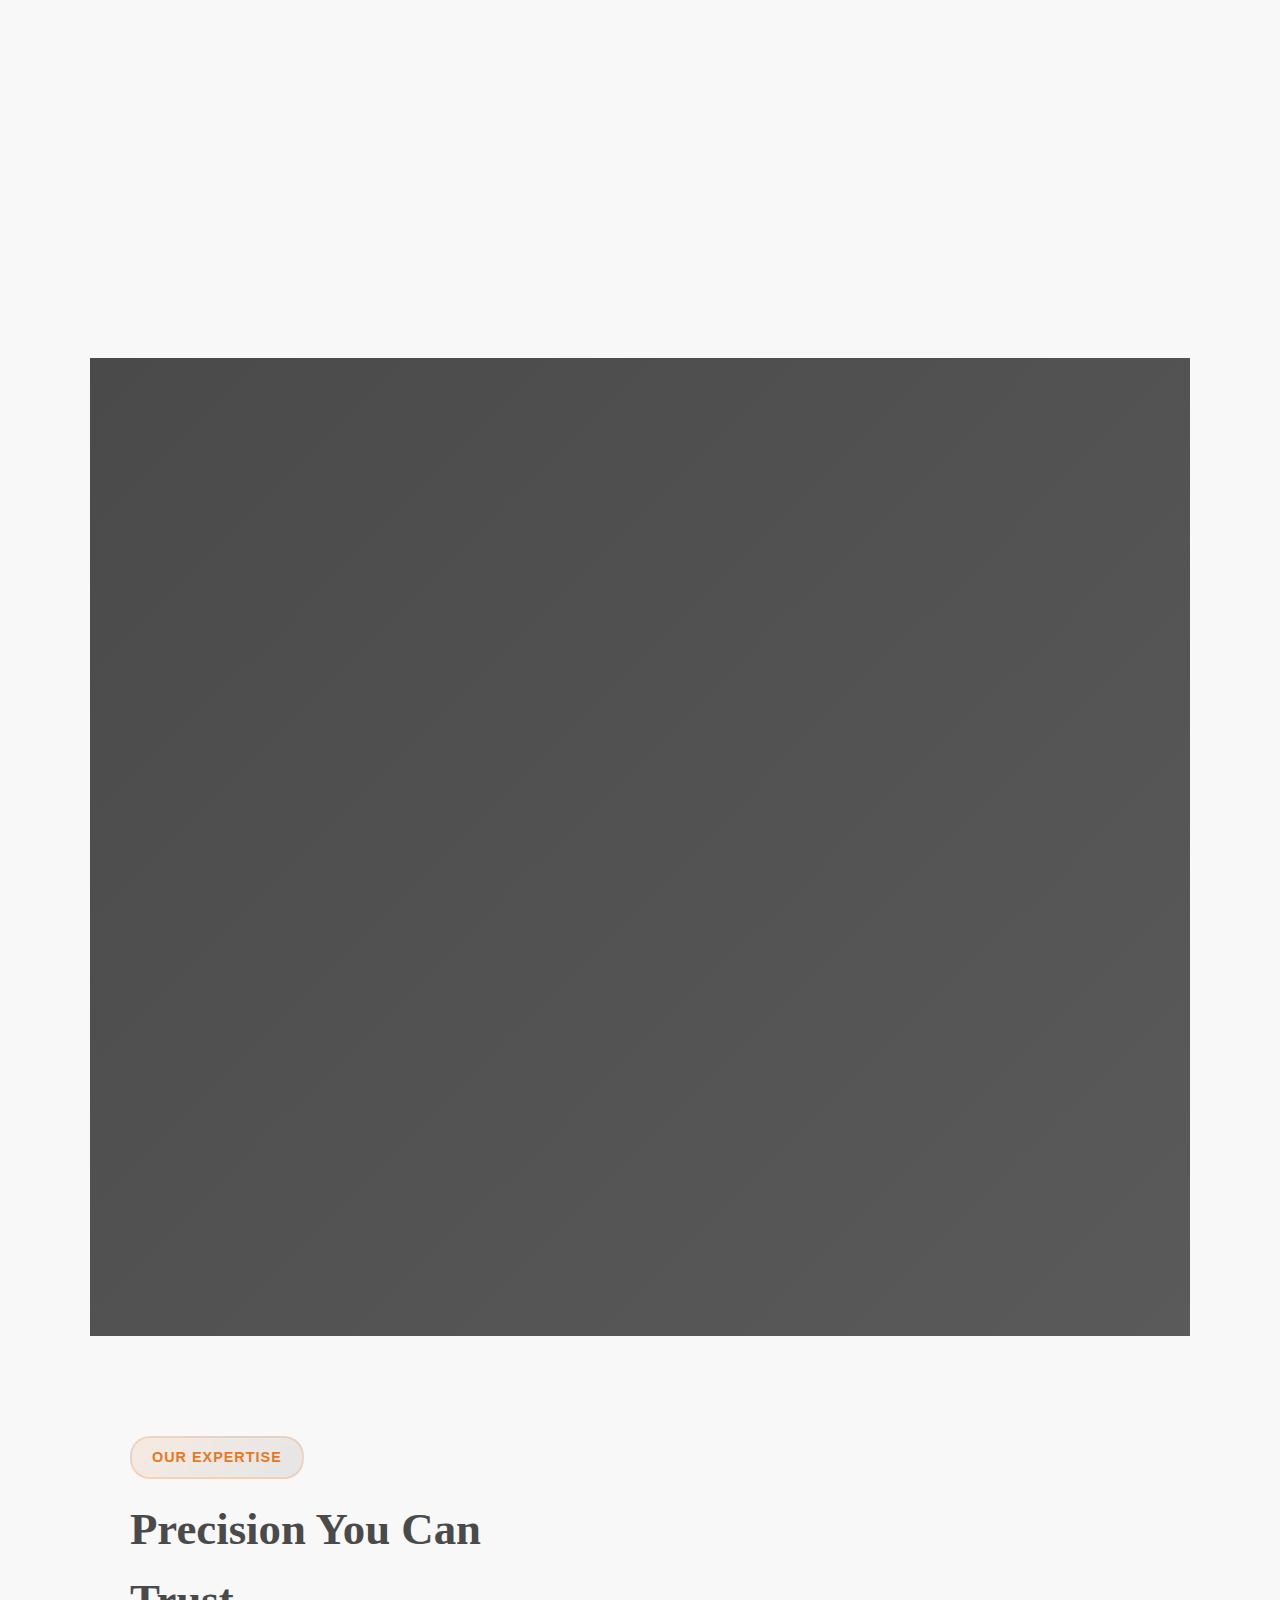
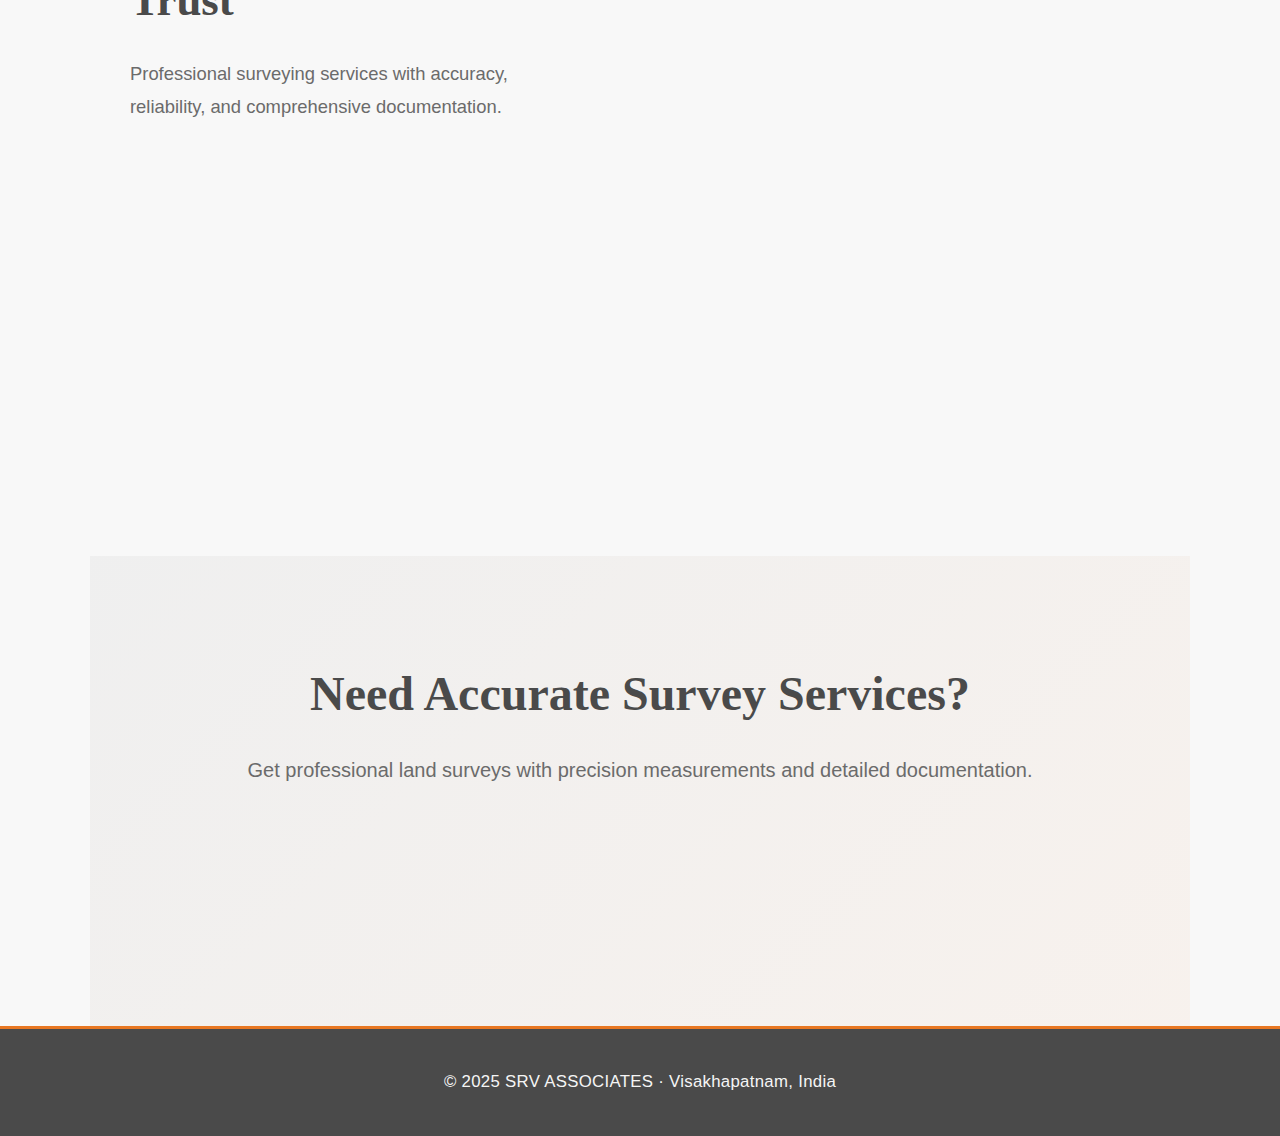
<file: service-survey.html>
<!DOCTYPE html>
<html lang="en">
<head>
  <meta charset="UTF-8">
  <meta name="viewport" content="width=device-width, initial-scale=1.0, maximum-scale=5.0, user-scalable=yes">
  <meta name="google-site-verification" content="CmpFTRmW2NUH2I3XG9VTDOl4GgUYjvoc9LlH9aEL-CY" />
  <meta name="description" content="Accurate land survey, topographic survey and construction layout services in Visakhapatnam using professional surveying equipment.">
  <meta name="author" content="SRV Associates">
  <meta name="robots" content="index, follow">
  <meta name="geo.region" content="IN-AP">
  <meta name="geo.placename" content="Visakhapatnam">
  <meta name="geo.position" content="17.6868;83.2185">
  <meta name="ICBM" content="17.6868, 83.2185">
  <title>Land Survey Services in Visakhapatnam | SRV Associates</title>
  <link rel="stylesheet" href="styles.css">
  <link rel="icon" href="logo.jpg" type="image/x-icon" />
</head>
<body>
        <header>
          <div class="header-container">
            <nav>
              <a href="index.html" class="logo">
                <img src="logo.jpg" alt="SRV Associates logo" class="logo-img" />
                <span class="logo-text">SRV ASSOCIATES</span>
              </a>
              <div class="nav-links">
                <a href="index.html">Home</a>
                <a href="services.html">Services</a>
                <a href="about.html">About</a>
                <a href="contact.html">Contact</a>
              </div>
            </nav>
          </div>
        </header>
    
    <!-- Hero Section -->
    <section class="about-hero-section services-hero">
      <div class="about-hero-overlay">
        <div class="about-hero-content">
          <span class="hero-label">📐 Construction Site Surveys & Land Surveying</span>
          <h1>Land Survey Services in Visakhapatnam</h1>
          <p>Accurate site surveys, topographic mapping & construction staking - Essential foundation for every building project</p>
        </div>
      </div>
    </div>
  </section>
  
  <main>
    <!-- Service Overview -->
    <section class="service-detail-intro">
      <div class="service-intro-content">
        <h2>Construction Site Survey & Land Surveying</h2>
        <p class="lead-text">Accurate surveying is the critical first step of every building project. Our professional survey team provides precise land measurements, detailed topographic mapping, construction staking, and site analysis using advanced surveying instruments - ensuring your construction project starts with accurate data and proper site planning.</p>
        <p class="lead-text">Our survey services provide the foundation for accurate <a href="service-structural.html">structural design</a>, <a href="service-architectural.html">architectural planning</a>, and <a href="service-construction.html">construction execution</a> in Visakhapatnam.</p>
      </div>
    </section>
    
    <!-- What We Offer -->
    <section class="service-offerings">
      <div class="section-title-center">
        <span class="section-label">Survey Services</span>
        <h2>Comprehensive Surveying Solutions</h2>
      </div>
      
      <div class="offerings-grid">
        <div class="offering-card">
          <div class="offering-icon">📐</div>
          <h3>Land Surveying</h3>
          <p>Precise measurement and mapping of land boundaries, elevations, and features essential for property documentation and construction planning.</p>
          <ul class="offering-features">
            <li>Boundary Surveys</li>
            <li>Property Demarcation</li>
            <li>Land Division</li>
            <li>Legal Documentation</li>
          </ul>
        </div>
        
        <div class="offering-card">
          <div class="offering-icon">🗺️</div>
          <h3>Topographic Surveys</h3>
          <p>Detailed mapping of land surface features including contours, elevations, and natural/man-made features for accurate site planning.</p>
          <ul class="offering-features">
            <li>Contour Mapping</li>
            <li>Elevation Analysis</li>
            <li>Drainage Studies</li>
            <li>Site Feature Mapping</li>
          </ul>
        </div>
        
        <div class="offering-card">
          <div class="offering-icon">🏗️</div>
          <h3>Construction Layout</h3>
          <p>Precise staking and layout services ensuring buildings and structures are positioned exactly according to approved plans.</p>
          <ul class="offering-features">
            <li>Building Layout</li>
            <li>Foundation Marking</li>
            <li>Grid Setting</li>
            <li>As-Built Surveys</li>
          </ul>
        </div>
      </div>
    </section>
    
    <!-- Survey Equipment & Technology -->
    <section class="service-specialties">
      <div class="section-title-center">
        <span class="section-label">Our Technology</span>
        <h2>Advanced Survey Equipment</h2>
      </div>
      
      <div class="specialties-grid">
        <div class="specialty-item">
          <h3>📡 Total Station</h3>
          <p>Electronic theodolite for precise angle and distance measurements with millimeter accuracy.</p>
        </div>
        
        <div class="specialty-item">
          <h3>🛰️ GPS/GNSS Systems</h3>
          <p>Satellite-based positioning for accurate coordinate determination and large-area surveys.</p>
        </div>
        
        <div class="specialty-item">
          <h3>📏 Digital Levels</h3>
          <p>Electronic leveling instruments for accurate elevation and height measurements.</p>
        </div>
        
        <div class="specialty-item">
          <h3>💻 CAD Software</h3>
          <p>Professional drafting and mapping software for detailed survey drawings and reports.</p>
        </div>
      </div>
    </section>
    
    <!-- Our Process -->
    <section class="service-process">
      <div class="section-title-center">
        <span class="section-label">Survey Process</span>
        <h2>Systematic Approach to Surveying</h2>
        <p>Methodical procedures ensuring accuracy and reliability</p>
      </div>
      
      <div class="process-timeline">
        <div class="process-step">
          <div class="step-number">01</div>
          <div class="step-content">
            <h3>Initial Consultation</h3>
            <p>Understanding project requirements, scope, and specific survey needs.</p>
          </div>
        </div>
        
        <div class="process-step">
          <div class="step-number">02</div>
          <div class="step-content">
            <h3>Site Reconnaissance</h3>
            <p>Preliminary site visit to assess accessibility, existing features, and survey requirements.</p>
          </div>
        </div>
        
        <div class="process-step">
          <div class="step-number">03</div>
          <div class="step-content">
            <h3>Field Survey Work</h3>
            <p>Conducting precise measurements using advanced surveying equipment and established methodologies.</p>
          </div>
        </div>
        
        <div class="process-step">
          <div class="step-number">04</div>
          <div class="step-content">
            <h3>Data Processing</h3>
            <p>Analyzing field data, performing calculations, and quality checks for accuracy.</p>
          </div>
        </div>
        
        <div class="process-step">
          <div class="step-number">05</div>
          <div class="step-content">
            <h3>Drawing Preparation</h3>
            <p>Creating detailed survey drawings, maps, and topographic plans using CAD software.</p>
          </div>
        </div>
        
        <div class="process-step">
          <div class="step-number">06</div>
          <div class="step-content">
            <h3>Report Delivery</h3>
            <p>Providing comprehensive survey reports with drawings, coordinates, and technical documentation.</p>
          </div>
        </div>
      </div>
    </section>
    
    <!-- Why Choose Us -->
    <section class="service-why-choose">
      <div class="why-choose-content">
        <div class="why-left">
          <span class="section-label">Our Expertise</span>
          <h2>Precision You Can Trust</h2>
          <p>Professional surveying services with accuracy, reliability, and comprehensive documentation.</p>
        </div>
        
        <div class="why-right">
          <div class="why-feature-item">
            <div class="why-icon">✓</div>
            <div>
              <h4>Licensed Professionals</h4>
              <p>Qualified surveyors with extensive experience in diverse projects</p>
            </div>
          </div>
          
          <div class="why-feature-item">
            <div class="why-icon">✓</div>
            <div>
              <h4>Advanced Equipment</h4>
              <p>Latest surveying technology ensuring maximum accuracy</p>
            </div>
          </div>
          
          <div class="why-feature-item">
            <div class="why-icon">✓</div>
            <div>
              <h4>Fast Turnaround</h4>
              <p>Efficient survey execution and quick report delivery</p>
            </div>
          </div>
          
          <div class="why-feature-item">
            <div class="why-icon">✓</div>
            <div>
              <h4>Detailed Documentation</h4>
              <p>Comprehensive reports with drawings, coordinates, and analysis</p>
            </div>
          </div>
        </div>
      </div>
    </section>
    
    <!-- CTA Section -->
    <section class="service-cta">
      <div class="cta-inner">
        <h2>Need Accurate Survey Services?</h2>
        <p>Get professional land surveys with precision measurements and detailed documentation.</p>
        <div class="cta-buttons">
          <a href="contact.html" class="cta-btn primary">Request Survey</a>
          <a href="services.html" class="cta-btn secondary">View All Services</a>
        </div>
      </div>
    </section>
  </main>
  
  <footer>
    <p>&copy; 2025 SRV ASSOCIATES · Visakhapatnam, India</p>
  </footer>
  <script src="animations.js"></script>
</body>
</html>
</file>
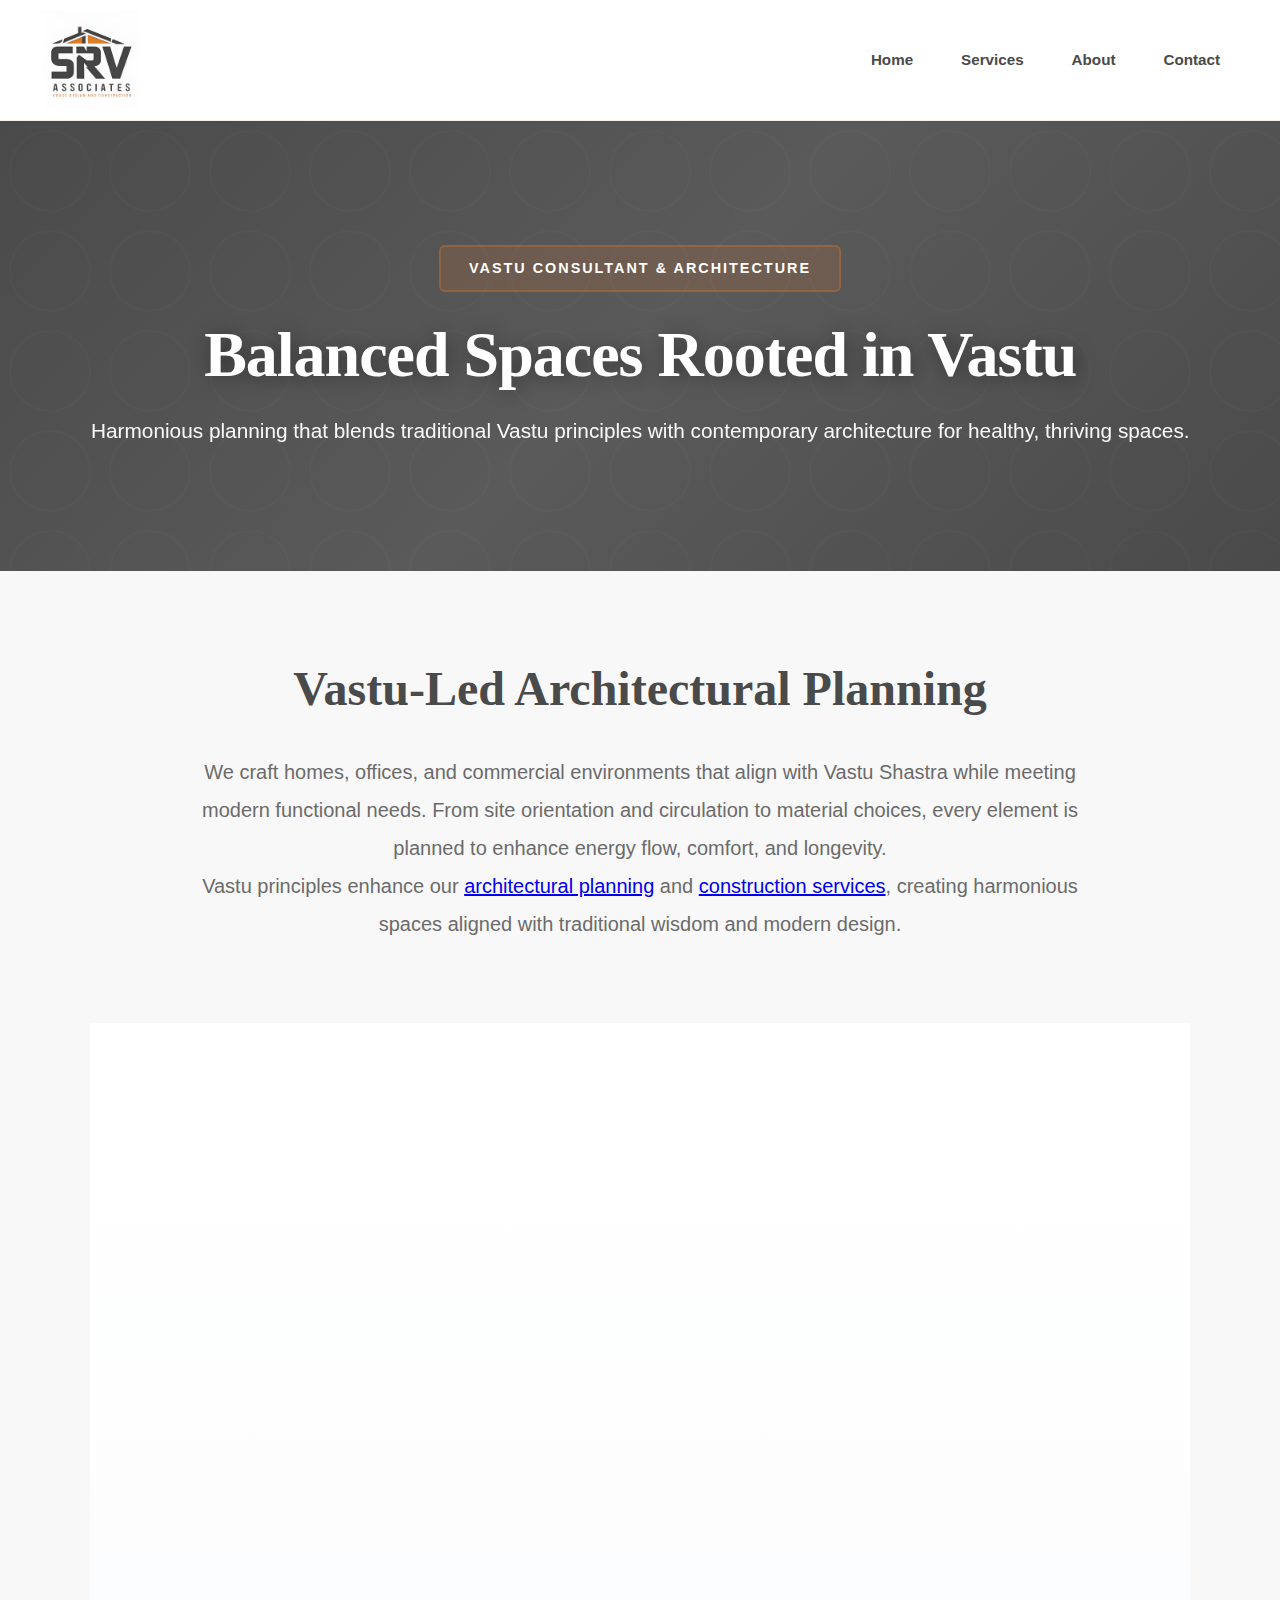
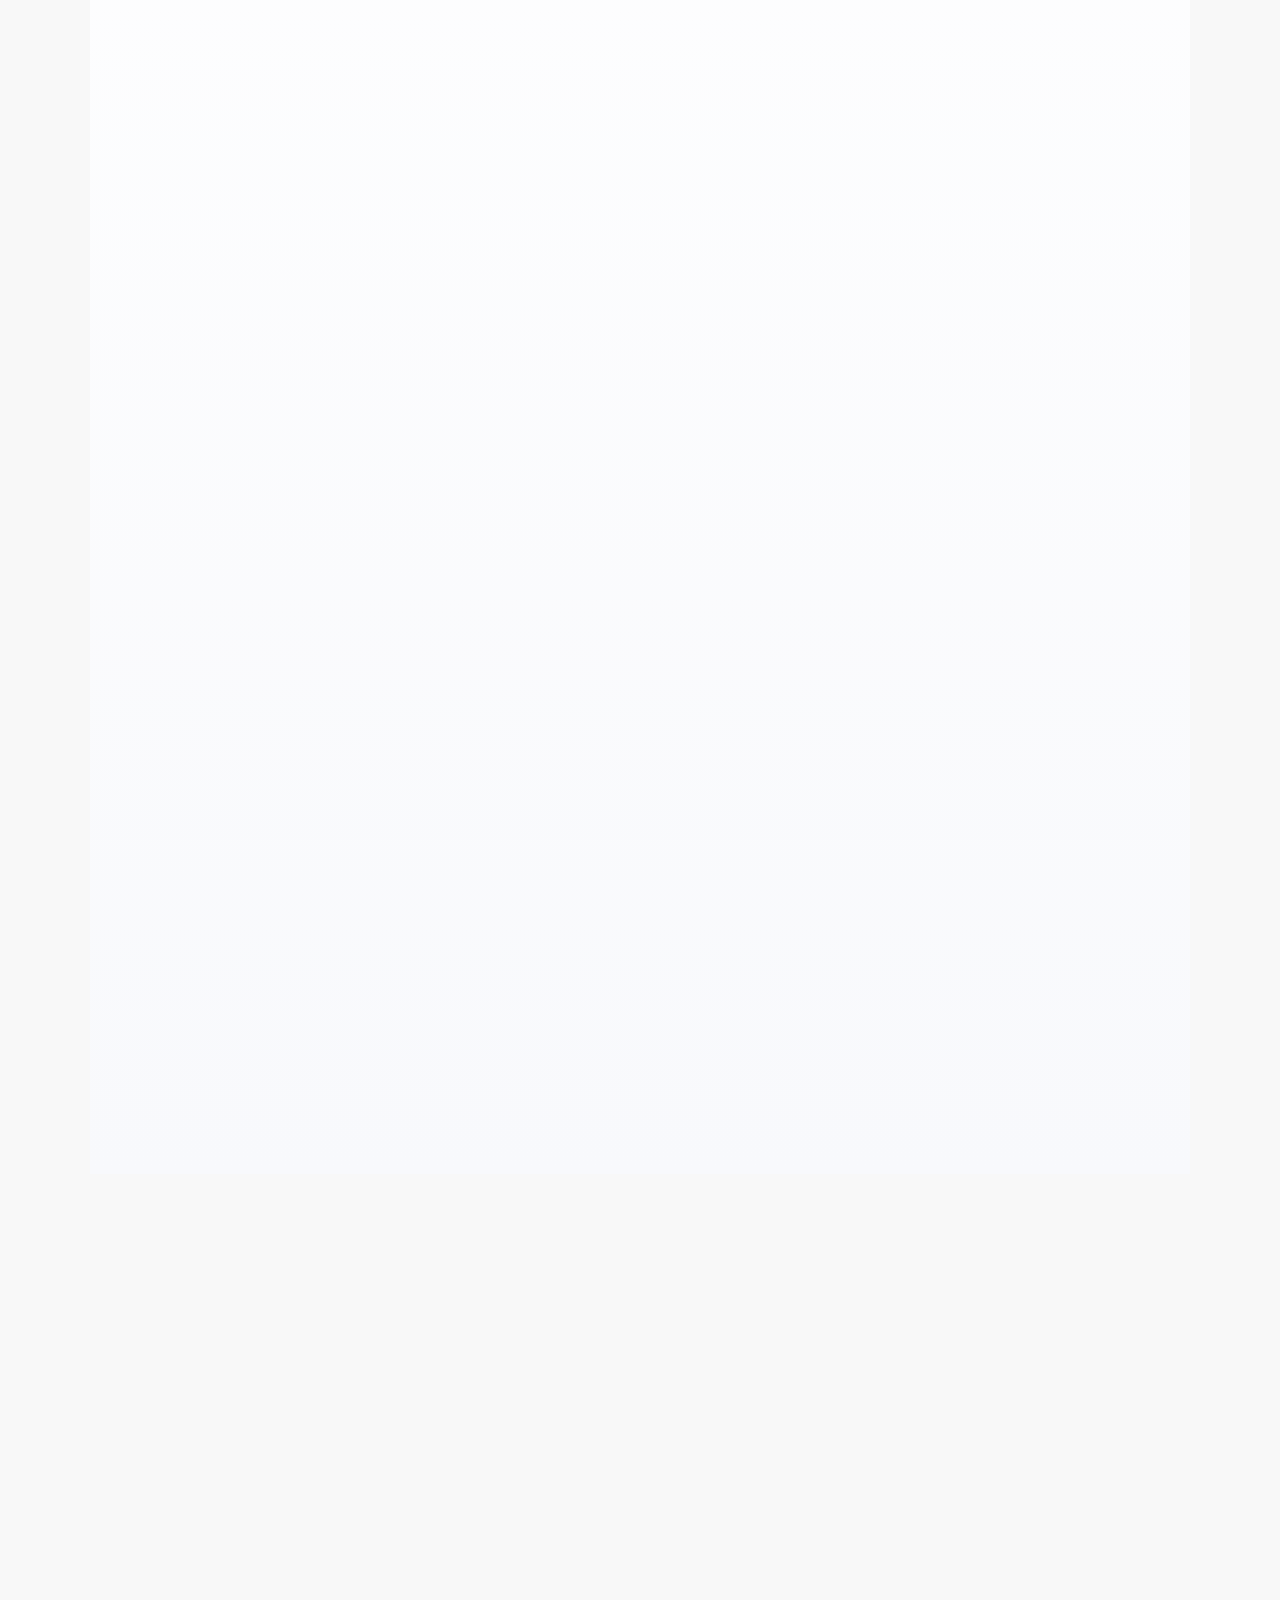
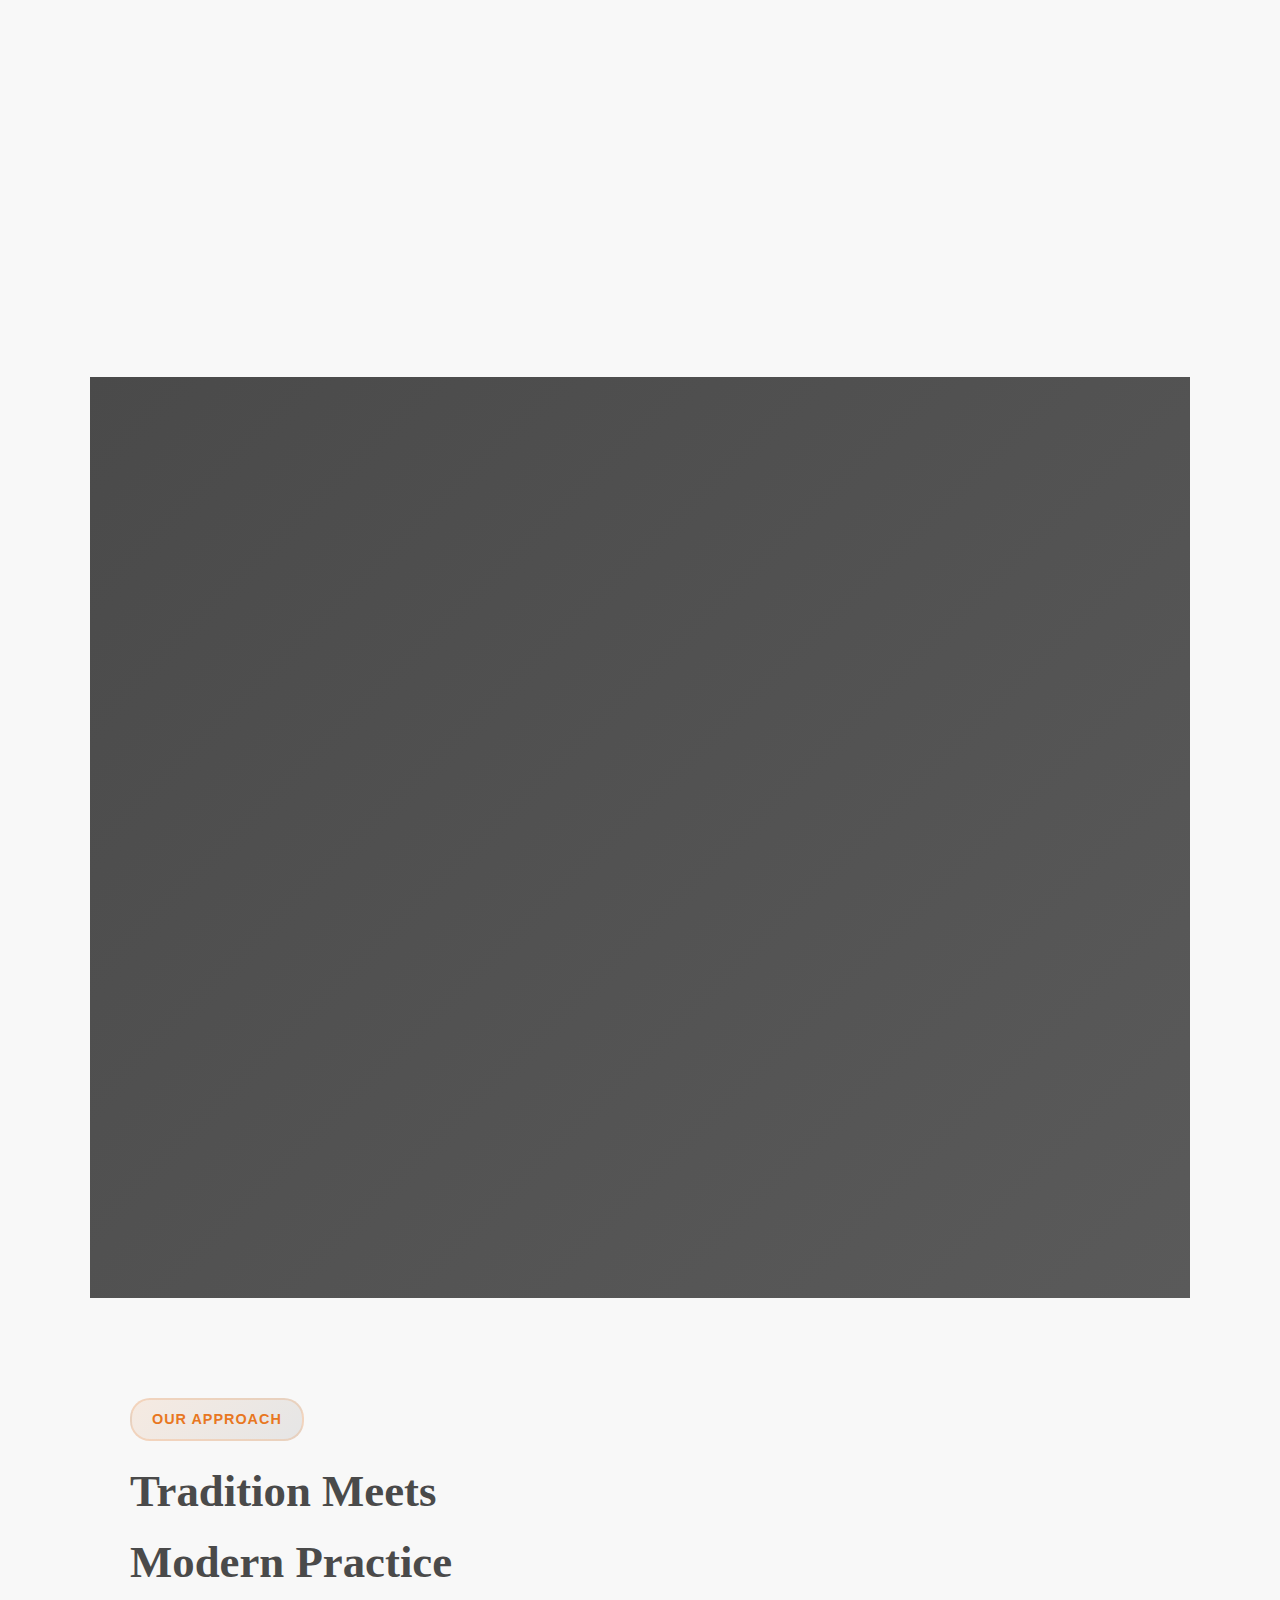
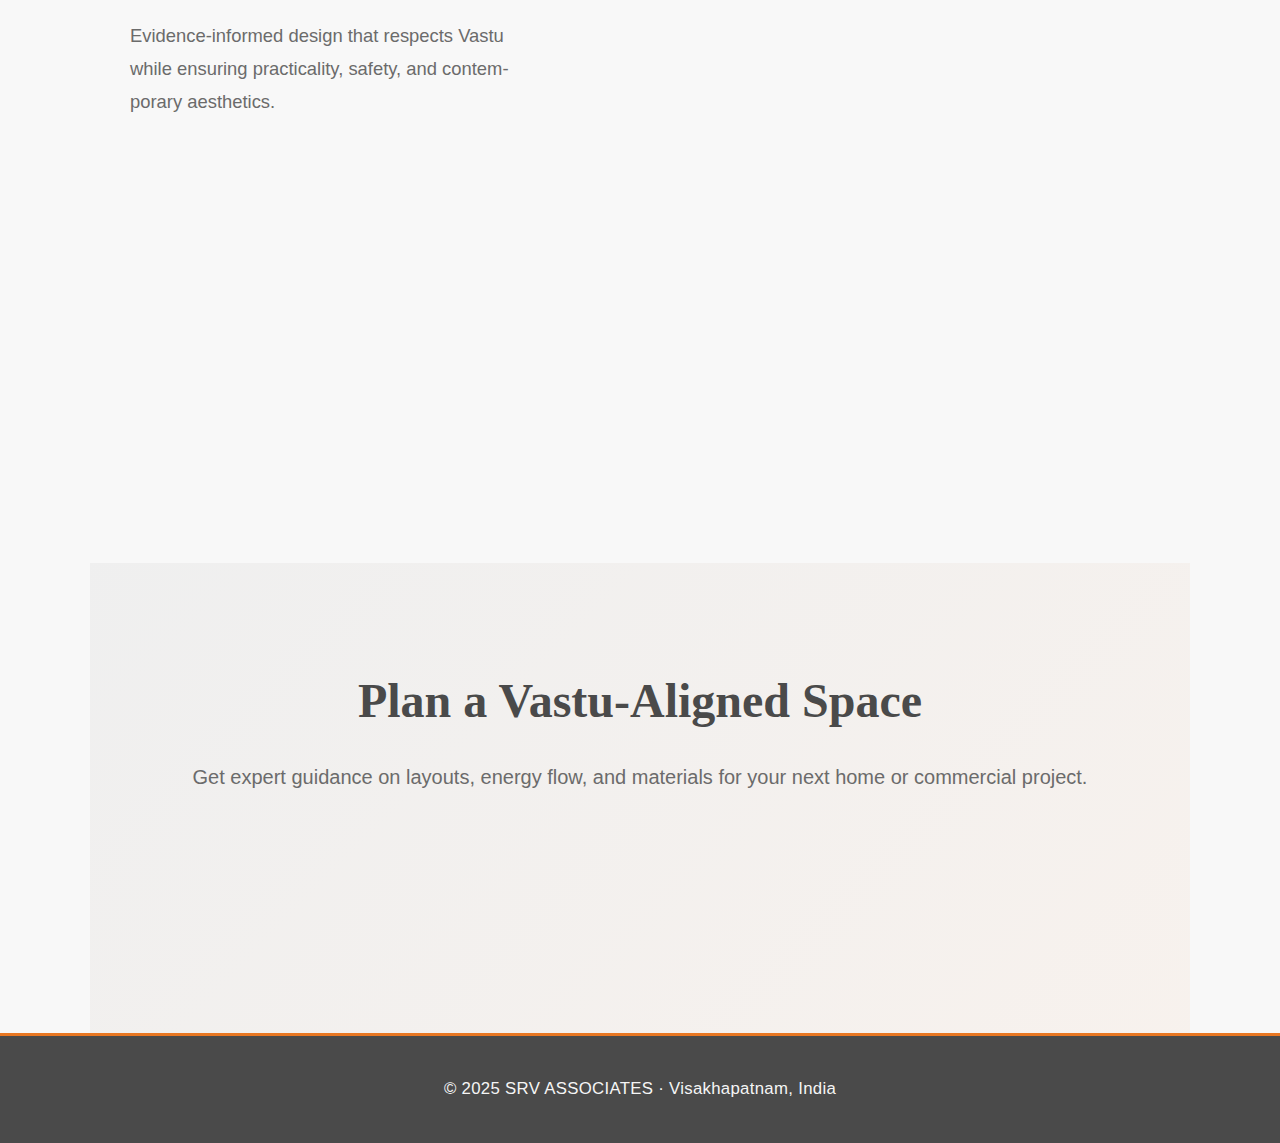
<file: service-vastu.html>
<!DOCTYPE html>
<html lang="en">
<head>
  <meta charset="UTF-8">
  <meta name="viewport" content="width=device-width, initial-scale=5.0, maximum-scale=5.0, user-scalable=yes">
  <meta name="google-site-verification" content="CmpFTRmW2NUH2I3XG9VTDOl4GgUYjvoc9LlH9aEL-CY" />
  <meta name="description" content="Vastu consultant and architectural planning by SRV Associates in Visakhapatnam—balanced layouts, energy flow alignment, and modern design rooted in Vastu Shastra.">
  <meta name="author" content="SRV Associates">
  <meta name="robots" content="index, follow">
  <meta name="geo.region" content="IN-AP">
  <meta name="geo.placename" content="Visakhapatnam">
  <meta name="geo.position" content="17.6868;83.2185">
  <meta name="ICBM" content="17.6868, 83.2185">
  <title>Vastu Consultant & Architecture | SRV Associates Visakhapatnam</title>
  <link rel="stylesheet" href="styles.css">
  <link rel="icon" href="logo.jpg" type="image/x-icon" />
</head>
<body>
  <header>
    <div class="header-container">
      <nav>
        <a href="index.html" class="logo">
          <img src="logo.jpg" alt="SRV Associates logo" class="logo-img" />
          <span class="logo-text">SRV ASSOCIATES</span>
        </a>
        <div class="nav-links">
          <a href="index.html">Home</a>
          <a href="services.html">Services</a>
          <a href="about.html">About</a>
          <a href="contact.html">Contact</a>
        </div>
      </nav>
    </div>
  </header>

  <!-- Hero Section -->
  <section class="about-hero-section services-hero">
    <div class="about-hero-overlay">
      <div class="about-hero-content">
        <span class="hero-label">Vastu Consultant & Architecture</span>
        <h1>Balanced Spaces Rooted in Vastu</h1>
        <p>Harmonious planning that blends traditional Vastu principles with contemporary architecture for healthy, thriving spaces.</p>
      </div>
    </div>
  </section>

  <main>
    <!-- Service Overview -->
    <section class="service-detail-intro">
      <div class="service-intro-content">
        <h2>Vastu-Led Architectural Planning</h2>
        <p class="lead-text">We craft homes, offices, and commercial environments that align with Vastu Shastra while meeting modern functional needs. From site orientation and circulation to material choices, every element is planned to enhance energy flow, comfort, and longevity.</p>
        <p class="lead-text">Vastu principles enhance our <a href="service-architectural.html">architectural planning</a> and <a href="service-construction.html">construction services</a>, creating harmonious spaces aligned with traditional wisdom and modern design.</p>
      </div>
    </section>

    <!-- What We Offer -->
    <section class="service-offerings">
      <div class="section-title-center">
        <span class="section-label">Vastu Services</span>
        <h2>Designs Tuned for Harmony</h2>
      </div>

      <div class="offerings-grid">
        <div class="offering-card">
          <div class="offering-icon">🏠</div>
          <h3>Residential Vastu Planning</h3>
          <p>Orientation, zoning, and room placement planned for healthy living, natural light, and comfortable circulation.</p>
          <ul class="offering-features">
            <li>Site & Entry Alignment</li>
            <li>Room Zoning & Flow</li>
            <li>Natural Light & Ventilation</li>
            <li>Kitchen & Puja Placement</li>
          </ul>
        </div>

        <div class="offering-card">
          <div class="offering-icon">🏢</div>
          <h3>Commercial & Office Vastu</h3>
          <p>Layouts that support productivity, brand experience, and team well-being while honoring core Vastu directions.</p>
          <ul class="offering-features">
            <li>Workstation Orientation</li>
            <li>Leadership Cabin Planning</li>
            <li>Reception & Visitor Flow</li>
            <li>Storage & Utilities</li>
          </ul>
        </div>

        <div class="offering-card">
          <div class="offering-icon">🧭</div>
          <h3>Renovation & Corrections</h3>
          <p>Practical, non-invasive remedies and reconfigurations to improve balance without major reconstruction.</p>
          <ul class="offering-features">
            <li>Energy Flow Improvements</li>
            <li>Functional Re-zoning</li>
            <li>Light & Air Enhancements</li>
            <li>Material & Color Guidance</li>
          </ul>
        </div>
      </div>
    </section>

    <!-- Vastu Focus Areas -->
    <section class="service-specialties">
      <div class="section-title-center">
        <span class="section-label">Core Considerations</span>
        <h2>Principles We Prioritize</h2>
      </div>

      <div class="specialties-grid">
        <div class="specialty-item">
          <h3>🧭 Orientation & Zones</h3>
          <p>Entry, kitchen, bedrooms, and utilities placed to respect cardinal directions and functional adjacencies.</p>
        </div>

        <div class="specialty-item">
          <h3>💨 Light & Ventilation</h3>
          <p>Daylight, cross-ventilation, and window sizing optimized to keep interiors bright, airy, and energy-efficient.</p>
        </div>

        <div class="specialty-item">
          <h3>🌿 Materials & Colors</h3>
          <p>Finishes and palettes selected to enhance calm, warmth, and spatial balance while staying durable.</p>
        </div>

        <div class="specialty-item">
          <h3>📐 Structural Harmony</h3>
          <p>Beams, columns, and stair positioning coordinated with engineering for safety without compromising Vastu intent.</p>
        </div>
      </div>
    </section>

    <!-- Our Process -->
    <section class="service-process">
      <div class="section-title-center">
        <span class="section-label">Workflow</span>
        <h2>Collaborative, Clarity-First Approach</h2>
        <p>Step-by-step guidance from briefing to build</p>
      </div>

      <div class="process-timeline">
        <div class="process-step">
          <div class="step-number">01</div>
          <div class="step-content">
            <h3>Discovery & Brief</h3>
            <p>Goals, lifestyle, and functional needs documented along with site details and constraints.</p>
          </div>
        </div>

        <div class="process-step">
          <div class="step-number">02</div>
          <div class="step-content">
            <h3>Site Study</h3>
            <p>Compass checks, sun-path, wind patterns, and access mapped to understand the natural context.</p>
          </div>
        </div>

        <div class="process-step">
          <div class="step-number">03</div>
          <div class="step-content">
            <h3>Concept Layout</h3>
            <p>Vastu-compliant zoning, circulation, and room sizes developed into a clear plan.</p>
          </div>
        </div>

        <div class="process-step">
          <div class="step-number">04</div>
          <div class="step-content">
            <h3>Design Detailing</h3>
            <p>3D views, material palettes, lighting, and landscape cues refined with structural coordination.</p>
          </div>
        </div>

        <div class="process-step">
          <div class="step-number">05</div>
          <div class="step-content">
            <h3>Execution Support</h3>
            <p>Drawings, supervision inputs, and practical remedies issued for smooth on-site implementation.</p>
          </div>
        </div>

        <div class="process-step">
          <div class="step-number">06</div>
          <div class="step-content">
            <h3>Post-Occupancy Review</h3>
            <p>Fine-tuning for comfort, efficiency, and energy balance once the space is in use.</p>
          </div>
        </div>
      </div>
    </section>

    <!-- Why Choose Us -->
    <section class="service-why-choose">
      <div class="why-choose-content">
        <div class="why-left">
          <span class="section-label">Our Approach</span>
          <h2>Tradition Meets Modern Practice</h2>
          <p>Evidence-informed design that respects Vastu while ensuring practicality, safety, and contemporary aesthetics.</p>
        </div>

        <div class="why-right">
          <div class="why-feature-item">
            <div class="why-icon">✓</div>
            <div>
              <h4>Certified Guidance</h4>
              <p>Experienced Vastu consultants working alongside licensed architects and structural engineers.</p>
            </div>
          </div>

          <div class="why-feature-item">
            <div class="why-icon">✓</div>
            <div>
              <h4>Practical Remedies</h4>
              <p>Focus on feasible solutions that improve balance without major demolition.</p>
            </div>
          </div>

          <div class="why-feature-item">
            <div class="why-icon">✓</div>
            <div>
              <h4>Clear Documentation</h4>
              <p>Plans, 3D visuals, and guidance notes for contractors to execute accurately.</p>
            </div>
          </div>

          <div class="why-feature-item">
            <div class="why-icon">✓</div>
            <div>
              <h4>Integrated Delivery</h4>
              <p>Architecture, interiors, landscape, and structure coordinated under one team.</p>
            </div>
          </div>
        </div>
      </div>
    </section>

    <!-- CTA Section -->
    <section class="service-cta">
      <div class="cta-inner">
        <h2>Plan a Vastu-Aligned Space</h2>
        <p>Get expert guidance on layouts, energy flow, and materials for your next home or commercial project.</p>
        <div class="cta-buttons">
          <a href="contact.html" class="cta-btn primary">Book a Consultation</a>
          <a href="services.html" class="cta-btn secondary">View All Services</a>
        </div>
      </div>
    </section>
  </main>

  <footer>
    <p>&copy; 2025 SRV ASSOCIATES · Visakhapatnam, India</p>
  </footer>
  <script src="animations.js"></script>
</body>
</html>
</file>
<file: styles.css>
* {
  margin: 0;
  padding: 0;
  box-sizing: border-box;
}

*,
*::before,
*::after {
  box-sizing: inherit;
}

html {
  font-size: 16px;
  scroll-behavior: smooth;
  overflow-x: hidden;
  width: 100%;
  box-sizing: border-box;
}

body {
  background: var(--brand-light);
  font-family: "Segoe UI", "Roboto", Arial, sans-serif;
  color: var(--text-dark);
  line-height: 1.6;
  min-height: 100vh;
  overflow-x: hidden;
  width: 100%;
  max-width: 100vw;
  position: relative;
  -webkit-font-smoothing: antialiased;
  -moz-osx-font-smoothing: grayscale;
}

/* Brand color palette (from logo.png) */
:root {
  --brand-dark: #4a4a4a; /* dark gray from logo */
  --brand-orange: #e87722; /* vibrant orange accent */
  --brand-light: #f8f8f8; /* light gray background */
  --brand-white: #ffffff;
  --text-dark: #2c2c2c;
  --text-muted: #6b6b6b;
}

/* Classic typography for headings */
h1,
h2,
h3,
h4 {
  font-family: Georgia, "Times New Roman", serif;
  color: var(--brand-dark);
}

/* Premium Header Design */
header {
  background: #ffffff;
  box-shadow: 0 1px 3px rgba(0, 0, 0, 0.05);
  border-bottom: 1px solid rgba(232, 119, 34, 0.12);
  position: sticky;
  top: 0;
  z-index: 1000;
  width: 100%;
  max-width: 100vw;
  overflow: hidden;
}

/* Banner Hero Section */
.banner-hero {
  width: 100%;
  max-width: 100vw;
  height: clamp(250px, 60vh, 400px);
  overflow: hidden;
  display: flex;
  align-items: center;
  justify-content: center;
  position: relative;
}

.banner-img {
  width: 100%;
  height: 100%;
  object-fit: cover;
  display: block;
  filter: brightness(0.55);
}

.banner-overlay {
  position: absolute;
  top: 0;
  left: 0;
  right: 0;
  bottom: 0;
  background: linear-gradient(
    90deg,
    rgba(0, 0, 0, 0.15) 0%,
    rgba(0, 0, 0, 0.55) 100%,
    rgba(0, 0, 0, 0.15) 50%
  );
  display: flex;
  align-items: center;
  justify-content: center;
  z-index: 2;
}

.banner-content {
  text-align: center;
  max-width: 900px;
  padding: 0 clamp(20px, 5vw, 40px);
  color: var(--brand-white);
}

.banner-content h1 {
  font-size: clamp(1.5em, 4vw, 2.8em);
  font-weight: 700;
  margin-bottom: 8px;
  letter-spacing: clamp(0.5px, 0.3vw, 2px);
  color: var(--brand-white);
}

.banner-content h2 {
  font-size: clamp(1em, 2.5vw, 1.4em);
  font-weight: 400;
  margin-bottom: 10px;
  letter-spacing: 0.8px;
  color: var(--brand-white);
}

.banner-content p {
  font-size: clamp(0.9em, 1.8vw, 1.05em);
  margin-bottom: 20px;
  opacity: 0.95;
  letter-spacing: 0.3px;
  color: var(--brand-white);
}

.banner-features {
  display: flex;
  gap: clamp(10px, 2.5vw, 30px);
  justify-content: center;
  flex-wrap: wrap;
  padding: 0 10px;
  max-width: 100%;
  width: 100%;
}

.feature-item {
  font-size: clamp(0.75em, 1.5vw, 1.1em);
  font-weight: 700;
  color: var(--brand-white);
  letter-spacing: 0.5px;
  padding: 0 clamp(6px, 1.5vw, 12px);
  border-right: 2px solid rgba(232, 119, 34, 0.4);
  white-space: normal;
  text-align: center;
  line-height: 1.3;
}

.feature-item:last-child {
  border-right: none;
}

.header-container {
  max-width: 1400px;
  width: 100%;
  margin: 0 auto;
  padding: 0 clamp(15px, 3vw, 40px);
  overflow: hidden;
}

/* Navigation Bar */
nav {
  display: flex;
  justify-content: space-between;
  align-items: center;
  padding: 10px 0;
  width: 100%;
  max-width: 100%;
  flex-wrap: wrap;
  gap: 10px;
}

.logo {
  font-size: 1em;
  font-weight: 700;
  color: var(--brand-dark);
  letter-spacing: 0.5px;
  text-decoration: none;
  display: flex;
  align-items: center;
  gap: 0;
}

.logo-icon {
  display: none;
}

.logo-img {
  width: auto;
  height: 100px;
  display: block;
}

.logo-text {
  display: none; /* logo.png already contains text */
}

.nav-links {
  display: flex;
  gap: 8px;
  align-items: center;
  flex-wrap: wrap;
  max-width: 100%;
  overflow: visible;
}

.nav-links a {
  color: var(--brand-dark);
  text-decoration: none;
  padding: 10px 20px;
  border-radius: 6px;
  font-weight: 600;
  font-size: 0.95em;
  transition: all 0.3s ease;
  position: relative;
  overflow: hidden;
}

.nav-links a::before {
  content: "";
  position: absolute;
  top: 0;
  left: -100%;
  width: 100%;
  height: 100%;
  background: var(--brand-orange);
  transition: left 0.3s ease;
  z-index: -1;
  border-radius: 6px;
}

.nav-links a:hover::before {
  left: 0;
}

.nav-links a:hover {
  color: var(--brand-white);
  transform: translateY(-1px);
}

.nav-links a.active {
  background: var(--brand-orange);
  color: var(--brand-white);
  box-shadow: 0 4px 12px rgba(232, 119, 34, 0.25);
}

/* Hero Section for Home Page */
.hero-img {
  width: 100%;
  height: 600px;
  object-fit: cover;
  display: block;
  filter: brightness(0.75);
}

.title-block {
  position: absolute;
  top: 50%;
  left: 50%;
  transform: translate(-50%, -50%);
  text-align: center;
  color: #fff;
  width: 90%;
  max-width: 900px;
}

.title-block h1 {
  font-size: 3.5em;
  margin-bottom: 16px;
  font-weight: 700;
  letter-spacing: -0.5px;
  text-shadow: 2px 2px 12px rgba(0, 0, 0, 0.3);
  animation: fadeInUp 0.8s ease;
}

.title-block h2 {
  font-size: 1.5em;
  margin-bottom: 12px;
  font-weight: 400;
  letter-spacing: 0.3px;
  text-shadow: 2px 2px 12px rgba(0, 0, 0, 0.3);
  animation: fadeInUp 1s ease;
}

.title-block p {
  font-size: 1.1em;
  opacity: 0.96;
  letter-spacing: 0.2px;
  text-shadow: 2px 2px 12px rgba(0, 0, 0, 0.4);
  animation: fadeInUp 1.2s ease;
}

/* Page Header Titles */
.page-header {
  text-align: center;
  padding: clamp(50px, 10vw, 80px) clamp(20px, 4vw, 40px);
  background: var(--brand-white);
  border-bottom: 1px solid rgba(74, 74, 74, 0.1);
}

.page-header h1 {
  font-size: clamp(2em, 4vw, 3em);
  color: var(--brand-dark);
  font-weight: 700;
  margin-bottom: clamp(12px, 2.5vw, 16px);
  letter-spacing: -0.5px;
}

.page-header p {
  font-size: clamp(1.05em, 1.8vw, 1.2em);
  color: var(--text-muted);
  max-width: 700px;
  margin: 0 auto;
  line-height: 1.7;
}

/* Main Content */
main {
  max-width: 1200px;
  width: 100%;
  margin: 0 auto;
  padding: 0 clamp(15px, 4vw, 50px);
  position: relative;
  overflow: hidden;
}

/* Intro Section */
.intro {
  text-align: center;
  margin-top: 30px;
  margin-bottom: clamp(50px, 10vw, 80px);
  padding: clamp(35px, 6vw, 50px) clamp(20px, 4vw, 40px);
  background: transparent;
  border-left: 4px solid var(--brand-orange);
}

.intro h3 {
  font-size: clamp(1.6em, 3.5vw, 2.4em);
  color: var(--brand-dark);
  margin-bottom: clamp(15px, 3vw, 20px);
  font-weight: 700;
  letter-spacing: -0.5px;
}

.intro p {
  font-size: clamp(0.8em, 1.6vw, 1.12em);
  color: var(--text-muted);
  line-height: 1.8;
  max-width: 850px;
  margin: 0 50px;
}

/* Highlights Section */
.highlights {
  display: none; /* Hide old version */
}

/* ========================================
   HIGHLIGHTS SECTION - COMPLETE REDESIGN
   ======================================== */

.highlights-section {
  padding: clamp(60px, 12vw, 100px) clamp(15px, 4vw, 50px);
  background: var(--brand-white);
  position: relative;
  margin-bottom: clamp(50px, 10vw, 80px);
  width: 100%;
  max-width: 100vw;
  overflow: hidden;
}

.highlights-section::before {
  content: "";
  position: absolute;
  top: 0;
  left: 0;
  right: 0;
  height: 200px;
  background: linear-gradient(
    180deg,
    var(--brand-light) 0%,
    var(--brand-white) 100%
  );
  z-index: 0;
}

.highlights-header {
  text-align: center;
  max-width: 800px;
  margin: 0 auto clamp(0px, 8vw, 0px);
  position: relative;
  z-index: 1;
  padding: 0 20px;
}

.section-label {
  display: inline-block;
  background: rgba(232, 119, 34, 0.08);
  color: var(--brand-orange);
  padding: clamp(6px, 1.2vw, 8px) clamp(15px, 3vw, 20px);
  border-radius: 20px;
  font-size: clamp(0.75em, 1.2vw, 0.85em);
  font-weight: 700;
  text-transform: uppercase;
  letter-spacing: clamp(1px, 0.3vw, 1.8px);
  margin-bottom: clamp(12px, 2.5vw, 18px);
  border: 2px solid rgba(232, 119, 34, 0.2);
}

.highlights-header h2 {
  font-size: clamp(2em, 4vw, 3em);
  color: var(--brand-dark);
  margin-bottom: clamp(15px, 3vw, 20px);
  font-weight: 700;
  line-height: 1.3;
  letter-spacing: -0.5px;
}

.highlights-header p {
  font-size: clamp(1.05em, 1.8vw, 1.2em);
  color: var(--text-muted);
  line-height: 1.8;
  font-weight: 400;
  margin-bottom: 30px;
}

.highlights-grid {
  display: grid;
  grid-template-columns: repeat(auto-fit, minmax(min(100%, 300px), 1fr));
  gap: clamp(20px, 3vw, 30px);
  max-width: 1400px;
  width: 100%;
  margin: 0 auto;
  position: relative;
  z-index: 1;
}

/* Services Slider - Premium Modern Design */
.services-slider {
  position: relative;
  width: 100%;
  max-width: 100vw;
  padding: clamp(40px, 8vw, 60px) clamp(30px, 8vw, 80px);
  box-sizing: border-box;
  overflow: hidden;
}

.services-slider .slides {
  position: relative;
  max-width: 1200px;
  width: 100%;
  margin: 0 auto;
  min-height: 380px;
}

.services-slider .slide {
  position: absolute;
  inset: 0;
  display: flex;
  align-items: center;
  justify-content: center;
  padding: 20px;
  opacity: 0;
  transform: translateX(50px) scale(0.98);
  pointer-events: none;
  transition: opacity 0.6s cubic-bezier(0.4, 0, 0.2, 1),
    transform 0.6s cubic-bezier(0.4, 0, 0.2, 1);
}

.services-slider .slide.active {
  opacity: 1;
  transform: translateX(0) scale(1);
  pointer-events: auto;
}

.slider-arrow {
  position: absolute;
  top: 50%;
  transform: translateY(-50%);
  background: var(--brand-white);
  color: var(--brand-dark);
  border: none;
  width: 54px;
  height: 54px;
  border-radius: 50%;
  display: flex;
  align-items: center;
  justify-content: center;
  cursor: pointer;
  font-size: 1.5em;
  font-weight: 300;
  box-shadow: 0 8px 24px rgba(74, 74, 74, 0.15),
    0 2px 8px rgba(74, 74, 74, 0.08);
  transition: all 0.3s cubic-bezier(0.4, 0, 0.2, 1);
  z-index: 10;
}

.slider-arrow:hover,
.slider-arrow:focus {
  background: var(--brand-orange);
  color: var(--brand-white);
  transform: translateY(-50%) scale(1.1);
  box-shadow: 0 12px 32px rgba(232, 119, 34, 0.35),
    0 4px 12px rgba(232, 119, 34, 0.2);
  outline: none;
}

.slider-arrow.prev {
  left: 20px;
  z-index: 10;
}
.slider-arrow.next {
  right: 20px;
  z-index: 10;
}

/* If calc produces negative offset on small screens, clamp using media query */
@media (max-width: 1100px) {
  .slider-arrow.prev {
    left: 12px;
  }
  .slider-arrow.next {
    right: 12px;
  }
}

.slider-dots {
  display: flex;
  gap: 12px;
  justify-content: center;
  margin-top: 30px;
}

.slider-dots .dot {
  width: 10px;
  height: 10px;
  background: rgba(74, 74, 74, 0.2);
  border-radius: 50%;
  border: none;
  cursor: pointer;
  transition: all 0.3s cubic-bezier(0.4, 0, 0.2, 1);
}

.slider-dots .dot.active {
  background: var(--brand-orange);
  width: 32px;
  border-radius: 5px;
  transform: none;
}

.slider-dots .dot:focus {
  outline: 2px solid rgba(176, 139, 79, 0.25);
}

/* Premium Slide Card Design - FULL IMAGE PROFESSIONAL PRESENTATION */
.slide .highlight-card {
  max-width: min(900px, 95vw);
  width: 100%;
  height: 340px;
  margin: 0 auto;
  display: flex;
  flex-direction: row;
  gap: 0;
  align-items: stretch;
  padding: 0;
  background: var(--brand-white);
  border-radius: 16px;
  overflow: hidden;
  box-shadow: 0 20px 60px rgba(74, 74, 74, 0.12),
    0 8px 24px rgba(74, 74, 74, 0.08);
  transition: all 0.4s cubic-bezier(0.4, 0, 0.2, 1);
}

.slide .highlight-card:hover {
  transform: translateY(-8px);
  box-shadow: 0 28px 80px rgba(74, 74, 74, 0.16),
    0 12px 32px rgba(74, 74, 74, 0.12);
}

/* Enlarged image area: 55% of card width for full professional display - NO WHITE SPACE SIDES */
.slide .highlight-card .card-image-wrapper {
  flex: 0 0 55%;
  height: 100%;
  width: 100%;
  border-radius: 0;
  overflow: hidden;
  position: relative;
  background: var(--brand-white);
  display: flex;
  align-items: center;
  justify-content: center;
  padding: 0;
}

.slide .highlight-card .card-image-wrapper img {
  width: 100%;
  height: 100%;
  object-fit: cover; /* Fill entire area while showing full image */
  object-position: center;
  display: block;
  transition: transform 0.6s cubic-bezier(0.4, 0, 0.2, 1);
}

/* Keep full-fit intact in slider: no zoom on hover */
.services-slider .highlight-card:hover .card-image-wrapper img {
  transform: none;
}

.slide .highlight-card .card-image-wrapper .image-overlay {
  background: linear-gradient(
    135deg,
    rgba(232, 119, 34, 0.02) 0%,
    rgba(74, 74, 74, 0.01) 100%
  );
  opacity: 0.2;
  transition: opacity 0.4s ease;
}

.slide .highlight-card:hover .card-image-wrapper .image-overlay {
  opacity: 0.1;
}

/* Optimized content area: 45% for compact, readable text */
.slide .highlight-card .card-content {
  flex: 0 0 45%;
  padding: 28px 30px;
  display: flex;
  flex-direction: column;
  justify-content: space-between;
  background: var(--brand-white);
  overflow-y: auto;
}

.slide .card-content .card-icon {
  font-size: 1.6em;
  width: 48px;
  height: 48px;
  display: flex;
  align-items: center;
  justify-content: center;
  background: linear-gradient(
    135deg,
    rgba(232, 119, 34, 0.1) 0%,
    rgba(232, 119, 34, 0.05) 100%
  );
  border-radius: 50%;
  border: 2px solid rgba(232, 119, 34, 0.2);
  flex-shrink: 0;
  transition: all 0.3s ease;
  line-height: 1;
  margin-top: 16px;
}

.slide .highlight-card:hover .card-icon {
  background: linear-gradient(
    135deg,
    rgba(232, 119, 34, 0.15) 0%,
    rgba(232, 119, 34, 0.08) 100%
  );
  border-color: rgba(232, 119, 34, 0.35);
  transform: scale(1.05);
}

.slide .card-content .card-header {
  display: flex;
  align-items: center;
  gap: 12px;
  margin-bottom: 10px;
  min-height: 48px;
}

.slide .card-content h3 {
  font-family: Georgia, "Times New Roman", serif;
  font-weight: 700;
  color: var(--brand-dark);
  font-size: 1.15em;
  margin: 0 0 8px 0;
  letter-spacing: -0.5px;
  line-height: 1.3;
  flex: 1;
}

.slide .card-content p {
  font-family: "Segoe UI", "Roboto", Arial, sans-serif;
  color: var(--text-muted);
  font-size: 0.8em;
  margin-bottom: 12px;
  line-height: 1.5;
  display: block;
}

.slide .card-content .card-features {
  display: flex;
  gap: 6px;
  flex-wrap: wrap;
  align-items: center;
  margin-bottom: 0;
}

.slide .card-content .feature-tag {
  background: rgba(232, 119, 34, 0.08);
  color: var(--brand-orange);
  padding: 4px 12px;
  border-radius: 20px;
  font-size: 0.75em;
  font-weight: 600;
  border: 1px solid rgba(232, 119, 34, 0.2);
  transition: all 0.3s ease;
}

.slide .card-content .feature-tag:hover {
  background: rgba(232, 119, 34, 0.15);
  border-color: rgba(232, 119, 34, 0.4);
}

.slide .card-content .service-link {
  display: inline-flex;
  align-items: center;
  gap: 4px;
  color: var(--brand-orange);
  text-decoration: none;
  font-weight: 700;
  font-size: 0.85em;
  transition: all 0.3s ease;
  margin-left: auto;
  white-space: nowrap;
}

.slide .card-content .service-link:hover {
  gap: 12px;
  color: var(--brand-dark);
}

/* image overlay - subtle classic tone */
.card-image-wrapper img {
  filter: saturate(0.95) contrast(0.98);
}
.card-image-wrapper .image-overlay {
  background: linear-gradient(
    180deg,
    rgba(176, 139, 79, 0) 0%,
    rgba(0, 0, 0, 0.15) 100%
  );
  opacity: 0.08;
}

/* responsive adjustments for slider */
@media (max-width: 768px) {
  .services-slider .slides {
    min-height: 340px;
  }
  .slider-arrow.prev {
    left: 4px;
  }
  .slider-arrow.next {
    right: 4px;
  }
  .slider-arrow {
    width: 38px;
    height: 38px;
  }
  .slider-dots .dot {
    width: 12px;
    height: 6px;
  }
}

@media (max-width: 992px) {
  .services-slider .slides {
    min-height: 360px;
  }
}

@media (max-width: 700px) {
  .slide .highlight-card {
    max-width: 100%;
    height: auto;
    flex-direction: column;
    gap: 0;
    padding: 0;
  }
  .slide .highlight-card .card-image-wrapper {
    flex: 0 0 auto;
    width: 100%;
    height: 240px;
    border-radius: 0;
    background: linear-gradient(135deg, #fafafa 0%, #f5f5f5 100%);
    display: flex;
    align-items: center;
    justify-content: center;
  }
  .slide .highlight-card .card-content {
    flex: 0 0 auto;
    padding: 20px 18px;
    max-height: auto;
    overflow-y: visible;
    justify-content: flex-start;
  }
  .slider-arrow.prev {
    left: 6px;
  }
  .slider-arrow.next {
    right: 6px;
  }
}

.highlight-card {
  background: var(--brand-white);
  border-radius: 12px;
  overflow: hidden;
  box-shadow: 0 4px 16px rgba(74, 74, 74, 0.08);
  transition: all 0.35s ease;
  position: relative;
  border: 1px solid rgba(74, 74, 74, 0.1);
  cursor: default;
  display: flex;
  flex-direction: column;
}

.highlight-card:hover {
  box-shadow: 0 8px 24px rgba(74, 74, 74, 0.12);
  transform: translateY(-4px);
  border-color: rgba(232, 119, 34, 0.2);
}

.card-number {
  position: absolute;
  top: 16px;
  left: 16px;
  width: 44px;
  height: 44px;
  background: var(--brand-orange);
  color: var(--brand-white);
  font-size: 1.05em;
  font-weight: 800;
  border-radius: 50%;
  display: flex;
  align-items: center;
  justify-content: center;
  z-index: 2;
  box-shadow: 0 6px 18px rgba(232, 119, 34, 0.3);
  transition: all 0.25s ease;
}

.highlight-card:hover .card-number {
  transform: scale(1.05);
}

.card-image-wrapper {
  position: relative;
  height: 220px;
  overflow: hidden;
  display: flex;
  align-items: center;
  justify-content: center;
  flex-shrink: 0;
}

.card-image-wrapper img {
  width: 100%;
  height: 100%;
  object-fit: cover;
  display: block;
  transition: transform 0.6s ease, filter 0.45s ease;
}

/* Ensure image stays centered inside its frame */
.card-image-wrapper img {
  object-position: center center;
}

.highlight-card:hover .card-image-wrapper img {
  transform: scale(1.06);
}

.image-overlay {
  position: absolute;
  top: 0;
  left: 0;
  right: 0;
  bottom: 0;
  background: linear-gradient(
    180deg,
    rgba(0, 0, 0, 0.02) 0%,
    rgba(0, 0, 0, 0.12) 100%
  );
  opacity: 1;
  transition: background 0.35s ease, opacity 0.35s ease;
}

.highlight-card:hover .image-overlay {
  background: linear-gradient(
    180deg,
    rgba(0, 0, 0, 0.04) 0%,
    rgba(0, 0, 0, 0.18) 100%
  );
}

.card-content {
  padding: 28px 24px;
  position: relative;
  flex: 1;
  display: flex;
  flex-direction: column;
  overflow:  hidden !important;
}

.card-icon {
  font-size: 2.8em;
  margin-bottom: 14px;
  display: block;
  filter: grayscale(0.3);
  transition: all 0.3s ease;
}

.highlight-card:hover .card-icon {
  filter: grayscale(0);
  transform: scale(1.1);
}

.card-content h3 {
  font-size: 1.5em;
  color: var(--brand-dark);
  margin-bottom: 14px;
  font-weight: 700;
  line-height: 1.3;
  letter-spacing: -0.3px;
  transition: color 0.3s ease;
}

.highlight-card:hover .card-content h3 {
  color: var(--brand-orange);
}

.card-content p {
  font-size: 0.98em;
  color: var(--text-muted);
  line-height: 1.7;
  /* margin-bottom: 18px; */
}

.card-features {
  display: flex;
  gap: 12px;
  flex-wrap: wrap;
}

.feature-tag {
  background: var(--brand-light);
  color: var(--text-muted);
  padding: 6px 12px;
  border-radius: 6px;
  font-size: 0.85em;
  font-weight: 600;
  border: 1px solid rgba(74, 74, 74, 0.15);
  transition: all 0.22s ease;
}

.highlight-card:hover .feature-tag {
  background: rgba(232, 119, 34, 0.1);
  border-color: rgba(232, 119, 34, 0.3);
  color: var(--brand-orange);
}

/* Classic Decorative Elements */
.card-content::before {
  content: "";
  position: absolute;
  top: 0;
  left: 30px;
  width: 50px;
  height: 3px;
  background: linear-gradient(90deg, var(--brand-orange) 0%, transparent 100%);
  border-radius: 2px;
}

/* Clickable Card Link Wrapper */
.highlight-card-link {
  text-decoration: none;
  display: block;
  transition: transform 0.3s ease;
  cursor: pointer;
}

.highlight-card-link:hover {
  transform: translateY(-8px);
}

.highlight-card-link:active .highlight-card {
  transform: scale(0.98);
}

/* Service Link Button */
.service-link {
  display: inline-block;
  margin-top: 18px;
  padding: 10px 22px;
  background: transparent;
  color: var(--brand-dark);
  text-decoration: none;
  border-radius: 6px;
  font-weight: 600;
  font-size: 0.95em;
  transition: all 0.25s ease;
  border: 1px solid rgba(74, 74, 74, 0.3);
}

.highlight-card-link:hover .service-link {
  transform: translateX(6px);
  background: var(--brand-orange);
  color: var(--brand-white);
  border-color: var(--brand-orange);
}

.services-main {
  margin-bottom: 0;
}

/* Responsive Design for Highlights */
@media (max-width: 1200px) {
  .highlights-grid {
    grid-template-columns: repeat(auto-fit, minmax(320px, 1fr));
    gap: 35px;
  }
}

@media (max-width: 768px) {
  .highlights-section {
    padding: 60px 25px;
  }

  .highlights-header {
    margin-bottom: 50px;
  }

  .highlights-header h2 {
    font-size: 2.2em;
  }

  .highlights-header p {
    font-size: 1.1em;
  }

  .section-label {
    font-size: 0.8em;
    padding: 8px 20px;
  }

  .highlights-grid {
    grid-template-columns: 1fr;
    gap: 30px;
  }

  .card-image-wrapper {
    height: 240px;
  }

  .card-content {
    padding: 30px 25px;
  }

  .card-content h3 {
    font-size: 1.5em;
  }

  .card-number {
    width: 55px;
    height: 55px;
    font-size: 1.6em;
    top: 20px;
    right: 20px;
  }
}

@media (max-width: 480px) {
  .highlights-section {
    padding: 50px 20px;
  }

  .highlights-header h2 {
    font-size: 1.9em;
  }

  .highlights-header p {
    font-size: 1em;
  }

  .card-image-wrapper {
    height: 200px;
  }

  .card-content {
    padding: 25px 20px;
  }

  .card-icon {
    font-size: 3em;
  }

  .card-content h3 {
    font-size: 1.4em;
  }

  .card-content p {
    font-size: 1em;
  }

  .card-number {
    width: 50px;
    height: 50px;
    font-size: 1.4em;
  }

  .feature-tag {
    font-size: 0.8em;
    padding: 6px 12px;
  }
}

/* Old Highlights Styles - Kept for compatibility */

.highlights > div {
  background: #fff;
  border-radius: 16px;
  overflow: hidden;
  box-shadow: 0 8px 30px rgba(0, 0, 0, 0.1);
  transition: all 0.4s ease;
  position: relative;
}

.highlights > div::before {
  content: "";
  position: absolute;
  top: 0;
  left: 0;
  width: 100%;
  height: 5px;
  background: linear-gradient(
    90deg,
    var(--brand-orange) 0%,
    var(--brand-dark) 100%
  );
  transform: scaleX(0);
  transition: transform 0.4s ease;
}

.highlights > div:hover::before {
  transform: scaleX(1);
}

.highlights > div:hover {
  transform: translateY(-10px);
  box-shadow: 0 15px 50px rgba(0, 0, 0, 0.15);
}

.highlights img {
  width: 100%;
  height: 240px;
  object-fit: cover;
  transition: transform 0.4s ease;
}

.highlights > div:hover img {
  transform: scale(1.08);
}

.highlights h4 {
  padding: 25px;
  font-size: 1.35em;
  color: var(--brand-dark);
  font-weight: 600;
}

/* CTA Section */
.cta {
  text-align: center;
}

.cta-btn {
  display: inline-block;
  background: transparent;
  color: var(--brand-dark);
  font-size: 1.05em;
  padding: 14px 36px;
  border-radius: 6px;
  text-decoration: none;
  font-weight: 700;
  border: 2px solid var(--brand-dark);
  transition: all 0.25s ease;
  margin-bottom: 30px;
}

.cta-btn:hover {
  transform: translateY(-2px);
  background: var(--brand-orange);
  color: var(--brand-white);
  border-color: var(--brand-orange);
  box-shadow: 0 4px 16px rgba(232, 119, 34, 0.3);
}

/* Service List */
.service-list {
  display: grid;
  grid-template-columns: repeat(auto-fit, minmax(min(100%, 320px), 1fr));
  gap: clamp(25px, 5vw, 40px);
  margin-top: clamp(40px, 8vw, 60px);
}

.service-box {
  background: var(--brand-white);
  border-radius: 12px;
  padding: clamp(30px, 5vw, 40px);
  box-shadow: 0 4px 16px rgba(74, 74, 74, 0.08);
  transition: all 0.4s ease;
  border: 1px solid rgba(74, 74, 74, 0.1);
}

.service-box:hover {
  transform: translateY(-4px);
  box-shadow: 0 8px 24px rgba(74, 74, 74, 0.12);
  border-color: var(--brand-orange);
}

.service-box img {
  width: 100%;
  height: clamp(180px, 25vw, 220px);
  object-fit: cover;
  border-radius: 15px;
  margin-bottom: clamp(20px, 3vw, 25px);
  transition: transform 0.3s ease;
}

.service-box:hover img {
  transform: scale(1.05);
}

.service-box h3 {
  font-size: clamp(1.3em, 2.2vw, 1.6em);
  color: var(--brand-dark);
  margin-bottom: clamp(14px, 2.5vw, 18px);
  font-weight: 700;
  letter-spacing: -0.3px;
}

.service-box p {
  color: var(--text-muted);
  font-size: clamp(1em, 1.5vw, 1.08em);
  line-height: 1.8;
}

/* ========================================
   COMPLETE ABOUT PAGE REDESIGN - NEW DESIGN
   ======================================== */

/* About Hero Section */
.about-hero-section {
  position: relative;
  height: 450px;
  background: linear-gradient(
    135deg,
    var(--brand-dark) 0%,
    #5a5a5a 50%,
    var(--brand-dark) 100%
  );
  display: flex;
  align-items: center;
  justify-content: center;
  overflow: hidden;
}

.about-hero-section::before {
  content: "";
  position: absolute;
  top: 0;
  left: 0;
  right: 0;
  bottom: 0;
  background: url('data:image/svg+xml,<svg width="100" height="100" xmlns="http://www.w3.org/2000/svg"><circle cx="50" cy="50" r="40" fill="none" stroke="rgba(255,255,255,0.03)" stroke-width="2"/></svg>');
  background-size: 100px 100px;
  opacity: 0.5;
}

.about-hero-overlay {
  position: relative;
  z-index: 1;
  text-align: center;
  max-width: 900px;
  padding: 0 40px;
}

.hero-label {
  display: inline-block;
  background: rgba(232, 119, 34, 0.15);
  color: var(--brand-white);
  padding: 10px 28px;
  border-radius: 6px;
  font-size: 0.9em;
  font-weight: 700;
  text-transform: uppercase;
  letter-spacing: 2px;
  margin-bottom: 25px;
  border: 2px solid rgba(232, 119, 34, 0.3);
}

.about-hero-content h1 {
  font-size: 4em;
  color: var(--brand-white);
  margin-bottom: 20px;
  font-weight: 700;
  line-height: 1.2;
  letter-spacing: -1px;
  text-shadow: 2px 2px 20px rgba(0, 0, 0, 0.4);
}

.about-hero-content p {
  font-size: 1.3em;
  color: rgba(255, 255, 255, 0.96);
  line-height: 1.6;
}

/* Main About Content */
.about-main {
  background: var(--brand-light);
}

/* Profile Section */
.profile-section {
  padding: 100px 0;
  background: var(--brand-white);
}

.profile-wrapper {
  max-width: 1300px;
  margin: 0 auto;
  padding: 0 40px;
}

.profile-card-main {
  display: grid;
  grid-template-columns: 1fr;
  gap: 0;
  background: var(--brand-white);
  border-radius: 16px;
  box-shadow: 0 8px 32px rgba(74, 74, 74, 0.1);
  border: 1px solid rgba(74, 74, 74, 0.08);
  width: 100%;
  max-width: 100%;
  overflow: hidden;
}

@media (min-width: 1024px) {
  .profile-card-main {
    grid-template-columns: 400px 1fr;
    gap: 60px;
  }
}

.profile-image-side {
  position: relative;
  background: linear-gradient(135deg, var(--brand-dark) 0%, #5a5a5a 100%);
  padding: 50px;
  display: flex;
  flex-direction: column;
  align-items: center;
  justify-content: center;
  border-radius: 16px 0 0 16px;
}

.profile-image-side::before {
  content: "";
  position: absolute;
  top: 0;
  left: 0;
  right: 0;
  bottom: 0;
  background: url('data:image/svg+xml,<svg width="60" height="60" xmlns="http://www.w3.org/2000/svg"><circle cx="30" cy="30" r="25" fill="none" stroke="rgba(255,255,255,0.05)" stroke-width="1.5"/></svg>');
  background-size: 60px 60px;
  opacity: 0.5;
}

.image-frame {
  width: 100%;
  position: relative;
  z-index: 1;
}

.image-frame::before {
  content: "";
  position: absolute;
  top: -15px;
  left: -15px;
  right: -15px;
  bottom: -15px;
  background: linear-gradient(
    135deg,
    rgba(232, 119, 34, 0.25) 0%,
    rgba(255, 255, 255, 0.1) 100%
  );
  border-radius: 16px;
  z-index: -1;
}

.image-frame img {
  width: 100%;
  height: auto;
  border-radius: 20px;
  box-shadow: 0 20px 60px rgba(0, 0, 0, 0.3);
  border: 5px solid rgba(255, 255, 255, 0.9);
  display: block;
}

.experience-tag {
  background: #fff;
  padding: 24px;
  border-radius: 20px;
  text-align: center;
  box-shadow: 0 8px 30px rgba(0, 0, 0, 0.15);
  border: 2px solid #f5f7fa;
  z-index: 2;
  transition: all 0.3s ease;
}

.experience-tag:hover {
  transform: translateY(-3px);
  box-shadow: 0 12px 36px rgba(74, 74, 74, 0.15);
  border-color: var(--brand-orange);
}

.tag-years {
  display: block;
  font-size: 3em;
  font-weight: 900;
  color: var(--brand-orange);
  line-height: 1;
  margin-bottom: 8px;
}

.tag-label {
  display: block;
  font-size: 0.85em;
  color: var(--text-muted);
  font-weight: 600;
  text-transform: uppercase;
  letter-spacing: 1px;
}

.profile-content-side {
  padding: 50px 50px 50px 0;
  display: flex;
  flex-direction: column;
  gap: 30px;
}

/* New: Image-free profile card */
.profile-bio-card {
  /* background: var(--brand-white);
  border-radius: 16px;
  box-shadow: 0 8px 32px rgba(74, 74, 74, 0.1);
  border: 1px solid rgba(74, 74, 74, 0.08);
  padding: 40px; */
  display: flex;
  flex-direction: column;
  gap: 24px;
}

.profile-bio-card .name-section h2 {
  margin-bottom: 6px;
}

.profile-bio-card .qualification-badges {
  margin-top: 4px;
}

/* Bio header */
.bio-header {
  display: flex;
  align-items: flex-start;
  gap: 40px;
  padding-bottom: 32px;
  border-bottom: 2px solid rgba(74, 74, 74, 0.08);
  flex-wrap: wrap;
}

.bio-avatar {
  width: 180px;
  height: 180px;
  border-radius: 12px;
  display: flex;
  align-items: center;
  justify-content: center;
  background: linear-gradient(135deg, var(--brand-orange) 0%, #d66a1e 100%);
  color: #fff;
  font-weight: 900;
  letter-spacing: 1px;
  box-shadow: 0 20px 60px rgba(74, 74, 74, 0.15), 0 0 0 6px rgba(232, 119, 34, 0.1);
  overflow: hidden;
  border: 6px solid white;
  flex-shrink: 0;
  position: relative;
}

.bio-avatar::after {
  content: '';
  position: absolute;
  inset: 0;
  background: linear-gradient(135deg, transparent 0%, rgba(0, 0, 0, 0.05) 100%);
  pointer-events: none;
}

.bio-avatar-img {
  width: 100%;
  height: 100%;
  object-fit: cover;
  display: block;
  border-radius: 6px;
}

.bio-title {
  flex: 1;
  display: flex;
  flex-direction: column;
  gap: 6px;
}

.bio-title h2 {
  margin: 0;
  font-size: 2.2em;
  font-weight: 700;
  color: var(--brand-dark);
  letter-spacing: -0.5px;
  line-height: 1.2;
}

.bio-subtitle {
  margin: 0;
  color: var(--text-muted);
  font-size: 0.95em;
  font-weight: 500;
}

.designation {
  font-size: 1.15em;
  color: var(--brand-orange);
  font-weight: 700;
  margin: 0;
}

.bio-cta {
  display: flex;
  gap: 12px;
  flex-wrap: wrap;
  align-self: flex-start;
  margin-top: 20px;
}

.btn {
  display: inline-block;
  text-decoration: none;
  font-weight: 700;
  border-radius: 8px;
  transition: all 0.25s ease;
}
.btn.small {
  padding: 10px 16px;
  font-size: 0.92em;
}
.btn.primary {
  background: var(--brand-orange);
  color: #fff;
  border: 2px solid var(--brand-orange);
}
.btn.primary:hover {
  transform: translateY(-2px);
  box-shadow: 0 6px 20px rgba(232, 119, 34, 0.35);
}
.btn.outline {
  background: transparent;
  color: var(--brand-dark);
  border: 2px solid rgba(74, 74, 74, 0.25);
}
.btn.outline:hover {
  background: rgba(74, 74, 74, 0.06);
}

/* Bio body */
.bio-body {
  display: grid;
  grid-template-columns: 1.2fr 1fr;
  gap: 28px;
  padding-top: 18px;
}

.bio-left .qualification-badges {
  margin-bottom: 10px;
}

.stat-grid {
  display: grid;
  grid-template-columns: repeat(2, 1fr);
  gap: 16px;
}

.stat-card {
  background: linear-gradient(180deg, #fff 0%, #f8f8f8 100%);
  border: 1px solid rgba(74, 74, 74, 0.1);
  border-radius: 14px;
  padding: 18px 16px;
  text-align: center;
  box-shadow: 0 6px 18px rgba(0, 0, 0, 0.06);
}

.stat-card .stat-number {
  margin-bottom: 6px;
}
.stat-card .stat-label {
  font-weight: 700;
  color: var(--text-muted);
  font-size: 0.95em;
}

/* Expertise tags */
.expertise-tags {
  display: flex;
  gap: 10px;
  flex-wrap: wrap;
  margin-top: 14px;
}

.expertise-tags .chip {
  background: var(--brand-light);
  border: 1px solid rgba(74, 74, 74, 0.15);
  color: var(--text-dark);
  padding: 6px 12px;
  border-radius: 999px;
  font-weight: 600;
  font-size: 0.85em;
}

/* Quote box */
.bio-quote {
  margin-top: 18px;
  padding: 16px 18px;
  border-left: 4px solid var(--brand-orange);
  background: linear-gradient(180deg, #fff 0%, #f8f8f8 100%);
  color: var(--text-dark);
  font-style: italic;
  border-radius: 8px;
}

@media (max-width: 768px) {
  .profile-bio-card {
    padding: 30px 20px;
    gap: 20px;
  }
  .bio-header {
    flex-direction: column;
    align-items: center;
    text-align: center;
    gap: 24px;
  }
  .bio-title {
    align-items: center;
  }
  .bio-title h2 {
    font-size: 1.8em;
  }
  .bio-cta {
    justify-content: center;
    width: 100%;
    margin-top: 12px;
  }
  .bio-body {
    grid-template-columns: 1fr;
    gap: 20px;
  }
  .stat-grid {
    grid-template-columns: repeat(2, 1fr);
  }
  .bio-avatar {
    width: 140px;
    height: 140px;
    border: 4px solid white;
  }
  .qualification-badges {
    flex-wrap: wrap;
    justify-content: center;
  }
}

.name-section h2 {
  font-size: 2.8em;
  color: var(--brand-dark);
  margin-bottom: 12px;
  font-weight: 700;
  letter-spacing: -0.5px;
}

.designation {
  font-size: 1.25em;
  color: var(--brand-orange);
  font-weight: 700;
  margin: 0;
}

.qualification-badges {
  display: flex;
  gap: 15px;
  flex-wrap: nowrap;
  align-items: center;
}

.badge {
  display: flex;
  align-items: center;
  gap: 10px;
  background: var(--brand-light);
  padding: 12px 20px;
  border-radius: 8px;
  border: 1px solid rgba(74, 74, 74, 0.15);
}

.badge-icon {
  font-size: 1.5em;
}

.badge-text {
  font-size: 1.05em;
  font-weight: 600;
  color: var(--text-dark);
}

.about-text p {
  font-size: 1.15em;
  line-height: 1.9;
  color: var(--text-muted);
  margin-bottom: 20px;
}

.achievement-numbers {
  display: grid;
  grid-template-columns: repeat(2, 1fr);
  gap: 20px;
  padding-top: 30px;
  border-top: 2px solid rgba(74, 74, 74, 0.15);
}

/* .number-box {
  text-align: center;
  padding: 20px;
  background: linear-gradient(135deg, #f5f7fa 0%, #fff 100%);
  border-radius: 15px;
  transition: all 0.3s ease;
}

.number-box:hover {
  transform: translateY(-5px);
  box-shadow: 0 10px 30px rgba(0, 0, 0, 0.1);
}

.number-box h3 {
  font-size: 2.8em;
  background: linear-gradient(135deg, #ff6b6b 0%, #1e3c72 100%);
  -webkit-background-clip: text;
  -webkit-text-fill-color: transparent;
  background-clip: text;
  margin-bottom: 8px;
  font-weight: 800;
}

.number-box p {
  font-size: 1em;
  color: #5a6c7d;
  margin: 0;
  font-weight: 600;
} */

/* Services Overview Section */
.services-overview-section {
  padding: 0px 50px 50px 50px;
  background: var(--brand-white);
}

.section-title-center {
  text-align: center;
  max-width: 800px;
  margin: 0 auto 20px;
}

.title-label {
  display: inline-block;
  background: rgba(232, 119, 34, 0.08);
  color: var(--brand-orange);
  padding: 8px 22px;
  border-radius: 6px;
  font-size: 0.88em;
  font-weight: 700;
  text-transform: uppercase;
  letter-spacing: 2px;
  margin-bottom: 20px;
  border: 2px solid rgba(232, 119, 34, 0.2);
}

.section-title-center h2 {
  font-size: 2.8em;
  color: var(--brand-dark);
  margin-bottom: 20px;
  font-weight: 700;
  letter-spacing: -0.5px;
}

.section-title-center p {
  font-size: 1.2em;
  color: var(--text-muted);
  line-height: 1.8;
}

.services-grid-about {
  display: grid;
  grid-template-columns: repeat(auto-fit, minmax(300px, 1fr));
  gap: 30px;
  max-width: 1300px;
  margin: 0 auto;
}

.service-item-about {
  background: #fff;
  padding: 40px 30px;
  border-radius: 20px;
  text-align: center;
  box-shadow: 0 8px 30px rgba(0, 0, 0, 0.08);
  transition: all 0.4s ease;
  border: 2px solid #f5f7fa;
}

.service-item-about:hover {
  transform: translateY(-10px);
  box-shadow: 0 15px 50px rgba(0, 0, 0, 0.15);
  border-color: var(--brand-orange);
}

.service-icon-circle {
  width: 80px;
  height: 80px;
  background: linear-gradient(
    135deg,
    rgba(232, 119, 34, 0.1) 0%,
    rgba(74, 74, 74, 0.1) 100%
  );
  border-radius: 50%;
  display: flex;
  align-items: center;
  justify-content: center;
  font-size: 2.5em;
  margin: 0 auto 25px;
  transition: all 0.3s ease;
}

.service-item-about:hover .service-icon-circle {
  background: linear-gradient(135deg, var(--brand-orange) 0%, #d66a1e 100%);
  transform: scale(1.1);
}

.service-item-about h3 {
  font-size: 1.5em;
  color: var(--brand-dark);
  margin-bottom: 15px;
  font-weight: 700;
}

.service-item-about p {
  font-size: 1.05em;
  color: var(--text-muted);
  line-height: 1.7;
  margin: 0;
}

/* Why Us Section */
.why-us-section {
  padding: 100px 40px;
  background: linear-gradient(135deg, #f5f7fa 0%, #e8ecf1 100%);
}

.why-us-content {
  max-width: 1300px;
  margin: 0 auto;
  display: grid;
  grid-template-columns: 1fr 1fr;
  gap: 60px;
  align-items: start;
}

.why-us-left h2 {
  font-size: 2.8em;
  color: var(--brand-dark);
  margin-bottom: 25px;
  font-weight: 800;
  line-height: 1.2;
}

.why-us-left p {
  font-size: 1.15em;
  color: var(--text-muted);
  line-height: 1.8;
  margin-bottom: 40px;
}

.features-list {
  display: flex;
  flex-direction: column;
  gap: 25px;
}

.feature-item {
  display: flex;
  gap: 20px;
  align-items: flex-start;
}

.feature-icon {
  width: 50px;
  height: 50px;
  background: linear-gradient(135deg, var(--brand-orange) 0%, #d66a1e 100%);
  color: #fff;
  border-radius: 12px;
  display: flex;
  align-items: center;
  justify-content: center;
  font-size: 1.5em;
  font-weight: bold;
  flex-shrink: 0;
}

.feature-text h4 {
  font-size: 1.3em;
  color: var(--brand-dark);
  margin-bottom: 8px;
  font-weight: 700;
}

.feature-text p {
  font-size: 1.05em;
  color: var(--text-muted);
  line-height: 1.6;
  margin: 0;
}

.why-us-right {
  display: flex;
  flex-direction: column;
  gap: 25px;
}

.why-card {
  background: #fff;
  padding: 35px 30px;
  border-radius: 20px;
  box-shadow: 0 8px 30px rgba(0, 0, 0, 0.08);
  transition: all 0.4s ease;
}

.why-card:hover {
  transform: translateX(10px);
  box-shadow: 0 15px 50px rgba(0, 0, 0, 0.15);
}

.why-card-icon {
  font-size: 3em;
  margin-bottom: 20px;
}

.why-card h3 {
  font-size: 1.6em;
  color: var(--brand-dark);
  margin-bottom: 15px;
  font-weight: 700;
}

.why-card p {
  font-size: 1.05em;
  color: var(--text-muted);
  line-height: 1.7;
  margin: 0;
}

/* Final CTA Section */
.final-cta-section {
  padding: 100px 40px;
  background: linear-gradient(135deg, var(--brand-dark) 0%, #5a5a5a 100%);
  text-align: center;
}

.cta-inner {
  max-width: 900px;
  margin: 0 auto;
}

.cta-inner h2 {
  font-size: 3.5em;
  color: #fff;
  margin-bottom: 25px;
  font-weight: 800;
}

.cta-inner p {
  font-size: 1.3em;
  color: rgba(255, 255, 255, 0.95);
  margin-bottom: 45px;
  line-height: 1.7;
}

.cta-button-group {
  display: flex;
  gap: 20px;
  justify-content: center;
  flex-wrap: wrap;
}

.btn-primary-cta {
  display: inline-block;
  background: linear-gradient(135deg, var(--brand-orange) 0%, #d66a1e 100%);
  color: #fff;
  padding: 18px 45px;
  border-radius: 50px;
  text-decoration: none;
  font-size: 1.15em;
  font-weight: 700;
  box-shadow: 0 10px 30px rgba(232, 119, 34, 0.4);
  transition: all 0.3s ease;
}

.btn-primary-cta:hover {
  transform: translateY(-3px);
  box-shadow: 0 15px 40px rgba(232, 119, 34, 0.5);
}

.btn-secondary-cta {
  display: inline-block;
  background: transparent;
  color: #fff;
  padding: 18px 45px;
  border-radius: 50px;
  text-decoration: none;
  font-size: 1.15em;
  font-weight: 700;
  border: 3px solid rgba(255, 255, 255, 0.3);
  transition: all 0.3s ease;
}

.btn-secondary-cta:hover {
  background: rgba(255, 255, 255, 0.15);
  border-color: rgba(255, 255, 255, 0.5);
  transform: translateY(-3px);
}

/* Responsive Design for New About Page */
@media (max-width: 1024px) {
  .profile-card-main {
    grid-template-columns: 350px 1fr;
    gap: 40px;
  }

  .profile-content-side {
    padding: 40px 40px 40px 0;
  }

  .why-us-content {
    gap: 40px;
  }
}

@media (max-width: 768px) {
  .about-hero-content h1 {
    font-size: 2.8em;
  }

  .about-hero-content p {
    font-size: 1.1em;
  }

  .profile-card-main {
    grid-template-columns: 1fr;
    gap: 0;
  }

  .profile-image-side {
    padding: 30px 25px;
  }

  .image-frame::before {
    top: -10px;
    left: -10px;
    right: -10px;
    bottom: -10px;
  }

  .experience-tag {
    bottom: -20px;
    right: -20px;
    padding: 25px;
  }

  .tag-years {
    font-size: 2.5em;
  }

  .tag-label {
    font-size: 0.75em;
  }

  .profile-content-side {
    padding: 40px 30px;
  }

  .name-section h2 {
    font-size: 2.2em;
  }

  .achievement-numbers {
    grid-template-columns: 1fr;
    gap: 15px;
  }

  .section-title-center h2 {
    font-size: 2em;
  }

  .services-grid-about {
    grid-template-columns: 1fr;
    gap: 25px;
  }

  .why-us-content {
    grid-template-columns: 1fr;
    gap: 50px;
  }

  .cta-inner h2 {
    font-size: 2.2em;
  }

  .cta-button-group {
    flex-direction: column;
    align-items: stretch;
  }

  .btn-primary-cta,
  .btn-secondary-cta {
    width: 100%;
    text-align: center;
  }
}
.about-page-header {
  background: linear-gradient(
    135deg,
    rgba(74, 74, 74, 0.05) 0%,
    rgba(232, 119, 34, 0.05) 100%
  );
  padding: 80px 40px;
}

.about-page-header h1 {
  font-size: 3.5em;
  background: linear-gradient(
    135deg,
    var(--brand-dark) 0%,
    var(--brand-orange) 100%
  );
  -webkit-background-clip: text;
  -webkit-text-fill-color: transparent;
  background-clip: text;
}

/* Profile Hero Section */
.profile-hero {
  padding: 0 0 100px 0;
}

.profile-container {
  display: grid;
  grid-template-columns: 45% 55%;
  gap: 80px;
  align-items: center;
  max-width: 1400px;
  margin: 0 auto;
}

.profile-left {
  position: relative;
}

.profile-image-wrapper {
  position: relative;
  padding: 20px;
}

.profile-decoration {
  position: absolute;
  top: 0;
  left: 0;
  width: 100%;
  height: 100%;
  background: linear-gradient(
    135deg,
    var(--brand-orange) 0%,
    var(--brand-dark) 100%
  );
  border-radius: 30px;
  transform: rotate(-3deg);
  opacity: 0.1;
  z-index: 0;
}

.profile-image {
  position: relative;
  width: 100%;
  border-radius: 24px;
  box-shadow: 0 20px 60px rgba(0, 0, 0, 0.15);
  z-index: 1;
  transition: transform 0.4s ease;
}

.profile-image:hover {
  transform: scale(1.02);
}

.experience-badge {
  position: absolute;
  bottom: 40px;
  right: 40px;
  background: linear-gradient(135deg, var(--brand-orange) 0%, #d66a1e 100%);
  color: #fff;
  padding: 25px 30px;
  border-radius: 20px;
  box-shadow: 0 10px 40px rgba(232, 119, 34, 0.4);
  text-align: center;
  z-index: 2;
  animation: float 3s ease-in-out infinite;
}

@keyframes float {
  0%,
  100% {
    transform: translateY(0px);
  }
  50% {
    transform: translateY(-10px);
  }
}

.badge-number {
  font-size: 3em;
  font-weight: 800;
  line-height: 1;
  margin-bottom: 5px;
}

.badge-text {
  font-size: 0.9em;
  font-weight: 600;
  line-height: 1.3;
  text-transform: uppercase;
  letter-spacing: 1px;
}

/* Profile Right Content */
.profile-right {
  padding-left: 20px;
}

.profile-label {
  display: inline-block;
  background: linear-gradient(
    135deg,
    rgba(232, 119, 34, 0.1) 0%,
    rgba(74, 74, 74, 0.1) 100%
  );
  color: var(--brand-orange);
  padding: 8px 20px;
  border-radius: 20px;
  font-size: 0.9em;
  font-weight: 600;
  text-transform: uppercase;
  letter-spacing: 1px;
  margin-bottom: 20px;
}

.profile-intro h2 {
  font-size: 3.5em;
  color: var(--brand-dark);
  margin: 15px 0 30px;
  font-weight: 800;
  line-height: 1.2;
}

.profile-credentials {
  display: flex;
  flex-direction: column;
  gap: 20px;
  margin-bottom: 40px;
}

.credential-item {
  display: flex;
  align-items: flex-start;
  gap: 15px;
  padding: 20px;
  background: #fff;
  border-radius: 15px;
  box-shadow: 0 4px 20px rgba(0, 0, 0, 0.05);
  border-left: 4px solid var(--brand-orange);
  transition: all 0.3s ease;
}

.credential-item:hover {
  transform: translateX(10px);
  box-shadow: 0 8px 30px rgba(0, 0, 0, 0.1);
}

.credential-icon {
  font-size: 2em;
  flex-shrink: 0;
}

.credential-item strong {
  display: block;
  font-size: 1.2em;
  color: var(--brand-dark);
  margin-bottom: 5px;
}

.credential-item p {
  margin: 0;
  color: var(--text-muted);
  font-size: 0.95em;
}

.profile-story {
  margin-bottom: 40px;
}

.profile-story h3 {
  font-size: 2em;
  color: var(--brand-dark);
  margin-bottom: 20px;
  font-weight: 700;
}

.profile-story p {
  font-size: 1.15em;
  line-height: 1.9;
  color: var(--text-muted);
  margin-bottom: 20px;
}

.profile-stats {
  display: grid;
  grid-template-columns: repeat(3, 1fr);
  gap: 25px;
  padding-top: 30px;
  border-top: 2px solid #e8ecf1;
}

.stat-item {
  text-align: center;
}

.stat-number {
  font-size: 3em;
  font-weight: 800;
  background: linear-gradient(135deg, var(--brand-orange) 100%);
  -webkit-background-clip: text;
  -webkit-text-fill-color: transparent;
  background-clip: text;
  line-height: 1;
  margin-bottom: 10px;
}

.stat-label {
  font-size: 0.95em;
  color: var(--text-muted);
  font-weight: 600;
}

/* Expertise Section */
.expertise-section {
  padding: 100px 0;
  background: linear-gradient(180deg, #f5f7fa 0%, #fff 100%);
}

.section-header {
  text-align: center;
  max-width: 800px;
  margin: 0 auto 70px;
}

.section-label {
  display: inline-block;
  background: linear-gradient(
    135deg,
    rgba(232, 119, 34, 0.1) 0%,
    rgba(74, 74, 74, 0.1) 100%
  );
  color: var(--brand-orange);
  padding: 8px 20px;
  border-radius: 20px;
  font-size: 0.9em;
  font-weight: 600;
  text-transform: uppercase;
  letter-spacing: 1px;
  margin-bottom: 15px;
}

.section-header h2 {
  font-size: 3em;
  color: var(--brand-dark);
  margin-bottom: 20px;
  font-weight: 700;
}

.section-header p {
  font-size: 1.2em;
  color: var(--text-muted);
  line-height: 1.7;
}

.expertise-cards {
  display: grid;
  grid-template-columns: repeat(auto-fit, minmax(350px, 1fr));
  gap: 35px;
  max-width: 1400px;
  margin: 0 auto;
}

.expertise-card {
  background: #fff;
  padding: 45px 35px;
  border-radius: 24px;
  box-shadow: 0 8px 30px rgba(0, 0, 0, 0.08);
  transition: all 0.4s ease;
  border: 2px solid transparent;
  position: relative;
  overflow: hidden;
}

.expertise-card::before {
  content: "";
  position: absolute;
  top: 0;
  left: 0;
  width: 100%;
  height: 6px;
  background: linear-gradient(
    90deg,
    var(--brand-orange) 0%,
    var(--brand-dark) 100%
  );
  transform: scaleX(0);
  transition: transform 0.4s ease;
}

.expertise-card:hover::before {
  transform: scaleX(1);
}

.expertise-card:hover {
  transform: translateY(-10px);
  box-shadow: 0 20px 60px rgba(0, 0, 0, 0.15);
  border-color: var(--brand-orange);
}

.expertise-card.featured {
  background: linear-gradient(135deg, var(--brand-dark) 0%, #5a5a5a 100%);
  color: #fff;
}

.expertise-card.featured .card-icon {
  background: rgba(255, 255, 255, 0.2);
}

.expertise-card.featured h3,
.expertise-card.featured p,
.expertise-card.featured li {
  color: #fff;
}

.card-icon {
  font-size: 3.5em;
  width: 90px;
  height: 90px;
  display: flex;
  align-items: center;
  justify-content: center;
  background: linear-gradient(
    135deg,
    rgba(232, 119, 34, 0.1) 0%,
    rgba(74, 74, 74, 0.1) 100%
  );
  border-radius: 20px;
  margin-bottom: 25px;
}

.expertise-card h3 {
  font-size: 1.8em;
  color: var(--brand-dark);
  margin-bottom: 15px;
  font-weight: 700;
}

.expertise-card p {
  font-size: 1.05em;
  line-height: 1.8;
  color: var(--text-muted);
  margin-bottom: 20px;
}

.expertise-list {
  list-style: none;
  padding: 0;
  margin: 0;
}

.expertise-list li {
  padding: 12px 0 12px 35px;
  color: var(--text-muted);
  font-size: 1em;
  position: relative;
  line-height: 1.6;
}

.expertise-list li::before {
  content: "✓";
  position: absolute;
  left: 0;
  color: var(--brand-orange);
  font-weight: bold;
  font-size: 1.2em;
}

.expertise-card.featured .expertise-list li::before {
  color: #fff;
}

/* Philosophy Section */
.philosophy-section {
  padding: 100px 0;
  background: #fff;
}

.philosophy-content {
  max-width: 1400px;
  margin: 0 auto;
}

.philosophy-text {
  text-align: center;
  max-width: 800px;
  margin: 0 auto 60px;
}

.philosophy-text h2 {
  font-size: 3em;
  color: var(--brand-dark);
  margin-bottom: 20px;
  font-weight: 700;
}

.philosophy-text p {
  font-size: 1.2em;
  color: var(--text-muted);
  line-height: 1.9;
}

.philosophy-pillars {
  display: grid;
  grid-template-columns: repeat(auto-fit, minmax(280px, 1fr));
  gap: 35px;
}

.pillar-card {
  background: linear-gradient(135deg, #f5f7fa 0%, #fff 100%);
  padding: 40px 30px;
  border-radius: 20px;
  text-align: center;
  transition: all 0.4s ease;
  border: 2px solid #e8ecf1;
}

.pillar-card:hover {
  transform: translateY(-8px);
  box-shadow: 0 15px 50px rgba(0, 0, 0, 0.1);
  border-color: var(--brand-orange);
  background: #fff;
}

.pillar-icon {
  font-size: 3.5em;
  margin-bottom: 20px;
}

.pillar-card h3 {
  font-size: 1.5em;
  color: var(--brand-dark);
  margin-bottom: 15px;
  font-weight: 700;
}

.pillar-card p {
  font-size: 1.05em;
  color: var(--text-muted);
  line-height: 1.7;
  margin: 0;
}

/* Why Choose Section - Premium Redesign */
.why-choose-section {
  padding: clamp(60px, 12vw, 100px) clamp(20px, 4vw, 40px);
  background: linear-gradient(135deg, #fafbfc 0%, #f0f2f5 100%);
  position: relative;
  overflow: hidden;
}

.why-choose-section::before {
  content: "";
  position: absolute;
  top: 0;
  right: 0;
  width: 500px;
  height: 500px;
  background: radial-gradient(circle, rgba(232, 119, 34, 0.08) 0%, transparent 70%);
  border-radius: 50%;
  z-index: 0;
}

.why-choose-section::after {
  content: "";
  position: absolute;
  bottom: 0;
  left: 0;
  width: 400px;
  height: 400px;
  background: radial-gradient(circle, rgba(74, 74, 74, 0.05) 0%, transparent 70%);
  border-radius: 50%;
  z-index: 0;
}

.why-choose-header {
  text-align: center;
  max-width: 900px;
  margin: 0 auto clamp(50px, 8vw, 70px);
  position: relative;
  z-index: 1;
  padding: 0 20px;
}

.why-choose-header::before {
  content: "";
  width: clamp(60px, 10vw, 80px);
  height: 4px;
  background: linear-gradient(90deg, var(--brand-orange) 0%, transparent 100%);
  display: block;
  margin: 0 auto 25px;
  border-radius: 2px;
}

.why-choose-header h2 {
  font-size: clamp(2em, 4.5vw, 3.2em);
  color: var(--brand-dark);
  margin-bottom: clamp(15px, 3vw, 25px);
  font-weight: 800;
  letter-spacing: -1px;
  line-height: 1.2;
}

.why-choose-header p {
  font-size: clamp(1.05em, 1.8vw, 1.25em);
  color: var(--text-muted);
  line-height: 1.8;
  font-weight: 400;
}

.why-choose-grid {
  display: grid;
  grid-template-columns: repeat(auto-fit, minmax(min(100%, 300px), 1fr));
  gap: clamp(20px, 4vw, 30px);
  max-width: 1400px;
  margin: 0 auto;
  position: relative;
  z-index: 1;
}

.why-item {
  background: #ffffff;
  padding: clamp(30px, 5vw, 45px) clamp(25px, 4vw, 35px);
  border-radius: 24px;
  box-shadow: 0 10px 40px rgba(0, 0, 0, 0.06);
  transition: all 0.5s cubic-bezier(0.4, 0, 0.2, 1);
  position: relative;
  overflow: hidden;
  border: 2px solid rgba(232, 119, 34, 0.08);
}

.why-item::before {
  content: "";
  position: absolute;
  top: 0;
  left: 0;
  width: 100%;
  height: 5px;
  background: linear-gradient(90deg, var(--brand-orange) 0%, #d66a1e 100%);
  transform: scaleX(0);
  transform-origin: left;
  transition: transform 0.5s cubic-bezier(0.4, 0, 0.2, 1);
}

.why-item::after {
  content: "";
  position: absolute;
  top: -2px;
  right: -2px;
  width: 120px;
  height: 120px;
  background: radial-gradient(circle, rgba(232, 119, 34, 0.05) 0%, transparent 70%);
  border-radius: 50%;
  transition: all 0.5s ease;
  z-index: 0;
}

.why-item:hover {
  transform: translateY(-12px) scale(1.02);
  box-shadow: 0 20px 60px rgba(0, 0, 0, 0.12), 0 0 0 1px rgba(232, 119, 34, 0.15);
  border-color: rgba(232, 119, 34, 0.25);
}

.why-item:hover::before {
  transform: scaleX(1);
}

.why-item:hover::after {
  transform: scale(1.5);
  opacity: 0.3;
}

.why-number {
  font-size: clamp(3em, 6vw, 5em);
  font-weight: 900;
  background: linear-gradient(135deg, rgba(232, 119, 34, 0.15) 0%, rgba(232, 119, 34, 0.05) 100%);
  -webkit-background-clip: text;
  -webkit-text-fill-color: transparent;
  background-clip: text;
  line-height: 0.9;
  margin-bottom: 20px;
  position: absolute;
  top: clamp(15px, 3vw, 25px);
  right: clamp(15px, 3vw, 25px);
  z-index: 0;
  transition: all 0.5s ease;
}

.why-item:hover .why-number {
  transform: scale(1.15) rotate(5deg);
  background: linear-gradient(135deg, rgba(232, 119, 34, 0.25) 0%, rgba(232, 119, 34, 0.1) 100%);
  -webkit-background-clip: text;
  -webkit-text-fill-color: transparent;
  background-clip: text;
}

.why-icon {
  width: clamp(55px, 10vw, 70px);
  height: clamp(55px, 10vw, 70px);
  background: linear-gradient(135deg, var(--brand-orange) 0%, #d66a1e 100%);
  border-radius: 50%;
  display: flex;
  align-items: center;
  justify-content: center;
  font-size: clamp(1.5em, 3vw, 2em);
  color: #ffffff;
  margin-bottom: clamp(18px, 3vw, 25px);
  position: relative;
  z-index: 1;
  box-shadow: 0 8px 25px rgba(232, 119, 34, 0.35);
  transition: all 0.5s cubic-bezier(0.4, 0, 0.2, 1);
}

.why-item:hover .why-icon {
  transform: scale(1.1) rotate(360deg);
  box-shadow: 0 12px 35px rgba(232, 119, 34, 0.5);
}

.why-item h4 {
  font-size: clamp(1.25em, 2.2vw, 1.65em);
  color: var(--brand-dark);
  margin-bottom: clamp(12px, 2vw, 18px);
  font-weight: 700;
  position: relative;
  z-index: 1;
  line-height: 1.4;
  letter-spacing: -0.3px;
  transition: color 0.3s ease;
}

.why-item:hover h4 {
  color: var(--brand-orange);
}

.why-item p {
  font-size: clamp(0.95em, 1.5vw, 1.08em);
  color: var(--text-muted);
  line-height: 1.8;
  margin: 0;
  position: relative;
  z-index: 1;
}

/* Add badge for featured item */
.why-item.featured {
  background: linear-gradient(135deg, var(--brand-dark) 0%, #5a5a5a 100%);
  border-color: var(--brand-orange);
}

.why-item.featured h4,
.why-item.featured p {
  color: #ffffff;
}

.why-item.featured .why-icon {
  background: linear-gradient(135deg, #ffffff 0%, #f0f0f0 100%);
  color: var(--brand-orange);
}

.why-item.featured .why-number {
  background: linear-gradient(135deg, rgba(255, 255, 255, 0.25) 0%, rgba(255, 255, 255, 0.1) 100%);
  -webkit-background-clip: text;
  -webkit-text-fill-color: transparent;
  background-clip: text;
}

.why-item.featured::before {
  background: linear-gradient(90deg, #ffffff 0%, rgba(255, 255, 255, 0.5) 100%);
}

/* About CTA Section */
.about-cta {
  padding: 100px 0;
  background: linear-gradient(135deg, var(--brand-dark) 0%, #5a5a5a 100%);
  text-align: center;
  color: #fff;
}

.about-cta-content {
  max-width: 900px;
  margin: 0 auto;
}

.about-cta h2 {
  font-size: 3.2em;
  margin-bottom: 25px;
  font-weight: 700;
}

.about-cta p {
  font-size: 1.3em;
  margin-bottom: 40px;
  opacity: 0.95;
  line-height: 1.7;
}

/* New About Page Design */
.about-hero {
  margin-bottom: 80px;
}

.about-card {
  background: #fff;
  border-radius: 24px;
  overflow: hidden;
  box-shadow: 0 10px 50px rgba(0, 0, 0, 0.1);
}

.about-image-container {
  position: relative;
  padding: 40px;
  background: linear-gradient(135deg, #f5f7fa 0%, #e8ecf1 100%);
  display: flex;
  justify-content: center;
  align-items: center;
}

.about-img {
  max-width: 500px;
  width: 100%;
  border-radius: 16px;
  box-shadow: 0 15px 40px rgba(0, 0, 0, 0.15);
  transition: transform 0.4s ease;
}

.about-img:hover {
  transform: scale(1.02);
}

.image-badge {
  position: absolute;
  top: 60px;
  right: 60px;
  background: linear-gradient(135deg, var(--brand-orange) 0%, #d66a1e 100%);
  color: #fff;
  padding: 12px 24px;
  border-radius: 50px;
  font-weight: 600;
  font-size: 1.1em;
  box-shadow: 0 8px 20px rgba(232, 119, 34, 0.4);
  animation: pulse 2s ease-in-out infinite;
}

@keyframes pulse {
  0%,
  100% {
    transform: scale(1);
  }
  50% {
    transform: scale(1.05);
  }
}

.about-details {
  padding: 50px 60px 60px;
}

.about-header {
  margin-bottom: 35px;
  padding-bottom: 30px;
  border-bottom: 2px solid #e8ecf1;
}

.about-header h2 {
  font-size: 2.8em;
  color: var(--brand-dark);
  margin-bottom: 20px;
  font-weight: 700;
}

.credentials {
  display: flex;
  gap: 15px;
  flex-wrap: wrap;
}

.credential-badge {
  background: linear-gradient(
    135deg,
    rgba(232, 119, 34, 0.1) 0%,
    rgba(74, 74, 74, 0.1) 100%
  );
  color: var(--brand-dark);
  padding: 10px 20px;
  border-radius: 25px;
  font-weight: 600;
  font-size: 1.05em;
  border: 2px solid rgba(74, 74, 74, 0.2);
}

.about-description {
  margin-bottom: 45px;
}

.about-description p {
  font-size: 1.2em;
  line-height: 1.9;
  color: var(--text-muted);
}

.expertise-grid {
  display: grid;
  grid-template-columns: repeat(auto-fit, minmax(240px, 1fr));
  gap: 25px;
}

.expertise-item {
  background: linear-gradient(135deg, #f8f9fa 0%, #fff 100%);
  padding: 30px;
  border-radius: 16px;
  border: 2px solid #e8ecf1;
  transition: all 0.3s ease;
}

.expertise-item:hover {
  transform: translateY(-5px);
  border-color: var(--brand-orange);
  box-shadow: 0 10px 30px rgba(0, 0, 0, 0.1);
}

.expertise-icon {
  font-size: 2.5em;
  margin-bottom: 15px;
}

.expertise-item h4 {
  font-size: 1.25em;
  color: var(--brand-dark);
  margin-bottom: 10px;
  font-weight: 600;
}

.expertise-item p {
  color: var(--text-muted);
  font-size: 1em;
  line-height: 1.6;
  margin: 0;
}

/* Values Section */
.values-section {
  text-align: center;
  padding: 80px 0;
}

.values-section h3 {
  font-size: 2.8em;
  color: var(--brand-dark);
  margin-bottom: 60px;
  font-weight: 700;
}

.values-grid {
  display: grid;
  grid-template-columns: repeat(auto-fit, minmax(260px, 1fr));
  gap: 35px;
}

.value-card {
  background: #fff;
  padding: 40px 30px;
  border-radius: 20px;
  box-shadow: 0 8px 30px rgba(0, 0, 0, 0.08);
  transition: all 0.4s ease;
  position: relative;
  overflow: hidden;
}

.value-card::before {
  content: "";
  position: absolute;
  top: 0;
  left: 0;
  width: 100%;
  height: 4px;
  background: linear-gradient(
    90deg,
    var(--brand-orange) 0%,
    var(--brand-dark) 100%
  );
  transform: scaleX(0);
  transition: transform 0.4s ease;
}

.value-card:hover::before {
  transform: scaleX(1);
}

.value-card:hover {
  transform: translateY(-10px);
  box-shadow: 0 15px 50px rgba(0, 0, 0, 0.15);
}

.value-number {
  font-size: 3.5em;
  font-weight: 800;
  color: rgba(232, 119, 34, 0.15);
  line-height: 1;
  margin-bottom: 15px;
}

.value-card h4 {
  font-size: 1.4em;
  color: var(--brand-dark);
  margin-bottom: 15px;
  font-weight: 600;
}

.value-card p {
  color: var(--text-muted);
  font-size: 1.05em;
  line-height: 1.7;
  margin: 0;
}

.about-img {
  width: 400px;
  min-width: 400px;
  border-radius: 16px;
  box-shadow: 0 10px 30px rgba(0, 0, 0, 0.15);
  transition: transform 0.3s ease;
}

.about-img:hover {
  transform: scale(1.03);
}

.about-content h2 {
  font-size: 2.5em;
  color: var(--brand-dark);
  margin-bottom: 20px;
  font-weight: 700;
}

.about-content p {
  font-size: 1.15em;
  color: var(--text-muted);
  line-height: 1.8;
  margin-bottom: 25px;
}

.about-content ul {
  list-style: none;
  margin-top: 30px;
}

.about-content ul li {
  padding: 15px 0 15px 40px;
  font-size: 1.1em;
  color: #2c3e50;
  position: relative;
  border-left: 3px solid var(--brand-orange);
  margin-bottom: 15px;
  padding-left: 25px;
  background: rgba(232, 119, 34, 0.05);
  border-radius: 8px;
}

.about-content ul li::before {
  content: "✓";
  position: absolute;
  left: 10px;
  color: var(--brand-orange);
  font-weight: bold;
  font-size: 1.2em;
}

/* Contact Block */
.contact-block {
  background: #fff;
  border-radius: 24px;
  max-width: 700px;
  margin: 60px auto;
  padding: 60px;
  box-shadow: 0 12px 50px rgba(0, 0, 0, 0.1);
  text-align: center;
}

.contact-intro {
  text-align: center;
  max-width: 800px;
  margin: 0 auto 60px;
}

.contact-intro h2 {
  font-size: 2.8em;
  color: var(--brand-dark);
  margin-bottom: 20px;
  margin-top: 20px;
  font-weight: 700;
}

.contact-intro p {
  font-size: 1.2em;
  color: var(--text-muted);
  line-height: 1.8;
}

.contact-grid {
  display: grid;
  grid-template-columns: repeat(auto-fit, minmax(280px, 1fr));
  gap: 30px;
  margin-bottom: 60px;
}

.contact-info-card {
  background: #fff;
  padding: 40px 30px;
  border-radius: 20px;
  box-shadow: 0 8px 30px rgba(0, 0, 0, 0.08);
  text-align: center;
  transition: all 0.3s ease;
  border: 2px solid transparent;
}

.contact-info-card:hover {
  transform: translateY(-8px);
  box-shadow: 0 15px 50px rgba(0, 0, 0, 0.12);
  border-color: var(--brand-orange);
}

.contact-icon {
  display: flex;
  justify-content: center;
  align-items: center;
  font-size: 3em;
  margin-bottom: 20px;
}
.contact-logo {
  width: 80px;
  height: 80px;
  object-fit: contain;
}

.contact-info-card h3 {
  font-size: 1.5em;
  color: var(--brand-dark);
  margin-bottom: 15px;
  font-weight: 600;
}

.contact-title {
  color: var(--text-muted);
  font-size: 0.95em;
  margin: 0;
  line-height: 1.6;
}

.contact-link {
  display: block;
  color: var(--brand-orange);
  font-size: 1.15em;
  font-weight: 600;
  text-decoration: none;
  margin-bottom: 10px;
  transition: color 0.3s ease;
}

.contact-link:hover {
  color: var(--brand-dark);
}

.contact-link.whatsapp {
  color: #25d366;
}

.contact-link.whatsapp:hover {
  color: #128c7e;
}

.contact-link.gmail {
  color: #ea4335;
}

.contact-link.gmail:hover {
  color: #c5221f;
}

.contact-note {
  color: #8a9aa9;
  font-size: 0.9em;
  margin: 0;
}

/* Locations Section - Redesigned with Perfect Spacing */
.locations-section {
  margin-bottom: clamp(50px, 10vw, 70px);
  padding: clamp(40px, 8vw, 60px) clamp(15px, 3vw, 20px);
  background: linear-gradient(to bottom, #fafbfc, #ffffff);
  width: 100%;
  max-width: 100vw;
  overflow: hidden;
}

/* Elegant Section Header */
.location-section-header {
  text-align: center;
  margin-bottom: clamp(35px, 6vw, 50px);
  position: relative;
  padding: 0 15px;
}

.header-ornament {
  width: clamp(50px, 10vw, 60px);
  height: 3px;
  background: var(--brand-orange);
  margin: 0 auto clamp(15px, 3vw, 20px);
  border-radius: 2px;
}

.location-section-header h2 {
  font-family: 'Georgia', 'Times New Roman', serif;
  font-size: clamp(1.8em, 4vw, 2.6em);
  color: var(--brand-dark);
  margin-bottom: clamp(8px, 1.5vw, 10px);
  font-weight: 600;
  letter-spacing: 1px;
  line-height: 1.3;
}

.section-description {
  font-size: clamp(0.95em, 1.5vw, 1.05em);
  color: var(--text-muted);
  font-style: italic;
  line-height: 1.6;
}

/* Classic Card Container */
.office-location-container {
  max-width: 900px;
  width: 100%;
  margin: 0 auto;
  padding: 0 clamp(15px, 3vw, 20px);
}

.office-location-card {
  background: #ffffff;
  border: 2px solid #e0e0e0;
  border-radius: 16px;
  box-shadow: 0 8px 30px rgba(0, 0, 0, 0.08);
  transition: all 0.4s ease;
  width: 100%;
  max-width: 100%;
  overflow: hidden;
}

.office-location-card:hover {
  box-shadow: 0 12px 40px rgba(0, 0, 0, 0.12);
  border-color: var(--brand-orange);
  transform: translateY(-4px);
}

/* Classic Header */
.classic-header {
  padding: clamp(25px, 5vw, 35px) clamp(20px, 4vw, 40px);
  background: linear-gradient(135deg, #2c2c2c 0%, #3a3a3a 100%);
  display: flex;
  align-items: center;
  gap: clamp(15px, 3vw, 20px);
  border-bottom: 3px solid var(--brand-orange);
  flex-wrap: wrap;
  justify-content: center;
  text-align: center;
}

.header-emblem {
  width: clamp(60px, 12vw, 70px);
  height: clamp(60px, 12vw, 70px);
  background: #ffffff;
  border: 3px solid var(--brand-orange);
  border-radius: 50%;
  display: flex;
  align-items: center;
  justify-content: center;
  color: var(--brand-dark);
  flex-shrink: 0;
  box-shadow: 0 4px 15px rgba(232, 119, 34, 0.4);
}

.header-text {
  flex: 1;
  min-width: 200px;
}

.header-text h3 {
  font-family: 'Georgia', 'Times New Roman', serif;
  font-size: clamp(1.3em, 3vw, 2em);
  color: #ffffff;
  margin-bottom: clamp(4px, 1vw, 6px);
  font-weight: 600;
  letter-spacing: clamp(0.5px, 0.2vw, 2px);
  line-height: 1.3;
  word-wrap: break-word;
}

.header-text p {
  font-size: clamp(0.85em, 1.5vw, 0.95em);
  color: rgba(255, 255, 255, 0.9);
  letter-spacing: 0.5px;
  margin: 0;
  line-height: 1.5;
}

/* Classic Divider */
.classic-divider {
  height: 1px;
  background: linear-gradient(to right, transparent, #e0e0e0 20%, #e0e0e0 80%, transparent);
  margin: 0 clamp(20px, 4vw, 40px);
}

/* Office Content */
.office-content {
  padding: clamp(25px, 5vw, 35px) clamp(20px, 4vw, 40px);
}

/* Address Section */
.address-section {
  margin-bottom: clamp(20px, 4vw, 30px);
  padding-bottom: clamp(20px, 4vw, 30px);
  border-bottom: 2px solid #f5f5f5;
}

.address-section h4 {
  font-family: 'Georgia', 'Times New Roman', serif;
  font-size: clamp(1.1em, 2vw, 1.3em);
  color: var(--brand-dark);
  margin-bottom: clamp(14px, 2.5vw, 18px);
  font-weight: 600;
  text-transform: uppercase;
  letter-spacing: 1px;
  display: flex;
  align-items: center;
  gap: 8px;
  flex-wrap: wrap;
  line-height: 1.4;
}

.address-icon {
  font-size: 1.2em;
  flex-shrink: 0;
}

.address-section address {
  font-style: normal;
  font-size: clamp(0.95em, 1.5vw, 1.1em);
  color: #4a4a4a;
  line-height: 1.9;
  padding-left: 0;
  word-wrap: break-word;
  overflow-wrap: break-word;
}

.address-section address strong {
  color: var(--brand-orange);
  font-weight: 700;
  letter-spacing: 1px;
  display: inline;
}

/* Contact Details Grid - Redesigned */
.contact-details-grid {
  display: grid;
  grid-template-columns: repeat(auto-fit, minmax(min(100%, 240px), 1fr));
  gap: clamp(15px, 3vw, 20px);
  width: 100%;
}

.detail-item {
  display: flex;
  align-items: flex-start;
  gap: clamp(12px, 2.5vw, 15px);
  padding: clamp(16px, 3vw, 20px);
  background: #fafafa;
  border: 1px solid #e8e8e8;
  border-left: 4px solid var(--brand-orange);
  border-radius: 8px;
  transition: all 0.3s ease;
  min-height: 100px;
  width: 100%;
  overflow: hidden;
}

.detail-item:hover {
  background: #ffffff;
  box-shadow: 0 6px 20px rgba(0, 0, 0, 0.1);
  transform: translateY(-2px);
  border-left-width: 6px;
}

.detail-icon {
  width: clamp(50px, 10vw, 55px);
  height: clamp(50px, 10vw, 55px);
  min-width: 50px;
  background: linear-gradient(135deg, var(--brand-orange), #d66419);
  border-radius: 10px;
  display: flex;
  align-items: center;
  justify-content: center;
  color: #ffffff;
  flex-shrink: 0;
  box-shadow: 0 4px 12px rgba(232, 119, 34, 0.35);
  font-size: clamp(1.2em, 2.5vw, 1.5em);
}

.detail-icon svg {
  opacity: 1;
  filter: none;
}

.detail-content {
  flex: 1;
  min-width: 0;
  overflow: hidden;
}

.detail-label {
  display: block;
  font-size: clamp(0.75em, 1.2vw, 0.85em);
  color: var(--text-muted);
  font-weight: 700;
  text-transform: uppercase;
  letter-spacing: 0.8px;
  margin-bottom: clamp(4px, 1vw, 6px);
  line-height: 1.4;
}

.detail-content a,
.detail-text {
  display: block;
  font-size: clamp(0.95em, 1.4vw, 1.05em);
  color: var(--brand-dark);
  font-weight: 500;
  text-decoration: none;
  line-height: 1.5;
  word-wrap: break-word;
  overflow-wrap: break-word;
  hyphens: auto;
}

.detail-content a:hover {
  color: var(--brand-orange);
  text-decoration: underline;
}

.info-icon {
  width: 48px;
  height: 48px;
  background: linear-gradient(135deg, var(--brand-orange), #d66419);
  border-radius: 10px;
  display: flex;
  align-items: center;
  justify-content: center;
  color: #ffffff;
  flex-shrink: 0;
}

.info-details {
  flex: 1;
}

.info-label {
  font-size: 0.9em;
  color: var(--text-muted);
  font-weight: 600;
  text-transform: uppercase;
  letter-spacing: 0.5px;
  margin-bottom: 8px;
}

.info-value {
  font-size: 1.05em;
  color: var(--brand-dark);
  font-weight: 500;
  line-height: 1.6;
}

.info-value a {
  color: var(--brand-dark);
  text-decoration: none;
  transition: color 0.3s ease;
}

.info-value a:hover {
  color: var(--brand-orange);
}

.detail-item svg {
  color: var(--brand-orange);
  flex-shrink: 0;
}

.location-map-placeholder {
  height: 280px;
  background: linear-gradient(135deg, #f5f5f5 0%, #e8e8e8 100%);
  position: relative;
  overflow: hidden;
}

.map-overlay {
  position: absolute;
  inset: 0;
  display: flex;
  align-items: center;
  justify-content: center;
  background: rgba(74, 74, 74, 0.05);
}

.map-overlay p {
  font-size: 1.3em;
  color: var(--brand-dark);
  font-weight: 600;
  letter-spacing: 1px;
  text-transform: uppercase;
}

/* CTA Contact Section */
.cta-contact {
  display: grid;
  grid-template-columns: 1fr 1fr;
  gap: 60px;
  align-items: center;
  background: linear-gradient(135deg, var(--brand-dark) 0%, #5a5a5a 100%);
  padding: 80px 60px;
  border-radius: 24px;
  margin-bottom: 80px;
}

.cta-contact-content {
  color: #fff;
}

.cta-contact-content h2 {
  font-size: 2.8em;
  margin-bottom: 24px;
  font-weight: 700;
  letter-spacing: -0.5px;
  color: var(--brand-white);
}

.cta-contact-content p {
  font-size: 1.2em;
  line-height: 1.9;
  margin-bottom: 35px;
  opacity: 0.97;
  color: var(--brand-white);
}
.emblem-img {
  width: 55px;
  height: 55px;
  z-index: 0;
  border-radius: 30px;
}

.cta-buttons {
  display: flex;
  gap: 20px;
  flex-wrap: wrap;
  align-items: center;
}

.cta-btn.primary {
  background: var(--brand-orange);
  color: var(--brand-white);
  padding: 16px 42px;
  border-radius: 6px;
  text-decoration: none;
  font-weight: 700;
  font-size: 1.08em;
  transition: all 0.3s ease;
  box-shadow: 0 4px 16px rgba(232, 119, 34, 0.25);
  display: inline-block;
  border: 2px solid var(--brand-orange);
}

.cta-btn.primary:hover {
  transform: translateY(-2px);
  box-shadow: 0 6px 20px rgba(232, 119, 34, 0.35);
  background: #d66a1e;
  border-color: #d66a1e;
}

.cta-btn.secondary {
  background: rgba(255, 255, 255, 0.15);
  color: var(--brand-white);
  padding: 16px 42px;
  border-radius: 6px;
  text-decoration: none;
  font-weight: 700;
  font-size: 1.08em;
  transition: all 0.3s ease;
  border: 2px solid rgba(255, 255, 255, 0.4);
  display: inline-block;
}

.cta-btn.secondary:hover {
  background: rgba(255, 255, 255, 0.25);
  color: var(--brand-white);
  border-color: var(--brand-white);
  transform: translateY(-2px);
  box-shadow: 0 4px 16px rgba(0, 0, 0, 0.2);
}

.cta-btn.whatsapp {
  background: #25d366;
  color: #ffffff;
  padding: 16px 42px;
  border-radius: 6px;
  text-decoration: none;
  font-weight: 700;
  font-size: 1.08em;
  transition: all 0.3s ease;
  box-shadow: 0 4px 16px rgba(37, 211, 102, 0.25);
  display: inline-block;
  border: 2px solid #25d366;
}

.cta-btn.whatsapp:hover {
  transform: translateY(-2px);
  box-shadow: 0 6px 20px rgba(37, 211, 102, 0.35);
  background: #1ebe5d;
  border-color: #1ebe5d;
}

.cta-btn.gmail {
  background: #ea4335;
  color: #ffffff;
  padding: 16px 42px;
  border-radius: 6px;
  text-decoration: none;
  font-weight: 700;
  font-size: 1.08em;
  transition: all 0.3s ease;
  box-shadow: 0 4px 16px rgba(234, 67, 53, 0.25);
  display: inline-block;
  border: 2px solid #ea4335;
}

.cta-btn.gmail:hover {
  transform: translateY(-2px);
  box-shadow: 0 6px 20px rgba(234, 67, 53, 0.35);
  background: #c5221f;
  border-color: #c5221f;
}

.consultation-image {
  text-align: center;
  display: flex;
  align-items: center;
  justify-content: center;
}

.consultation-image img {
  width: 100%;
  max-width: 450px;
  border-radius: 16px;
  box-shadow: 0 15px 50px rgba(0, 0, 0, 0.4);
}

.contact-block h2 {
  font-size: 2.5em;
  color: var(--brand-dark);
  margin-bottom: 28px;
  font-weight: 700;
  letter-spacing: -0.5px;
}

.contact-block h3 {
  font-size: 1.6em;
  color: var(--brand-orange);
  margin-top: 40px;
  margin-bottom: 16px;
  font-weight: 700;
}

.contact-block p {
  font-size: 1.15em;
  color: var(--text-muted);
  line-height: 1.8;
  margin-bottom: 20px;
}

.contact-block a {
  color: var(--brand-orange);
  font-weight: 600;
  text-decoration: none;
  transition: color 0.3s ease;
}

.contact-block a:hover {
  color: var(--brand-dark);
  text-decoration: underline;
}

.contact-block address {
  font-style: normal;
  font-size: 1.15em;
  color: var(--text-dark);
  line-height: 1.8;
  background: var(--brand-light);
  padding: 24px;
  border-radius: 8px;
  margin-bottom: 28px;
  border: 1px solid rgba(74, 74, 74, 0.1);
}

.contact-block img {
  width: 100%;
  max-width: 450px;
  border-radius: 16px;
  margin-top: 35px;
  box-shadow: 0 8px 25px rgba(0, 0, 0, 0.12);
}

/* Footer */
footer {
  background: var(--brand-dark);
  color: var(--brand-white);
  text-align: center;
  padding: clamp(30px, 5vw, 40px) clamp(20px, 3vw, 30px);
  border-top: 3px solid var(--brand-orange);
  width: 100%;
  max-width: 100vw;
  overflow: hidden;
}

footer p {
  font-size: clamp(0.95em, 1.5vw, 1.05em);
  opacity: 0.95;
  letter-spacing: 0.3px;
  margin: 0;
  padding: 0 20px;
}

/* Animations */
@keyframes fadeInUp {
  from {
    opacity: 0;
    transform: translateY(30px);
  }
  to {
    opacity: 1;
    transform: translateY(0);
  }
}

/* ========================================
   CLASSIC REVEAL ANIMATIONS (GLOBAL)
   Subtle, professional motion with easing
   ======================================== */

[data-reveal] {
  opacity: 0;
  will-change: opacity, transform;
  transition: opacity 700ms cubic-bezier(0.4, 0, 0.2, 1),
    transform 700ms cubic-bezier(0.4, 0, 0.2, 1);
}

[data-reveal].is-visible {
  opacity: 1;
  transform: none;
}

/* Types */
[data-reveal="fade"] {
  transform: none;
}
[data-reveal="up"] {
  transform: translateY(24px);
}
[data-reveal="down"] {
  transform: translateY(-24px);
}
[data-reveal="left"] {
  transform: translateX(24px);
}
[data-reveal="right"] {
  transform: translateX(-24px);
}
[data-reveal="scale"] {
  transform: scale(0.96);
}

/* Stagger utility via CSS var */
[data-reveal] {
  transition-delay: var(--reveal-delay, 0ms);
}

/* Hover polish (subtle) */
.reveal-hover:hover {
  transform: translateY(-3px);
  transition: transform 220ms ease;
}

/* Reduced motion: disable transforms */
@media (prefers-reduced-motion: reduce) {
  [data-reveal] {
    opacity: 1 !important;
    transform: none !important;
    transition: none !important;
  }
}

/* Responsive Design */
@media (max-width: 1024px) {
  .title-block h1 {
    font-size: 3em;
  }
  .page-header h1 {
    font-size: 2.5em;
  }
  .about-content {
    gap: 40px;
    padding: 40px;
  }
  .about-img {
    width: 320px;
    min-width: 320px;
  }

  .about-details {
    padding: 40px;
  }
  .about-header h2 {
    font-size: 2.3em;
  }
  .image-badge {
    top: 40px;
    right: 40px;
  }
}

@media (max-width: 768px) {
  .header-container {
    padding: 0 20px;
  }

  nav {
    flex-direction: column;
    gap: 20px;
    padding: 15px 0;
  }

  .nav-links {
    flex-wrap: wrap;
    justify-content: center;
  }

  .nav-links a {
    padding: 10px 18px;
    font-size: 0.95em;
  }

  /* Hero Section Responsive */
  .about-hero-section {
    height: 400px;
  }

  .about-hero-content h1 {
    font-size: 2.5em;
  }

  .about-hero-content p {
    font-size: 1.05em;
  }

  .hero-label {
    font-size: 0.85em;
    padding: 8px 18px;
  }

  .title-block h1 {
    font-size: 2.2em;
  }
  .title-block h2 {
    font-size: 1.3em;
  }
  .page-header h1 {
    font-size: 2em;
  }
  .page-header {
    padding: 40px 20px;
  }

  main {
    padding: 40px 20px;
  }

  .intro {
    padding: 40px 25px;
    margin-bottom: 50px;
  }
  .intro h3 {
    font-size: 1.8em;
  }

  .highlights {
    gap: 30px;
    grid-template-columns: 1fr;
  }

  .service-list {
    gap: 30px;
    grid-template-columns: 1fr;
  }
  .service-box {
    padding: 30px;
  }

  .about-content {
    flex-direction: column;
    align-items: center;
    padding: 30px;
    gap: 30px;
  }

  .about-img {
    width: 100%;
    min-width: auto;
    max-width: 400px;
  }

  /* About Page Responsive */
  .about-page-header h1 {
    font-size: 2.2em;
  }

  .profile-container {
    grid-template-columns: 1fr;
    gap: 50px;
  }

  .profile-right {
    padding-left: 0;
  }
  .profile-intro h2 {
    font-size: 2.5em;
  }

  .experience-badge {
    bottom: 20px;
    right: 20px;
    padding: 20px 25px;
  }

  .badge-number {
    font-size: 2.5em;
  }
  .badge-text {
    font-size: 0.8em;
  }

  .profile-stats {
    grid-template-columns: 1fr;
    gap: 20px;
  }

  .stat-number {
    font-size: 2.5em;
  }

  .section-header h2 {
    font-size: 2em;
  }
  .section-header p {
    font-size: 1.05em;
  }

  .expertise-cards {
    grid-template-columns: 1fr;
    gap: 25px;
  }

  .expertise-card {
    padding: 35px 25px;
  }
  .card-icon {
    width: 75px;
    height: 75px;
    font-size: 3em;
  }
  .expertise-card h3 {
    font-size: 1.5em;
  }

  .philosophy-text h2 {
    font-size: 2em;
  }
  .philosophy-pillars {
    grid-template-columns: 1fr;
    gap: 25px;
  }
  .pillar-card {
    padding: 30px 25px;
  }

  .why-choose-header h2 {
    font-size: 2em;
  }
  .why-choose-grid {
    grid-template-columns: 1fr;
    gap: 20px;
  }
  .why-item {
    padding: 30px 25px;
  }
  .why-number {
    font-size: 3em;
    top: 15px;
    right: 15px;
  }
  .why-icon {
    width: 55px;
    height: 55px;
    font-size: 1.5em;
  }
  .why-choose-section::before,
  .why-choose-section::after {
    width: 250px;
    height: 250px;
  }

  .about-cta h2 {
    font-size: 2em;
  }
  .about-cta p {
    font-size: 1.1em;
  }

  .about-card {
    border-radius: 16px;
  }
  .about-image-container {
    padding: 25px;
  }
  .image-badge {
    top: 30px;
    right: 30px;
    font-size: 0.95em;
    padding: 10px 20px;
  }

  .about-details {
    padding: 30px 25px;
  }
  .about-header h2 {
    font-size: 2em;
  }
  .credential-badge {
    font-size: 0.95em;
    padding: 8px 16px;
  }
  .about-description p {
    font-size: 1.05em;
  }
  .expertise-grid {
    grid-template-columns: 1fr;
  }
  .expertise-item {
    padding: 25px;
  }

  .values-section {
    padding: 50px 0;
  }
  .values-section h3 {
    font-size: 2em;
    margin-bottom: 40px;
  }
  .values-grid {
    grid-template-columns: 1fr;
    gap: 25px;
  }
  .value-card {
    padding: 30px 25px;
  }
  .value-number {
    font-size: 2.8em;
  }

  /* Contact Page Responsive */
  .contact-intro h2 {
    font-size: 2em;
  }
  .contact-intro p {
    font-size: 1.05em;
  }
  .contact-grid {
    grid-template-columns: 1fr;
    gap: 25px;
  }
  .contact-info-card {
    padding: 30px 25px;
  }

  /* Office Location - Tablet 1024px */
  .locations-section {
    padding: 50px 0;
  }

  .locations-section h2 {
    font-size: 2em;
    margin-bottom: 35px;
  }

  .office-location-card {
    max-width: 720px;
    margin: 0 auto;
  }

  .classic-header {
    padding: 32px 28px;
  }

  .header-emblem {
    width: 80px;
    height: 80px;
  }

  .header-text h3 {
    font-size: 1.75em;
  }

  .office-content {
    padding: 32px 28px;
  }

  .contact-details-grid {
    grid-template-columns: repeat(2, 1fr);
    gap: 16px;
  }

  .locations-grid {
    grid-template-columns: 1fr;
    gap: 30px;
  }
  .location-card {
    padding: 35px 25px;
  }

  .cta-contact {
    grid-template-columns: 1fr;
    padding: 40px 30px;
    gap: 35px;
  }

  .cta-contact-content h2 {
    font-size: 2em;
  }
  .cta-contact-content p {
    font-size: 1.05em;
  }
  .cta-buttons {
    flex-direction: column;
  }
  .cta-btn.primary,
  .cta-btn.secondary {
    width: 100%;
    text-align: center;
  }

  .contact-block {
    padding: 40px 25px;
    margin: 40px 20px;
  }

  footer {
    margin-top: 50px;
  }
}

/* Mobile Responsive - Extra Small Devices */
@media (max-width: 480px) {
  .logo-icon {
    width: 35px;
    height: 35px;
    font-size: 1.2em;
  }
  .logo span {
    font-size: 0.9em;
  }

  /* Hero Section Mobile */
  .about-hero-section {
    height: 350px;
  }

  .about-hero-overlay {
    padding: 0 20px;
  }

  .about-hero-content h1 {
    font-size: 2em;
    margin-bottom: 15px;
  }

  .about-hero-content p {
    font-size: 0.95em;
  }

  .hero-label {
    font-size: 0.75em;
    padding: 6px 15px;
    margin-bottom: 15px;
  }

  .title-block h1 {
    font-size: 1.8em;
  }
  .title-block h2 {
    font-size: 1.1em;
  }
  .title-block p {
    font-size: 0.9em;
  }

  .intro h3 {
    font-size: 1.5em;
  }
  .intro p {
    font-size: 1em;
  }

  .service-box h3 {
    font-size: 1.4em;
  }
  .service-box p {
    font-size: 0.95em;
  }

  .highlight-card h4 {
    font-size: 1.3em;
  }

  .profile-content-side {
    padding: 30px 20px;
  }
  .name-section h2 {
    font-size: 2em;
  }
  .achievement-numbers {
    padding-top: 20px;
  }
  .number-box h3 {
    font-size: 2.2em;
  }

  .section-title-center h2 {
    font-size: 1.8em;
  }
  .services-grid-about {
    gap: 20px;
  }
  .service-item-about {
    padding: 30px 20px;
  }

  .why-us-left h2 {
    font-size: 2em;
  }
  .feature-icon {
    width: 45px;
    height: 45px;
    font-size: 1.3em;
  }
  .feature-text h4 {
    font-size: 1.15em;
  }

  .cta-inner h2 {
    font-size: 2em;
  }
  .cta-inner p {
    font-size: 1.1em;
  }
}

/* ========================================
   SERVICE DETAIL PAGES - ENHANCED HERO SECTION
   ======================================== */

/* Service Detail Hero Section - Complete Redesign */
.service-detail-hero {
  position: relative;
  min-height: 500px;
  height: auto;
  background: linear-gradient(
    135deg,
    #2b2b2b 0%,
    var(--brand-dark) 30%,
    #5a5a5a 70%,
    var(--brand-dark) 100%
  );
  display: flex;
  align-items: center;
  justify-content: center;
  overflow: hidden;
  padding: 0px 40px;
}

.service-detail-hero::before {
  content: "";
  position: absolute;
  top: 0;
  left: 0;
  right: 0;
  bottom: 0;
  background: radial-gradient(
      circle at 20% 50%,
      rgba(232, 119, 34, 0.15) 0%,
      transparent 50%
    ),
    radial-gradient(
      circle at 80% 80%,
      rgba(90, 90, 90, 0.3) 0%,
      transparent 50%
    ),
    radial-gradient(
      circle at 40% 20%,
      rgba(255, 255, 255, 0.05) 0%,
      transparent 30%
    );
  animation: gradientShift 15s ease infinite;
}

@keyframes gradientShift {
  0%,
  100% {
    opacity: 1;
    transform: scale(1);
  }
  50% {
    opacity: 0.8;
    transform: scale(1.1);
  }
}

.service-detail-hero::after {
  content: "";
  position: absolute;
  top: 0;
  left: 0;
  right: 0;
  bottom: 0;
  background: repeating-linear-gradient(
      90deg,
      rgba(255, 255, 255, 0.03) 0px,
      transparent 1px,
      transparent 80px,
      rgba(255, 255, 255, 0.03) 81px
    ),
    repeating-linear-gradient(
      0deg,
      rgba(255, 255, 255, 0.03) 0px,
      transparent 1px,
      transparent 80px,
      rgba(255, 255, 255, 0.03) 81px
    );
  opacity: 0.4;
}

.service-detail-hero .about-hero-overlay {
  position: relative;
  z-index: 2;
  text-align: center;
  max-width: 1100px;
  margin: 0 auto;
  padding: 0 40px;
}

.service-detail-hero .hero-label {
  display: inline-block;
  background: rgba(232, 119, 34, 0.25);
  color: #fff;
  padding: 14px 35px;
  border-radius: 50px;
  font-size: 1em;
  font-weight: 700;
  text-transform: uppercase;
  letter-spacing: 2px;
  margin-bottom: 35px;
  border: 2px solid rgba(232, 119, 34, 0.4);
  backdrop-filter: blur(10px);
  box-shadow: 0 8px 32px rgba(232, 119, 34, 0.3);
  animation: fadeInDown 0.8s ease;
}

@keyframes fadeInDown {
  from {
    opacity: 0;
    transform: translateY(-20px);
  }
  to {
    opacity: 1;
    transform: translateY(0);
  }
}

.service-detail-hero .about-hero-content h1 {
  font-size: 5em;
  color: #fff;
  margin-bottom: 30px;
  font-weight: 900;
  line-height: 1.15;
  text-shadow: 0 2px 10px rgba(0, 0, 0, 0.3), 0 4px 20px rgba(0, 0, 0, 0.2),
    0 0 40px rgba(232, 119, 34, 0.2);
  letter-spacing: -1px;
  animation: fadeInUp 1s ease;
}

@keyframes fadeInUp {
  from {
    opacity: 0;
    transform: translateY(30px);
  }
  to {
    opacity: 1;
    transform: translateY(0);
  }
}

.service-detail-hero .about-hero-content p {
  font-size: 1.55em;
  color: rgba(255, 255, 255, 0.95);
  line-height: 1.7;
  max-width: 850px;
  margin: 0 auto;
  text-shadow: 0 2px 15px rgba(0, 0, 0, 0.3);
  font-weight: 400;
  animation: fadeInUp 1.2s ease;
}

/* Decorative Elements for Hero */
.service-detail-hero .about-hero-content::before {
  content: "";
  position: absolute;
  top: -100px;
  left: -100px;
  width: 300px;
  height: 300px;
  background: radial-gradient(
    circle,
    rgba(232, 119, 34, 0.2) 0%,
    transparent 70%
  );
  border-radius: 50%;
  z-index: 0;
  animation: float 6s ease-in-out infinite;
}

.service-detail-hero .about-hero-content::after {
  content: "";
  position: absolute;
  bottom: -80px;
  right: -80px;
  width: 250px;
  height: 250px;
  background: radial-gradient(
    circle,
    rgba(90, 90, 90, 0.25) 0%,
    transparent 70%
  );
  border-radius: 50%;
  z-index: 0;
  animation: float 8s ease-in-out infinite reverse;
}

@keyframes float {
  0%,
  100% {
    transform: translate(0, 0);
  }
  50% {
    transform: translate(20px, -20px);
  }
}

/* Service Detail Intro Section */
.service-detail-intro {
  max-width: 1200px;
  margin: 0 auto;
  padding: 80px 40px;
  text-align: center;
}

.service-intro-content h2 {
  font-size: 3em;
  color: var(--brand-dark);
  margin-bottom: 25px;
  font-weight: 700;
}

.lead-text {
  font-size: 1.25em;
  color: var(--text-muted);
  line-height: 1.9;
  max-width: 900px;
  margin: 0 auto;
}

.service-offerings {
  background: linear-gradient(180deg, #fff 0%, #f8f9fc 100%);
  padding: 100px 40px;
}

.offerings-grid {
  display: grid;
  grid-template-columns: repeat(auto-fit, minmax(350px, 1fr));
  gap: 40px;
  max-width: 1400px;
  margin: 0 auto;
  margin-top: 60px;
}

.offering-card {
  background: #fff;
  padding: 45px 35px;
  border-radius: 24px;
  box-shadow: 0 10px 40px rgba(0, 0, 0, 0.08);
  transition: all 0.4s ease;
  border: 2px solid #f5f7fa;
}

.offering-card:hover {
  transform: translateY(-10px);
  box-shadow: 0 20px 60px rgba(0, 0, 0, 0.12);
  border-color: var(--brand-orange);
}

.offering-icon {
  font-size: 4em;
  margin-bottom: 25px;
  display: block;
}

.offering-card h3 {
  font-size: 1.8em;
  color: var(--brand-dark);
  margin-bottom: 20px;
  font-weight: 700;
}

.offering-card p {
  font-size: 1.1em;
  color: var(--text-muted);
  line-height: 1.8;
  margin-bottom: 25px;
}

.offering-features {
  list-style: none;
  padding: 0;
  margin: 0;
}

.offering-features li {
  padding: 12px 0 12px 30px;
  color: #2c3e50;
  font-size: 1.05em;
  position: relative;
  border-left: 3px solid var(--brand-orange);
  margin-bottom: 10px;
  background: rgba(232, 119, 34, 0.05);
  border-radius: 6px;
}

.offering-features li::before {
  content: "✓";
  position: absolute;
  left: 10px;
  color: var(--brand-orange);
  font-weight: bold;
}

.service-specialties {
  padding: 0px 40px 80px 40px;
  max-width: 1400px;
  margin: 0 auto;
}

.specialties-grid {
  display: grid;
  grid-template-columns: repeat(auto-fit, minmax(280px, 1fr));
  gap: 30px;
  margin-top: 60px;
}

.specialty-item {
  background: linear-gradient(135deg, #f8f9fc 0%, #fff 100%);
  padding: 35px 30px;
  border-radius: 20px;
  border: 2px solid #e8ecf1;
  transition: all 0.3s ease;
}

.specialty-item:hover {
  border-color: var(--brand-orange);
  transform: translateY(-5px);
  box-shadow: 0 10px 30px rgba(0, 0, 0, 0.08);
}

.specialty-item h3 {
  font-size: 1.5em;
  color: var(--brand-dark);
  margin-bottom: 15px;
  font-weight: 600;
}

.specialty-item p {
  color: var(--text-muted);
  font-size: 1.05em;
  line-height: 1.7;
  margin: 0;
}

.service-process {
  background: linear-gradient(135deg, var(--brand-dark) 0%, #5a5a5a 100%);
  padding: 100px 40px;
  color: #fff;
}

.service-process .section-title-center h2,
.service-process .section-title-center p {
  color: #fff;
}

.process-timeline {
  max-width: 1200px;
  margin: 60px auto 0;
  display: grid;
  grid-template-columns: repeat(auto-fit, minmax(300px, 1fr));
  gap: 40px;
}

.process-step {
  position: relative;
  padding: 30px;
  background: rgba(255, 255, 255, 0.1);
  border-radius: 20px;
  border: 2px solid rgba(255, 255, 255, 0.2);
  transition: all 0.3s ease;
}

.process-step:hover {
  background: rgba(255, 255, 255, 0.15);
  border-color: rgba(255, 255, 255, 0.4);
  transform: translateY(-5px);
}

.step-number {
  position: absolute;
  top: -20px;
  left: 30px;
  width: 50px;
  height: 50px;
  background: linear-gradient(135deg, var(--brand-orange) 0%, #d66a1e 100%);
  border-radius: 50%;
  display: flex;
  align-items: center;
  justify-content: center;
  font-size: 1.3em;
  font-weight: 900;
  box-shadow: 0 4px 15px rgba(232, 119, 34, 0.5);
}

.step-content h3 {
  font-size: 1.5em;
  margin-bottom: 15px;
  margin-top: 15px;
  font-weight: 600;
}

.step-content p {
  font-size: 1.05em;
  line-height: 1.7;
  opacity: 0.95;
  margin: 0;
}

.service-why-choose {
  padding: 100px 40px;
  max-width: 1400px;
  margin: 0 auto;
}

.why-choose-content {
  display: grid;
  grid-template-columns: 1fr 1.5fr;
  gap: 60px;
  align-items: start;
}

.why-left h2 {
  font-size: 2.8em;
  color: var(--brand-dark);
  margin-bottom: 20px;
  font-weight: 700;
}

.why-left p {
  font-size: 1.15em;
  color: var(--text-muted);
  line-height: 1.8;
}

.why-right {
  display: grid;
  gap: 25px;
}

.why-feature-item {
  display: flex;
  gap: 20px;
  padding: 25px;
  background: #fff;
  border-radius: 16px;
  box-shadow: 0 6px 25px rgba(0, 0, 0, 0.08);
  transition: all 0.3s ease;
}

.why-feature-item:hover {
  transform: translateX(10px);
  box-shadow: 0 10px 35px rgba(0, 0, 0, 0.12);
}

.why-icon {
  width: 50px;
  height: 50px;
  min-width: 50px;
  background: linear-gradient(135deg, var(--brand-orange) 0%, #d66a1e 100%);
  color: #fff;
  border-radius: 50%;
  display: flex;
  align-items: center;
  justify-content: center;
  font-size: 1.5em;
  font-weight: bold;
}

.why-feature-item h4 {
  font-size: 1.4em;
  color: var(--brand-dark);
  margin-bottom: 8px;
  font-weight: 600;
}

.why-feature-item p {
  color: var(--text-muted);
  font-size: 1.05em;
  line-height: 1.6;
  margin: 0;
}

.service-cta {
  background: linear-gradient(
    135deg,
    rgba(74, 74, 74, 0.05) 0%,
    rgba(232, 119, 34, 0.05) 100%
  );
  padding: 100px 40px;
}

.service-cta .cta-inner {
  max-width: 900px;
  margin: 0 auto;
  text-align: center;
}

.service-cta .cta-inner h2 {
  font-size: 3em;
  color: var(--brand-dark);
  margin-bottom: 20px;
  font-weight: 700;
}

.service-cta .cta-inner p {
  font-size: 1.25em;
  color: var(--text-muted);
  margin-bottom: 40px;
  line-height: 1.7;
}

.service-cta .cta-buttons {
  display: flex;
  gap: 20px;
  justify-content: center;
  flex-wrap: wrap;
}

.service-cta .cta-btn {
  padding: 18px 45px;
  border-radius: 50px;
  text-decoration: none;
  font-weight: 600;
  font-size: 1.15em;
  transition: all 0.3s ease;
  display: inline-block;
}

.service-cta .cta-btn.primary {
  background: linear-gradient(135deg, var(--brand-orange) 0%, #d66a1e 100%);
  color: #fff;
  box-shadow: 0 8px 25px rgba(232, 119, 34, 0.3);
}

.service-cta .cta-btn.primary:hover {
  transform: translateY(-3px);
  box-shadow: 0 12px 35px rgba(232, 119, 34, 0.4);
}

.service-cta .cta-btn.secondary {
  background: rgba(74, 74, 74, 0.1);
  color: var(--brand-dark);
  border: 2px solid var(--brand-dark);
}

.service-cta .cta-btn.secondary:hover {
  background: var(--brand-dark);
  color: #fff;
  transform: translateY(-3px);
}

/* Responsive Design for Service Detail Pages */
@media (max-width: 768px) {
  .service-detail-intro {
    padding: 50px 25px;
  }

  .service-intro-content h2 {
    font-size: 2.2em;
  }

  .lead-text {
    font-size: 1.1em;
  }

  .service-offerings {
    padding: 60px 25px;
  }

  .offerings-grid {
    grid-template-columns: 1fr;
    gap: 30px;
  }

  .offering-card {
    padding: 35px 25px;
  }

  .service-specialties {
    padding: 60px 25px;
  }

  .specialties-grid {
    grid-template-columns: 1fr;
    gap: 20px;
  }

  .service-process {
    padding: 60px 25px;
  }

  .process-timeline {
    grid-template-columns: 1fr;
    gap: 30px;
  }

  .service-why-choose {
    padding: 60px 25px;
  }

  .why-choose-content {
    grid-template-columns: 1fr;
    gap: 40px;
  }

  .why-left h2 {
    font-size: 2.2em;
  }

  .service-cta {
    padding: 60px 25px;
  }

  .service-cta .cta-inner h2 {
    font-size: 2.2em;
  }

  .service-cta .cta-inner p {
    font-size: 1.1em;
  }

  .service-cta .cta-buttons {
    flex-direction: column;
  }

  .service-cta .cta-btn {
    width: 100%;
    text-align: center;
  }
}

@media (max-width: 480px) {
  .service-intro-content h2 {
    font-size: 1.9em;
  }

  .lead-text {
    font-size: 1em;
  }

  .offering-icon {
    font-size: 3.5em;
  }

  .offering-card h3 {
    font-size: 1.5em;
  }

  .specialty-item h3 {
    font-size: 1.3em;
  }

  .step-content h3 {
    font-size: 1.3em;
  }

  .why-left h2 {
    font-size: 1.9em;
  }

  .why-feature-item {
    padding: 20px;
  }

  .why-feature-item h4 {
    font-size: 1.2em;
  }

  .service-cta .cta-inner h2 {
    font-size: 1.9em;
  }
}

/* ========================================
   RESPONSIVE DESIGN - MOBILE FIRST
   ======================================== */

/* Base Mobile Styles (Already set in main CSS) */

/* Small Mobile Devices - 320px to 480px */
@media (max-width: 480px) {
  /* Global */
  body {
    font-size: 14px;
  }

  /* Header & Navigation */
  .header-container {
    padding: 0 15px;
  }

  nav {
    flex-direction: column;
    gap: 12px;
    padding: 12px 0;
  }

  .logo-img {
    height: 55px;
  }

  .nav-links {
    width: 100%;
    justify-content: center;
    gap: 6px;
    flex-wrap: wrap;
  }

  .nav-links a {
    padding: 8px 14px;
    font-size: 0.8em;
    border-radius: 4px;
  }

  /* Banner Hero */
  .banner-hero {
    height: 200px;
  }

  .banner-content {
    padding: 0 15px;
  }

  .banner-content h1 {
    font-size: 1.4em;
    margin-bottom: 6px;
    letter-spacing: 0.5px;
  }

  .banner-content h2 {
    font-size: 0.85em;
    margin-bottom: 8px;
  }

  .banner-content p {
    font-size: 0.75em;
    margin-bottom: 10px;
  }

  .banner-features {
    gap: 6px;
    flex-wrap: wrap;
    justify-content: center;
  }

  .feature-item {
    font-size: 0.7em;
    padding: 5px 10px;
  }

  /* Services Slider */
  .services-slider {
    padding: 30px 12px;
  }

  .services-slider .slides {
    min-height: 420px;
  }

  .slide {
    padding: 10px;
  }

  .slide .highlight-card {
    flex-direction: column;
    height: auto;
    min-height: 400px;
  }

  .slide .highlight-card .card-image-wrapper {
    flex: 0 0 auto;
    height: 180px;
    border-radius: 12px 12px 0 0;
  }

  .slide .highlight-card .card-content {
    flex: 1;
    padding: 16px 18px;
  }

  .slide .card-content .card-header {
    gap: 10px;
    margin-bottom: 8px;
  }

  .slide .card-content .card-icon {
    width: 36px;
    height: 36px;
    font-size: 1.2em;
  }

  .slide .card-content h3 {
    font-size: 1.05em;
    line-height: 1.3;
  }

  .slide .card-content p {
    font-size: 0.8em;
    line-height: 1.5;
    margin-bottom: 10px;
  }

  .slide .card-content .card-features {
    gap: 5px;
    flex-wrap: wrap;
  }

  .slide .card-content .feature-tag {
    font-size: 0.65em;
    padding: 4px 10px;
  }

  .slide .card-content .service-link {
    font-size: 0.75em;
    margin-left: 0;
    margin-top: 8px;
    width: 100%;
    justify-content: center;
  }

  /* Slider Controls */
  .slider-arrow {
    width: 32px;
    height: 32px;
    font-size: 1.1em;
  }

  .slider-arrow.prev {
    left: 8px;
  }

  .slider-arrow.next {
    right: 8px;
  }

  .slider-dots {
    gap: 6px;
    margin-top: 68px;
  }

  .slider-dots .dot {
    width: 8px;
    height: 4px;
  }

  .slider-dots .dot.active {
    width: 24px;
  }

  /* Highlights Section */
  .highlights-section {
    padding: 40px 15px;
  }

  .highlights-header {
    margin-bottom: 35px;
  }

  .highlights-header h2 {
    font-size: 1.6em;
    margin-bottom: 12px;
  }

  .highlights-header p {
    font-size: 0.95em;
  }

  .section-label {
    font-size: 0.7em;
    padding: 6px 14px;
  }

  .highlights-grid {
    grid-template-columns: 1fr;
    gap: 25px;
  }

  .card-image-wrapper {
    height: 200px;
  }

  .card-content {
    padding: 22px 18px;
  }

  .card-content h3 {
    font-size: 1.25em;
  }

  .card-content p {
    font-size: 0.9em;
  }

  .card-number {
    width: 40px;
    height: 40px;
    font-size: 1.1em;
    top: 12px;
    right: 12px;
  }

  /* Footer */
  footer {
    padding: 18px 15px;
    font-size: 0.8em;
  }
}

/* Mobile Devices - 481px to 767px */
@media (min-width: 481px) and (max-width: 767px) {
  .header-container {
    padding: 0 20px;
  }

  .logo-img {
    height: 70px;
  }

  nav {
    flex-direction: row;
  }

  .nav-links {
    gap: 6px;
  }

  .nav-links a {
    padding: 9px 16px;
    font-size: 0.85em;
  }

  .banner-hero {
    height: 240px;
  }

  .banner-content h1 {
    font-size: 1.8em;
  }

  .banner-content h2 {
    font-size: 1em;
  }

  .services-slider {
    padding: 40px 20px;
  }

  .services-slider .slides {
    min-height: 440px;
  }

  .slide .highlight-card {
    flex-direction: column;
    height: auto;
  }

  .slide .highlight-card .card-image-wrapper {
    flex: 0 0 auto;
    height: 220px;
    border-radius: 16px 16px 0 0;
  }

  .slide .highlight-card .card-content {
    flex: 1;
    padding: 20px 24px;
  }

  .slide .card-content .card-icon {
    width: 40px;
    height: 40px;
    font-size: 1.3em;
  }

  .slide .card-content h3 {
    font-size: 1.15em;
  }

  .slide .card-content p {
    font-size: 0.85em;
  }

  .slide .card-content .service-link {
    margin-left: 0;
    margin-top: 6px;
  }

  .highlights-grid {
    grid-template-columns: 1fr;
    gap: 28px;
  }
}

/* Tablets - 768px to 1024px */
@media (min-width: 768px) and (max-width: 1024px) {
  .header-container {
    padding: 0 30px;
  }

  .logo-img {
    height: 85px;
  }

  .nav-links a {
    padding: 10px 18px;
    font-size: 0.9em;
  }

  .banner-hero {
    height: 280px;
  }

  .banner-content h1 {
    font-size: 2.2em;
  }

  .banner-content h2 {
    font-size: 1.2em;
  }

  .services-slider {
    padding: 50px 35px;
  }

  .services-slider .slides {
    min-height: 420px;
  }

  .slide .highlight-card {
    flex-direction: row;
    height: 420px;
  }

  .slide .highlight-card .card-image-wrapper {
    flex: 0 0 42%;
    height: auto;
    border-radius: 0;
  }

  .slide .highlight-card .card-content {
    flex: 0 0 58%;
    padding: 24px 28px;
  }

  .slide .card-content .service-link {
    margin-left: auto;
    margin-top: 0;
  }

  .highlights-section {
    padding: 70px 35px;
  }

  .highlights-grid {
    grid-template-columns: repeat(2, 1fr);
    gap: 30px;
  }

  .slider-arrow {
    width: 48px;
    height: 48px;
  }

  .slider-arrow.prev {
    left: 15px;
  }

  .slider-arrow.next {
    right: 15px;
  }
}

/* Small Laptops - 1025px to 1280px */
@media (min-width: 1025px) and (max-width: 1280px) {
  .header-container {
    padding: 0 40px;
  }

  .services-slider {
    padding: 60px 50px;
  }

  .highlights-section {
    padding: 80px 50px;
  }

  .highlights-grid {
    grid-template-columns: repeat(3, 1fr);
    gap: 32px;
  }
}

/* Large Screens - 1281px and up */
@media (min-width: 1281px) {
  .header-container {
    max-width: 1400px;
    margin: 0 auto;
    padding: 0 50px;
  }

  .services-slider {
    padding: 60px 80px;
  }

  .highlights-section {
    padding: 90px 60px;
  }

  .highlights-grid {
    max-width: 1400px;
    margin: 0 auto;
  }
}

/* Landscape Mobile - Special Case */
@media (max-width: 900px) and (max-height: 500px) and (orientation: landscape) {
  .banner-hero {
    height: 180px;
  }

  .services-slider {
    padding: 25px 20px;
  }

  .services-slider .slides {
    min-height: 320px;
  }

  .slide .highlight-card {
    height: 300px;
  }

  .slide .highlight-card .card-image-wrapper {
    flex: 0 0 45%;
  }

  .slide .highlight-card .card-content {
    flex: 0 0 55%;
    padding: 16px 20px;
  }

  nav {
    flex-direction: row;
    gap: 8px;
  }
}

/* ========================================
   ENHANCED RESPONSIVE IMPROVEMENTS
   Premium Mobile-First Design
   ======================================== */

/* Ultra Small Devices - 320px */
@media (max-width: 320px) {
  html {
    font-size: 14px;
  }

  .header-container {
    padding: 0 10px;
  }

  .logo-img {
    height: 50px;
  }

  .nav-links a {
    padding: 6px 10px;
    font-size: 0.75em;
  }

  .banner-content h1 {
    font-size: 1.2em;
  }

  .banner-content h2 {
    font-size: 0.75em;
  }

  .intro {
    padding: 30px 15px;
  }

  .intro h3 {
    font-size: 1.3em;
  }

  .card-content {
    padding: 18px 14px;
  }
}

/* Enhanced Tablet Responsiveness */
@media (min-width: 768px) and (max-width: 1024px) {
  .intro {
    padding: 45px 35px;
  }

  .intro h3 {
    font-size: 2em;
  }

  .intro p {
    font-size: 1.05em;
  }

  .page-header {
    padding: 60px 30px;
  }

  .page-header h1 {
    font-size: 2.5em;
  }

  .service-box img,
  .card-image-wrapper {
    height: 200px;
  }

  .about-hero-content h1 {
    font-size: 3.2em;
  }

  .profile-card-main {
    grid-template-columns: 1fr;
  }

  .profile-image-side {
    border-radius: 16px 16px 0 0;
    padding: 40px;
  }

  .contact-grid {
    grid-template-columns: repeat(2, 1fr);
  }

  /* Office Location Card - Tablet */
  .office-location-card {
    margin: 0 15px;
    border-radius: 20px;
    box-shadow: 0 6px 24px rgba(0, 0, 0, 0.08);
  }

  .classic-header {
    padding: 30px 25px;
    gap: 15px;
  }

  .header-emblem {
    width: 75px;
    height: 75px;
  }

  .header-text h3 {
    font-size: 1.6em;
    line-height: 1.3;
  }

  .office-content {
    padding: 30px 25px;
  }

  .address-section h4 {
    font-size: 1.05em;
    margin-bottom: 12px;
  }

  .address-section address {
    font-size: 1em;
    line-height: 1.8;
  }

  .contact-details-grid {
    grid-template-columns: 1fr;
    gap: 15px;
  }

  .detail-item {
    padding: 18px;
    border-radius: 10px;
  }

  .detail-icon {
    width: 52px;
    height: 52px;
    min-width: 52px;
  }
}

/* Enhanced Mobile Navigation */
@media (max-width: 767px) {
  nav {
    padding: 12px 0;
  }

  .logo-img {
    height: 60px;
  }

  .nav-links {
    gap: 4px;
  }

  .nav-links a {
    padding: 8px 12px;
    font-size: 0.85em;
    white-space: nowrap;
  }

  /* Ensure navigation wraps properly */
  .nav-links {
    max-width: 100%;
    overflow-x: auto;
    -webkit-overflow-scrolling: touch;
    scrollbar-width: none;
  }

  .nav-links::-webkit-scrollbar {
    display: none;
  }
}

/* Service List Responsive Improvements */
@media (max-width: 480px) {
  .service-list {
    grid-template-columns: 1fr;
    gap: 25px;
  }

  .service-box {
    padding: 25px 18px;
  }

  .service-box h3 {
    font-size: 1.3em;
  }

  .service-box p {
    font-size: 0.95em;
  }

  .service-box img {
    height: 180px;
  }
}

/* About Page Mobile Enhancements */
@media (max-width: 767px) {
  .profile-card-main {
    border-radius: 16px;
  }

  .profile-image-side {
    border-radius: 16px 16px 0 0;
  }

  .bio-header {
    padding-bottom: 20px;
  }

  .bio-avatar {
    width: 120px;
    height: 120px;
  }

  .bio-title h2 {
    font-size: 1.6em;
  }

  .designation {
    font-size: 1.05em;
  }

  .bio-body {
    grid-template-columns: 1fr;
  }

  .qualification-badges {
    flex-direction: column;
    gap: 10px;
    width: 100%;
  }

  .badge {
    width: 100%;
    justify-content: center;
  }

  .achievement-numbers {
    grid-template-columns: 1fr;
  }

  .services-overview-section {
    padding: 50px 20px;
  }

  .services-grid-about {
    grid-template-columns: 1fr;
    gap: 20px;
  }

  .service-item-about {
    padding: 30px 20px;
  }
}

/* Contact Page Mobile Improvements */
@media (max-width: 767px) {
  .contact-hero {
    margin-bottom: 40px;
  }

  .contact-intro {
    margin-bottom: 40px;
  }

  .contact-intro h2 {
    font-size: 1.8em;
  }

  .contact-grid {
    grid-template-columns: 1fr;
    gap: 20px;
  }

  /* Office Location Section - Mobile Redesign */
  .locations-section {
    padding: 35px 0;
    background: linear-gradient(to bottom, #fafafa 0%, #ffffff 100%);
  }

  .office-location-container {
    padding: 0 12px;
  }

  .office-location-card {
    margin: 0;
    border-radius: 18px;
    overflow: hidden;
    box-shadow: 0 8px 28px rgba(0, 0, 0, 0.1);
    background: #ffffff;
  }

  /* Header Section - Mobile */
  .classic-header {
    flex-direction: column;
    padding: 28px 20px;
    text-align: center;
    background: linear-gradient(135deg, #4a4a4a 0%, #5a5a5a 100%);
    gap: 12px;
  }

  .header-emblem {
    width: 70px;
    height: 70px;
    margin: 0 auto;
    box-shadow: 0 6px 20px rgba(232, 119, 34, 0.3);
  }

  .emblem-img {
    width: 50px;
    height: 50px;
  }

  .header-text {
    text-align: center;
  }

  .header-text h3 {
    font-size: 1.4em;
    line-height: 1.4;
    margin-bottom: 6px;
  }

  /* Office Content - Mobile */
  .office-content {
    padding: 25px 18px;
  }

  /* Address Section - Mobile */
  .address-section {
    margin-bottom: 25px;
    padding: 20px;
    background: linear-gradient(135deg, #f8f8f8 0%, #fafafa 100%);
    border-radius: 12px;
    border-left: 5px solid var(--brand-orange);
  }

  .address-section h4 {
    font-size: 0.95em;
    margin-bottom: 12px;
    color: var(--brand-orange);
    letter-spacing: 1.2px;
  }

  .address-section address {
    padding-left: 0;
    font-size: 0.98em;
    line-height: 1.8;
    color: #4a4a4a;
  }

  /* Contact Details Grid - Mobile */
  .contact-details-grid {
    grid-template-columns: 1fr;
    gap: 12px;
  }

  .detail-item {
    flex-direction: row;
    align-items: center;
    text-align: left;
    padding: 16px;
    gap: 14px;
    border-radius: 10px;
    background: #fafafa;
    border-left: 4px solid var(--brand-orange);
    min-height: auto;
  }

  .detail-item:hover {
    transform: translateX(4px);
  }

  .detail-icon {
    width: 48px;
    height: 48px;
    min-width: 48px;
    margin: 0;
    font-size: 1.3em;
  }

  .detail-content {
    text-align: left;
  }

  .detail-label {
    font-size: 0.72em;
    margin-bottom: 4px;
    letter-spacing: 0.8px;
  }

  .detail-content a,
  .detail-text {
    font-size: 0.96em;
    line-height: 1.5;
  }

  .cta-contact {
    grid-template-columns: 1fr;
    padding: 50px 20px;
    margin: 0 15px 40px;
    border-radius: 16px;
  }

  .cta-contact-content h2 {
    font-size: 1.8em;
  }

  .cta-buttons {
    flex-direction: column;
    width: 100%;
  }

  .cta-btn.primary,
  .cta-btn.secondary,
  .cta-btn.whatsapp,
  .cta-btn.gmail {
    width: 100%;
    padding: 14px 30px;
    text-align: center;
  }

  .consultation-image {
    display: none;
  }
}

/* Service Detail Pages Mobile */
@media (max-width: 767px) {
  .service-detail-hero {
    min-height: 400px;
    padding: 40px 20px;
  }

  .service-detail-hero .about-hero-content h1 {
    font-size: 2.5em;
  }

  .service-detail-hero .about-hero-content p {
    font-size: 1.1em;
  }

  .service-detail-hero .hero-label {
    font-size: 0.85em;
    padding: 10px 20px;
  }

  .service-detail-intro {
    padding: 50px 20px;
  }

  .service-intro-content h2 {
    font-size: 1.8em;
  }

  .lead-text {
    font-size: 1.05em;
  }

  .service-offerings {
    padding: 60px 20px;
  }

  .offerings-grid {
    grid-template-columns: 1fr;
    gap: 25px;
  }

  .offering-card {
    padding: 30px 20px;
  }

  .service-specialties {
    padding: 60px 20px;
  }

  .specialties-grid {
    grid-template-columns: 1fr;
  }

  .service-process {
    padding: 60px 20px;
  }

  .process-timeline {
    grid-template-columns: 1fr;
  }

  .service-why-choose {
    padding: 60px 20px;
  }

  .why-choose-content {
    grid-template-columns: 1fr;
  }

  .service-cta {
    padding: 60px 20px;
  }

  .service-cta .cta-buttons {
    flex-direction: column;
  }

  .service-cta .cta-btn {
    width: 100%;
  }
}

/* Image Optimization for All Devices */
img {
  max-width: 100%;
  height: auto;
  display: block;
}

.card-image-wrapper img,
.service-box img,
.about-img {
  width: 100%;
  object-fit: cover;
}

/* Flexible Grid Improvements */
.highlights-grid,
.services-grid-about,
.expertise-cards,
.why-choose-grid,
.values-grid,
.contact-grid {
  width: 100%;
  max-width: 100%;
}

/* Touch-Friendly Buttons and Links */
@media (hover: none) and (pointer: coarse) {
  .nav-links a,
  .cta-btn,
  .service-link,
  .btn {
    min-height: 44px;
    min-width: 44px;
    display: inline-flex;
    align-items: center;
    justify-content: center;
  }

  .slider-arrow {
    min-width: 48px;
    min-height: 48px;
  }
}

/* Print Styles */
@media print {
  header,
  footer,
  .slider-arrow,
  .slider-dots,
  .cta-buttons {
    display: none;
  }

  body {
    background: white;
    color: black;
  }

  .banner-hero {
    height: auto;
    page-break-after: avoid;
  }
}

/* High Resolution Displays */
@media (-webkit-min-device-pixel-ratio: 2), (min-resolution: 192dpi) {
  .logo-img,
  .banner-img,
  .card-image-wrapper img {
    image-rendering: -webkit-optimize-contrast;
    image-rendering: crisp-edges;
  }
}

/* Dark Mode Support (Optional Enhancement) */
@media (prefers-color-scheme: dark) {
  /* Keep light theme but improve contrast for accessibility */
  body {
    background: var(--brand-light);
  }
}

/* Reduced Motion for Accessibility */
@media (prefers-reduced-motion: reduce) {
  * {
    animation-duration: 0.01ms !important;
    animation-iteration-count: 1 !important;
    transition-duration: 0.01ms !important;
    scroll-behavior: auto !important;
  }
}

/* Very Large Screens - 4K and Above */
@media (min-width: 1920px) {
  .header-container,
  main,
  .profile-wrapper,
  .services-overview-section,
  .why-us-content,
  .expertise-cards,
  .philosophy-content,
  .why-choose-grid {
    max-width: 1600px;
    margin-left: auto;
    margin-right: auto;
  }

  .banner-content h1 {
    font-size: 3.5em;
  }

  .intro h3 {
    font-size: 3em;
  }

  .highlights-header h2,
  .section-title-center h2 {
    font-size: 3.5em;
  }
}

/* Intermediate Breakpoint for Better Tablet Experience */
@media (min-width: 600px) and (max-width: 900px) {
  .highlights-grid {
    grid-template-columns: repeat(2, 1fr);
    gap: 25px;
  }

  .contact-grid {
    grid-template-columns: repeat(2, 1fr);
  }

  .services-grid-about {
    grid-template-columns: repeat(2, 1fr);
  }

  .nav-links {
    gap: 6px;
  }

  .nav-links a {
    padding: 8px 14px;
    font-size: 0.88em;
  }
}

/* Container Width Optimization */
@media (min-width: 1440px) {
  .header-container {
    max-width: 1400px;
  }

  main {
    max-width: 1300px;
  }

  .services-slider {
    max-width: 1400px;
    margin: 0 auto;
  }
}

/* Improve Spacing on Mid-Size Tablets */
@media (min-width: 900px) and (max-width: 1200px) {
  .highlights-section {
    padding: 80px 40px;
  }

  .services-slider {
    padding: 50px 60px;
  }

  .intro {
    padding: 45px 35px;
  }

  .page-header {
    padding: 60px 35px;
  }

  main {
    padding: 0 35px;
  }
}

/* Optimize Card Layouts for Different Screens */
@media (min-width: 1200px) {
  .highlights-grid {
    grid-template-columns: repeat(3, 1fr);
  }

  .services-grid-about {
    grid-template-columns: repeat(3, 1fr);
  }

  .contact-grid {
    grid-template-columns: repeat(3, 1fr);
  }

  .expertise-cards {
    grid-template-columns: repeat(3, 1fr);
  }
}

/* Ensure Content Doesn't Touch Screen Edges on Mobile */
@media (max-width: 767px) {
  section {
    padding-left: max(20px, env(safe-area-inset-left));
    padding-right: max(20px, env(safe-area-inset-right));
  }

  .header-container {
    padding-left: max(20px, env(safe-area-inset-left));
    padding-right: max(20px, env(safe-area-inset-right));
  }
}

/* Safari iOS Specific Fixes */
@supports (-webkit-touch-callout: none) {
  .banner-hero {
    min-height: -webkit-fill-available;
  }

  input,
  textarea,
  select {
    font-size: 16px; /* Prevents zoom on focus */
  }
}

/* Landscape Orientation Improvements */
@media (orientation: landscape) and (max-height: 600px) {
  .banner-hero {
    height: 250px;
  }

  .service-detail-hero {
    min-height: 350px;
  }

  .about-hero-section {
    height: 350px;
  }
}

/* Small Desktop Optimization */
@media (min-width: 1024px) and (max-width: 1366px) {
  .slide .highlight-card {
    max-width: 750px;
  }

  .highlights-grid {
    gap: 28px;
  }

  .intro h3 {
    font-size: 2.2em;
  }
}

/* Enhanced Focus States for Keyboard Navigation */
@media (hover: hover) and (pointer: fine) {
  a:focus-visible,
  button:focus-visible {
    outline: 3px solid var(--brand-orange);
    outline-offset: 2px;
  }
}

/* Flexible Typography Scaling */
@media (max-width: 374px) {
  html {
    font-size: 14px;
  }
}

@media (min-width: 375px) and (max-width: 767px) {
  html {
    font-size: 15px;
  }
}

@media (min-width: 768px) and (max-width: 1023px) {
  html {
    font-size: 15.5px;
  }
}

@media (min-width: 1024px) {
  html {
    font-size: 16px;
  }
}

/* ========================================
   CRITICAL OVERFLOW FIXES
   Prevents horizontal scroll on all devices
   ======================================== */

/* Prevent overflow on all container elements */
section,
.section,
.container,
.wrapper,
div[class*="section"],
div[class*="container"] {
  max-width: 100%;
  overflow-x: hidden;
}

/* Ensure all rows and grids stay within bounds */
.row,
[class*="grid"],
[class*="flex"] {
  max-width: 100%;
  width: 100%;
}

/* Prevent images from causing overflow */
img,
video,
iframe {
  max-width: 100%;
  height: auto;
}

/* Responsive tables */
table {
  max-width: 100%;
  overflow-x: auto;
  display: block;
}

/* Text overflow handling */
h1, h2, h3, h4, h5, h6, p {
  word-wrap: break-word;
  overflow-wrap: break-word;
  hyphens: auto;
}

/* Ensure service detail sections don't overflow */
.service-detail-hero,
.service-offerings,
.service-specialties,
.service-process,
.service-why-choose,
.service-cta {
  width: 100%;
  max-width: 100vw;
  overflow: hidden;
}

/* About page sections */
.about-hero-section,
.profile-section,
.services-overview-section,
.why-us-section,
.final-cta-section,
.why-choose-section,
.philosophy-section,
.expertise-section {
  width: 100%;
  max-width: 100vw;
  overflow: hidden;
}

/* Contact page sections */
.contact-hero,
.locations-section,
.cta-contact {
  width: 100%;
  max-width: 100vw;
  overflow: hidden;
}

/* Fix for absolute positioned elements */
.banner-content,
.title-block,
.about-hero-overlay {
  max-width: 95vw;
}
</file>
